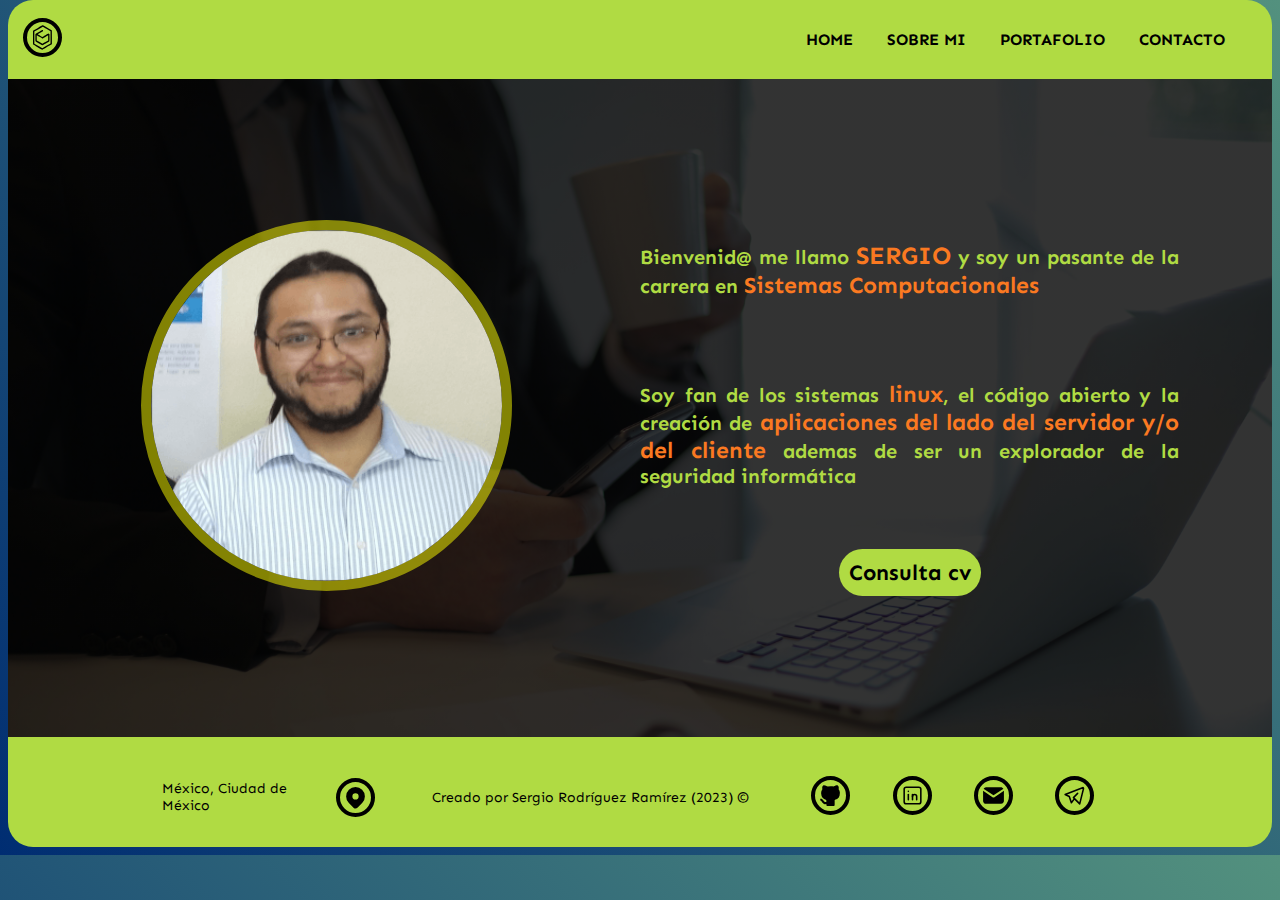
<file: index.html>
<!DOCTYPE html>
<html lang="es-MX en">
  <head>
    <!-- Metadatos -->
    <meta charset="UTF-8" />
    <meta http-equiv="X-UA-Compatible" content="IE=edge" />
    <meta name="viewport" content="width=device-width, initial-scale=1.0" />
    <meta name="Author" content="Sergio Rodriguez Ramirez" />
    <meta name="description" content="Portafolio de Sergio Rodriguez Ramirez">
    <meta name="keywords" content="Html, CSS, JavaScript, Golang">

    <!-- Favicon -->
    <link
      rel="shortcut icon"
      href="img/logo.ico"
      type="image/x-icon"
    />

    <!-- Titulo -->
    <title>Sergio Rodriguez | SWE</title>

    <!-- Fuentes -->
    <link rel="preconnect" href="https://fonts.googleapis.com" />
    <link rel="preconnect" href="https://fonts.gstatic.com" crossorigin />
    <link
    href="https://fonts.googleapis.com/css2?family=Sen:wght@400;700;800&display=swap"
    rel="stylesheet"
    />
    <link
    href="https://fonts.googleapis.com/css2?family=VT323&display=swap"
    rel="stylesheet"
    />
    <link rel="preconnect" href="https://fonts.cdnfonts.com/css/avenir" rel="stylesheet" crossorigin/>
    <link href="https://fonts.googleapis.com/css2?family=Caveat:wght@600&family=Sen:wght@700;800&display=swap" rel="stylesheet">

    <!-- Estilos(CSS) -->
    <link rel="stylesheet" href="css/style.css" />
  </head>

  <body>
    <!--  Logo de perfil  -->
    <header class="sticky">
      <!--  Menu de navegación  -->
      <nav class="nav-bar grid">
        <a href="index.html" class="contenedor-logo">
          <img class="logo-animado" src="img/logo.svg" alt="Logo">
        </a>

        <input type="checkbox" id="menu-hamburguesa" class="menu-hamburguesa">
        <label for="menu-hamburguesa" class="imagen-svg hamburguesa content-hamburguesa"></label>
        <!-- 🍔 --> 
        <ul class="enlaces-menu flex">
          <li><a class="enlace" href="index.html">Home</a></li>
          <li><a class="enlace" href="sobre-mi.html">Sobre mi</a></li>
          <li><a class="enlace" href="portafolio.html">Portafolio</a></li>
          <li><a class="enlace" href="contacto.html">Contacto</a></li>
        </ul>
      </nav>
    </header>
    
    <!--  Información rápida del perfil y CV  -->
    <section class="background contenedor-presentacion grid">
      
      <!--  Mi foto y nombre-->
      <div class="perfil flex">
        <figure>
          <img class="foto-perfil" src="img/Yo_formal.png" alt="Foto de perfil"/>
        </figure>
      </div>
      
      <div class="perfil flex">
        <p>
          Bienvenid@ me llamo <span class="nombre">Sergio</span> y soy un pasante de la carrera en <span class="carrera">Sistemas Computacionales</span>
        </p>

        <p>
          Soy fan de los sistemas <span class="gustos">linux</span>, el código abierto y la creación de <span class="gustos">aplicaciones del lado del servidor y/o del cliente</span> ademas de ser un explorador de la seguridad informática
        </p>
        
        <!--  Botón a mi CV-->
        <button type="button" class="cv">
          <a class="btn" href="https://drive.google.com/file/d/17QvNelQUlO1LX-vT-yRFvdcq18mR62a7/view?usp=drive_link" target="_blank" rel="noopener noreferrer">Consulta cv</a>
        </button>
      </div>
    </section>
    
    <footer class="footer grid">
      <div class="localidad grid">
        <p>México, Ciudad de México</p>

        <svg xmlns="http://www.w3.org/2000/svg" class="icon icon-tabler icon-tabler-map-pin-filled logo-animado" width="44" height="44" viewBox="0 0 24 24" stroke-width="1.5" stroke="#2c3e50" fill="none" stroke-linecap="round" stroke-linejoin="round">
          <path stroke="none" d="M0 0h24v24H0z" fill="none"/>
          <path d="M18.364 4.636a9 9 0 0 1 .203 12.519l-.203 .21l-4.243 4.242a3 3 0 0 1 -4.097 .135l-.144 -.135l-4.244 -4.243a9 9 0 0 1 12.728 -12.728zm-6.364 3.364a3 3 0 1 0 0 6a3 3 0 0 0 0 -6z" stroke-width="0" fill="currentColor" />
        </svg>
      </div>

      <p class="footer-derechos">Creado por Sergio Rodríguez Ramírez (2023) &#169;</p>

      <div class="redes-sociales flex">
        <a title="@SergioRodRam" href="https://github.com/SergioRodRam" target="_blank" class="">
          <svg xmlns="http://www.w3.org/2000/svg" class="icon icon-tabler icon-tabler-brand-github-filled logo-animado" width="44" height="44" viewBox="0 0 24 24" stroke-width="1.5" stroke="#2c3e50" fill="none" stroke-linecap="round" stroke-linejoin="round">
            <path stroke="none" d="M0 0h24v24H0z" fill="none"/>
            <path d="M5.315 2.1c.791 -.113 1.9 .145 3.333 .966l.272 .161l.16 .1l.397 -.083a13.3 13.3 0 0 1 4.59 -.08l.456 .08l.396 .083l.161 -.1c1.385 -.84 2.487 -1.17 3.322 -1.148l.164 .008l.147 .017l.076 .014l.05 .011l.144 .047a1 1 0 0 1 .53 .514a5.2 5.2 0 0 1 .397 2.91l-.047 .267l-.046 .196l.123 .163c.574 .795 .93 1.728 1.03 2.707l.023 .295l.007 .272c0 3.855 -1.659 5.883 -4.644 6.68l-.245 .061l-.132 .029l.014 .161l.008 .157l.004 .365l-.002 .213l-.003 3.834a1 1 0 0 1 -.883 .993l-.117 .007h-6a1 1 0 0 1 -.993 -.883l-.007 -.117v-.734c-1.818 .26 -3.03 -.424 -4.11 -1.878l-.535 -.766c-.28 -.396 -.455 -.579 -.589 -.644l-.048 -.019a1 1 0 0 1 .564 -1.918c.642 .188 1.074 .568 1.57 1.239l.538 .769c.76 1.079 1.36 1.459 2.609 1.191l.001 -.678l-.018 -.168a5.03 5.03 0 0 1 -.021 -.824l.017 -.185l.019 -.12l-.108 -.024c-2.976 -.71 -4.703 -2.573 -4.875 -6.139l-.01 -.31l-.004 -.292a5.6 5.6 0 0 1 .908 -3.051l.152 -.222l.122 -.163l-.045 -.196a5.2 5.2 0 0 1 .145 -2.642l.1 -.282l.106 -.253a1 1 0 0 1 .529 -.514l.144 -.047l.154 -.03z" stroke-width="0" fill="currentColor" />
          </svg>
        </a>
        
        <a title="LinkedIn" href="https://www.linkedin.com/in/sergio-rodram-swe/" target="_blank" class="">
          <svg xmlns="http://www.w3.org/2000/svg" class="icon icon-tabler icon-tabler-brand-linkedin logo-animado" width="44" height="44" viewBox="0 0 24 24" stroke-width="1.5" stroke="#000000" fill="none" stroke-linecap="round" stroke-linejoin="round">
            <path stroke="none" d="M0 0h24v24H0z" fill="none"/>
            <path d="M4 4m0 2a2 2 0 0 1 2 -2h12a2 2 0 0 1 2 2v12a2 2 0 0 1 -2 2h-12a2 2 0 0 1 -2 -2z" />
            <path d="M8 11l0 5" />
            <path d="M8 8l0 .01" />
            <path d="M12 16l0 -5" />
            <path d="M16 16v-3a2 2 0 0 0 -4 0" />
          </svg>
        </a>

        <a title="ingensiscomescom@outlook.com" href="mailto:ingensiscomescom@outlook.com" class="">
          <svg xmlns="http://www.w3.org/2000/svg" class="icon icon-tabler icon-tabler-mail-filled logo-animado" width="44" height="44" viewBox="0 0 24 24" stroke-width="1.5" stroke="#2c3e50" fill="none" stroke-linecap="round" stroke-linejoin="round">
            <path stroke="none" d="M0 0h24v24H0z" fill="none"/>
            <path d="M22 7.535v9.465a3 3 0 0 1 -2.824 2.995l-.176 .005h-14a3 3 0 0 1 -2.995 -2.824l-.005 -.176v-9.465l9.445 6.297l.116 .066a1 1 0 0 0 .878 0l.116 -.066l9.445 -6.297z" stroke-width="0" fill="currentColor" />
            <path d="M19 4c1.08 0 2.027 .57 2.555 1.427l-9.555 6.37l-9.555 -6.37a2.999 2.999 0 0 1 2.354 -1.42l.201 -.007h14z" stroke-width="0" fill="currentColor" />
          </svg>
        </a>

        <a title="@Sergio_Caius2410" href="https://t.me/Sergio_Caius2410" target="_blank" class="">
          <svg xmlns="http://www.w3.org/2000/svg" class="icon icon-tabler icon-tabler-brand-telegram logo-animado" width="44" height="44" viewBox="0 0 24 24" stroke-width="1.5" stroke="#000000" fill="none" stroke-linecap="round" stroke-linejoin="round">
            <path stroke="none" d="M0 0h24v24H0z" fill="none"/>
            <path d="M15 10l-4 4l6 6l4 -16l-18 7l4 2l2 6l3 -4" />
          </svg>
        </a>
      </div>
    </footer>
  </body>
</html>
</file>
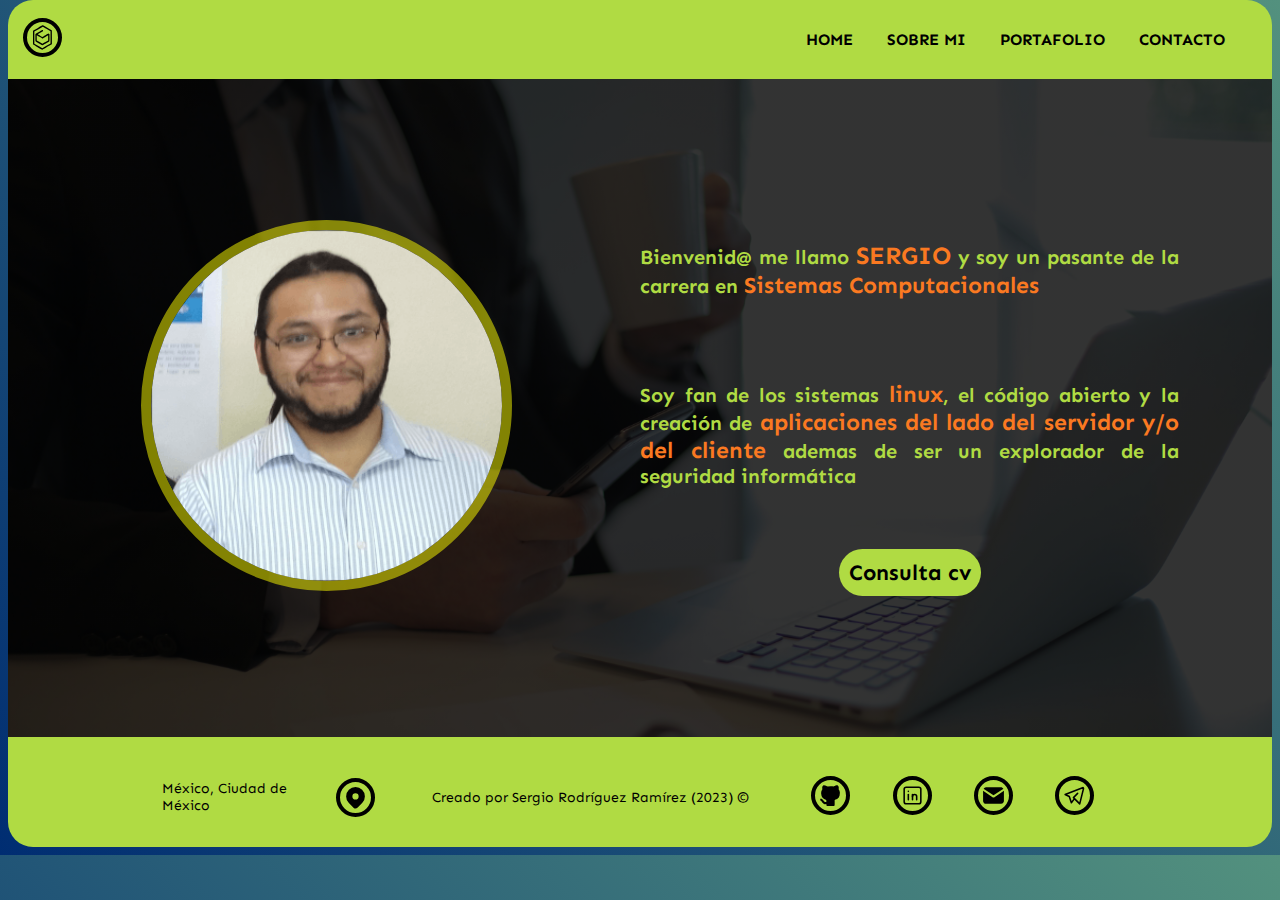
<file: html/index.html>
<!DOCTYPE html>
<html lang="es-MX en">
  <head>
    <!-- Metadatos -->
    <meta charset="UTF-8" />
    <meta http-equiv="X-UA-Compatible" content="IE=edge" />
    <meta name="viewport" content="width=device-width, initial-scale=1.0" />
    <meta name="Author" content="Sergio Rodriguez Ramirez" />
    <meta name="description" content="Portafolio de Sergio Rodriguez Ramirez">
    <meta name="keywords" content="Html, CSS, JavaScript, Golang">

    <!-- Favicon -->
    <link
      rel="shortcut icon"
      href="../img/logo.ico"
      type="image/x-icon"
    />

    <!-- Titulo -->
    <title>Sergio Rodriguez | SWE</title>

    <!-- Fuentes -->

    
    <link rel="preconnect" href="https://fonts.googleapis.com" />
    <link rel="preconnect" href="https://fonts.gstatic.com" crossorigin />
    <link
    href="https://fonts.googleapis.com/css2?family=Sen:wght@400;700;800&display=swap"
    rel="stylesheet"
    />
    <link
    href="https://fonts.googleapis.com/css2?family=VT323&display=swap"
    rel="stylesheet"
    />
    <link rel="preconnect" href="https://fonts.cdnfonts.com/css/avenir" rel="stylesheet" crossorigin/>
    <link href="https://fonts.googleapis.com/css2?family=Caveat:wght@600&family=Sen:wght@700;800&display=swap" rel="stylesheet">

    <!-- Estilos(CSS) -->
    <link rel="stylesheet" href="../css/style.css" />
  </head>

  <body>
    <!--  Logo de perfil  -->
    <header class="sticky">
      <!--  Menu de navegación  -->
      <nav class="nav-bar grid">
        <a href="index.html" class="contenedor-logo">
          <img class="logo-animado" src="../img/logo.svg" alt="Logo">
        </a>

        <input type="checkbox" id="menu-hamburguesa" class="menu-hamburguesa">
        <label for="menu-hamburguesa" class="imagen-svg hamburguesa content-hamburguesa"></label>
        <!-- 🍔 --> 
        <ul class="enlaces-menu flex">
          <li><a class="enlace" href="index.html">Home</a></li>
          <li><a class="enlace" href="sobre-mi.html">Sobre mi</a></li>
          <li><a class="enlace" href="portafolio.html">Portafolio</a></li>
          <li><a class="enlace" href="contacto.html">Contacto</a></li>
        </ul>
      </nav>
    </header>
    
    <!--  Información rápida del perfil y CV  -->
    <section class="background contenedor-presentacion grid">
      
      <!--  Mi foto y nombre-->
      <div class="perfil flex">
        <figure>
          <img class="foto-perfil" src="../img/Yo_formal.png" />
        </figure>
      </div>
      
      <div class="perfil flex">
        <p>
          Bienvenid@ me llamo <span class="nombre">Sergio</span> y soy un pasante de la carrera en <span class="carrera">Sistemas Computacionales</span>
        </p>

        <p>
          Soy fan de los sistemas <span class="gustos">linux</span>, el código abierto y la creación de <span class="gustos">aplicaciones del lado del servidor y/o del cliente</span> ademas de ser un explorador de la seguridad informática
        </p>
        
        <!--  Botón a mi CV-->
        <button type="button" class="cv">
          <a class="btn" href="https://drive.google.com/file/d/17QvNelQUlO1LX-vT-yRFvdcq18mR62a7/view?usp=drive_link" target="_blank" rel="noopener noreferrer">Consulta cv</a>
        </button>
      </div>
    </section>
    
    <footer class="footer grid">
      <div class="localidad grid">
        <p>México, Ciudad de México</p>

        <svg xmlns="http://www.w3.org/2000/svg" class="icon icon-tabler icon-tabler-map-pin-filled logo-animado" width="44" height="44" viewBox="0 0 24 24" stroke-width="1.5" stroke="#2c3e50" fill="none" stroke-linecap="round" stroke-linejoin="round">
          <path stroke="none" d="M0 0h24v24H0z" fill="none"/>
          <path d="M18.364 4.636a9 9 0 0 1 .203 12.519l-.203 .21l-4.243 4.242a3 3 0 0 1 -4.097 .135l-.144 -.135l-4.244 -4.243a9 9 0 0 1 12.728 -12.728zm-6.364 3.364a3 3 0 1 0 0 6a3 3 0 0 0 0 -6z" stroke-width="0" fill="currentColor" />
        </svg>
      </div>

      <p class="footer-derechos">Creado por Sergio Rodríguez Ramírez (2023) &#169;</p>

      <div class="redes-sociales flex">
        <a title="@SergioRodRam" href="https://github.com/SergioRodRam" target="_blank" class="">
          <svg xmlns="http://www.w3.org/2000/svg" class="icon icon-tabler icon-tabler-brand-github-filled logo-animado" width="44" height="44" viewBox="0 0 24 24" stroke-width="1.5" stroke="#2c3e50" fill="none" stroke-linecap="round" stroke-linejoin="round">
            <path stroke="none" d="M0 0h24v24H0z" fill="none"/>
            <path d="M5.315 2.1c.791 -.113 1.9 .145 3.333 .966l.272 .161l.16 .1l.397 -.083a13.3 13.3 0 0 1 4.59 -.08l.456 .08l.396 .083l.161 -.1c1.385 -.84 2.487 -1.17 3.322 -1.148l.164 .008l.147 .017l.076 .014l.05 .011l.144 .047a1 1 0 0 1 .53 .514a5.2 5.2 0 0 1 .397 2.91l-.047 .267l-.046 .196l.123 .163c.574 .795 .93 1.728 1.03 2.707l.023 .295l.007 .272c0 3.855 -1.659 5.883 -4.644 6.68l-.245 .061l-.132 .029l.014 .161l.008 .157l.004 .365l-.002 .213l-.003 3.834a1 1 0 0 1 -.883 .993l-.117 .007h-6a1 1 0 0 1 -.993 -.883l-.007 -.117v-.734c-1.818 .26 -3.03 -.424 -4.11 -1.878l-.535 -.766c-.28 -.396 -.455 -.579 -.589 -.644l-.048 -.019a1 1 0 0 1 .564 -1.918c.642 .188 1.074 .568 1.57 1.239l.538 .769c.76 1.079 1.36 1.459 2.609 1.191l.001 -.678l-.018 -.168a5.03 5.03 0 0 1 -.021 -.824l.017 -.185l.019 -.12l-.108 -.024c-2.976 -.71 -4.703 -2.573 -4.875 -6.139l-.01 -.31l-.004 -.292a5.6 5.6 0 0 1 .908 -3.051l.152 -.222l.122 -.163l-.045 -.196a5.2 5.2 0 0 1 .145 -2.642l.1 -.282l.106 -.253a1 1 0 0 1 .529 -.514l.144 -.047l.154 -.03z" stroke-width="0" fill="currentColor" />
          </svg>
        </a>
        
        <a title="LinkedIn" href="https://www.linkedin.com/in/sergio-rodriguez-ramirez/" target="_blank" class="">
          <svg xmlns="http://www.w3.org/2000/svg" class="icon icon-tabler icon-tabler-brand-linkedin logo-animado" width="44" height="44" viewBox="0 0 24 24" stroke-width="1.5" stroke="#000000" fill="none" stroke-linecap="round" stroke-linejoin="round">
            <path stroke="none" d="M0 0h24v24H0z" fill="none"/>
            <path d="M4 4m0 2a2 2 0 0 1 2 -2h12a2 2 0 0 1 2 2v12a2 2 0 0 1 -2 2h-12a2 2 0 0 1 -2 -2z" />
            <path d="M8 11l0 5" />
            <path d="M8 8l0 .01" />
            <path d="M12 16l0 -5" />
            <path d="M16 16v-3a2 2 0 0 0 -4 0" />
          </svg>
        </a>

        <a title="ingensiscomescom@outlook.com" href="mailto:ingensiscomescom@outlook.com" class="">
          <svg xmlns="http://www.w3.org/2000/svg" class="icon icon-tabler icon-tabler-mail-filled logo-animado" width="44" height="44" viewBox="0 0 24 24" stroke-width="1.5" stroke="#2c3e50" fill="none" stroke-linecap="round" stroke-linejoin="round">
            <path stroke="none" d="M0 0h24v24H0z" fill="none"/>
            <path d="M22 7.535v9.465a3 3 0 0 1 -2.824 2.995l-.176 .005h-14a3 3 0 0 1 -2.995 -2.824l-.005 -.176v-9.465l9.445 6.297l.116 .066a1 1 0 0 0 .878 0l.116 -.066l9.445 -6.297z" stroke-width="0" fill="currentColor" />
            <path d="M19 4c1.08 0 2.027 .57 2.555 1.427l-9.555 6.37l-9.555 -6.37a2.999 2.999 0 0 1 2.354 -1.42l.201 -.007h14z" stroke-width="0" fill="currentColor" />
          </svg>
        </a>

        <a title="@Sergio_Caius2410" href="https://t.me/Sergio_Caius2410" target="_blank" class="">
          <svg xmlns="http://www.w3.org/2000/svg" class="icon icon-tabler icon-tabler-brand-telegram logo-animado" width="44" height="44" viewBox="0 0 24 24" stroke-width="1.5" stroke="#000000" fill="none" stroke-linecap="round" stroke-linejoin="round">
            <path stroke="none" d="M0 0h24v24H0z" fill="none"/>
            <path d="M15 10l-4 4l6 6l4 -16l-18 7l4 2l2 6l3 -4" />
          </svg>
        </a>
      </div>
    </footer>
  </body>
</html>
</file>
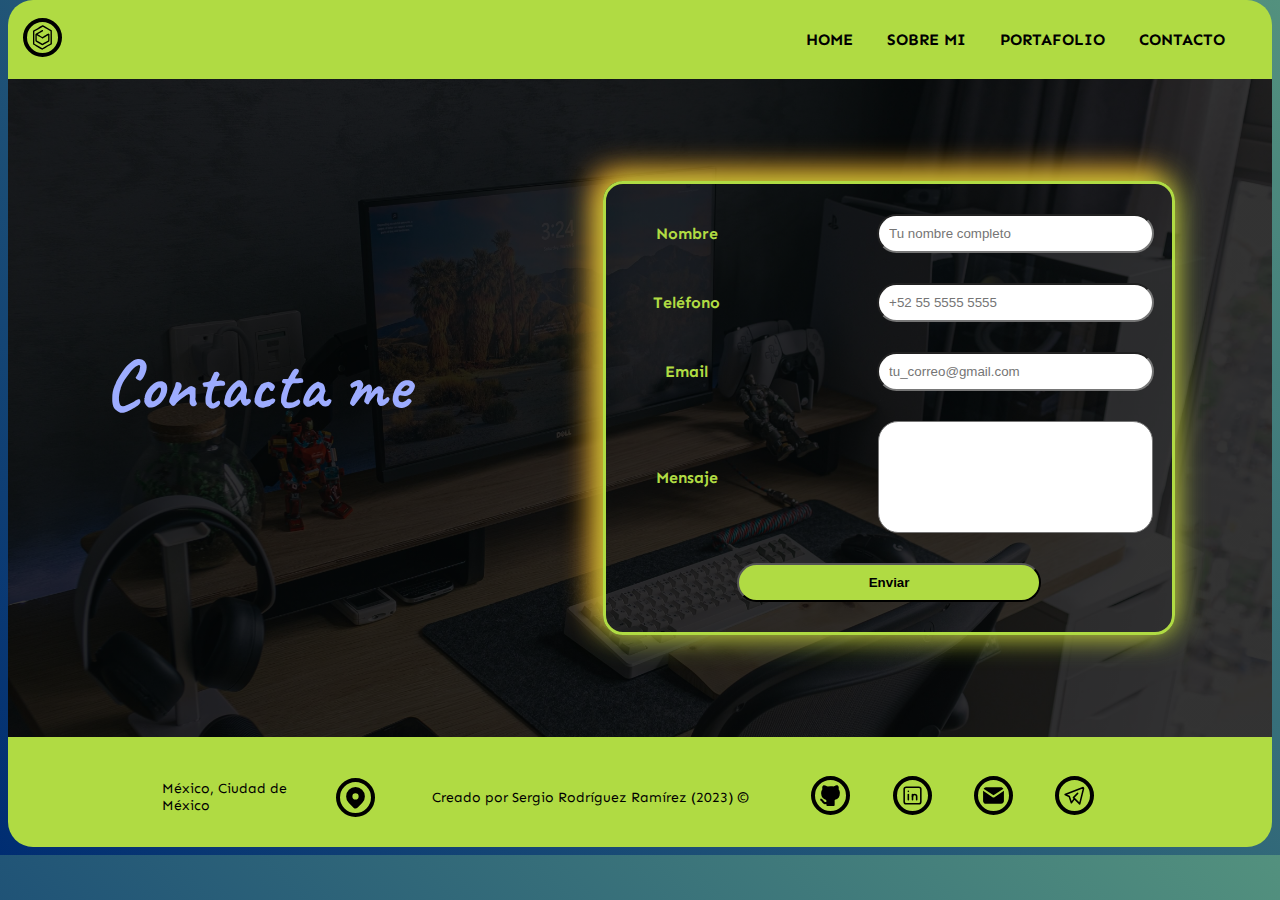
<file: contacto.html>
<!DOCTYPE html>
<html lang="es-MX en">
  <head>
    <!-- Metadatos -->
    <meta charset="UTF-8" />
    <meta http-equiv="X-UA-Compatible" content="IE=edge" />
    <meta name="viewport" content="width=device-width, initial-scale=1.0" />
    <meta name="Author" content="Sergio Rodriguez Ramirez" />
    <meta name="description" content="Portafolio de Sergio Rodriguez Ramirez" />
    <meta name="keywords" content="Html, CSS, JavaScript, Golang" />

    <!-- Favicon -->
    <link rel="shortcut icon" href="img/logo.ico" type="image/x-icon" />

    <!-- Titulo -->
    <title>Sergio Rodriguez | SWE</title>

    <!-- Fuentes -->
    <link rel="preconnect" href="https://fonts.googleapis.com" />
    <link rel="preconnect" href="https://fonts.gstatic.com" crossorigin />
    <link
      href="https://fonts.googleapis.com/css2?family=Sen:wght@400;700;800&display=swap"
      rel="stylesheet"
    />
    <link
      href="https://fonts.googleapis.com/css2?family=VT323&display=swap"
      rel="stylesheet"
    />
    <link
      rel="preconnect"
      href="https://fonts.cdnfonts.com/css/avenir"
      rel="stylesheet"
      crossorigin
    />
    <link
      href="https://fonts.googleapis.com/css2?family=Caveat:wght@600&family=Sen:wght@700;800&display=swap"
      rel="stylesheet"
    />

    <!-- Estilos(CSS) -->
    <link rel="stylesheet" href="css/style.css" />
    
  </head>

  <body>
    <!--  Logo de perfil  -->
    <header class="sticky">
      <!--  Menu de navegación  -->
      <nav class="nav-bar grid">
        <a href="index.html" class="contenedor-logo">
          <img class="logo-animado" src="img/logo.svg" alt="Logo" />
        </a>

        <input type="checkbox" id="menu-hamburguesa" class="menu-hamburguesa" />
        <label
          for="menu-hamburguesa"
          class="imagen-svg hamburguesa content-hamburguesa"
        ></label>
        <!-- 🍔 -->
        <ul class="enlaces-menu flex">
          <li><a class="enlace" href="index.html">Home</a></li>
          <li><a class="enlace" href="sobre-mi.html">Sobre mi</a></li>
          <li><a class="enlace" href="portafolio.html">Portafolio</a></li>
          <li><a class="enlace" href="contacto.html">Contacto</a></li>
        </ul>
      </nav>
    </header>

    <main>
      <section class="background mi-contacto flex">

        <h1>Contacta me</h1>
        
        <!--    https://formspree.io/f/xyyqzkap     -->
        <form action="https://formspree.io/f/xyyqzkap" method="post" class="content-formulario grid">
          
          <label for="nombre" class="nombre-formulario">Nombre</label>
          <input type="text" name="nombre" placeholder="Tu nombre completo" class="nombre-formulario-texto" required/>
            
          <label for="telefono" class="telefono-formulario">Teléfono</label>
          <input type="tel" name="telefono" placeholder="+52 55 5555 5555" class="telefono-formulario-texto"/>
              
          <label for="e-mail" class="email-formulario">Email</label>
          <input type="email" name="e-mail" placeholder="tu_correo@gmail.com" class="email-formulario-texto" required/>
              
          <label for="mensaje" class="mensaje-formulario">Mensaje</label>
          <textarea name="mensaje" id="" class="mensaje-formulario-texto"></textarea>
              
          <input type="submit" value="Enviar" class="btn boton-formulario"/>
        </form>
      </section>
    </main>

    <footer class="footer grid">
      <div class="localidad grid">
        <p>México, Ciudad de México</p>

        <svg
          xmlns="http://www.w3.org/2000/svg"
          class="icon icon-tabler icon-tabler-map-pin-filled logo-animado"
          width="44"
          height="44"
          viewBox="0 0 24 24"
          stroke-width="1.5"
          stroke="#2c3e50"
          fill="none"
          stroke-linecap="round"
          stroke-linejoin="round"
        >
          <path stroke="none" d="M0 0h24v24H0z" fill="none" />
          <path
            d="M18.364 4.636a9 9 0 0 1 .203 12.519l-.203 .21l-4.243 4.242a3 3 0 0 1 -4.097 .135l-.144 -.135l-4.244 -4.243a9 9 0 0 1 12.728 -12.728zm-6.364 3.364a3 3 0 1 0 0 6a3 3 0 0 0 0 -6z"
            stroke-width="0"
            fill="currentColor"
          />
        </svg>
      </div>

      <p class="footer-derechos">
        Creado por Sergio Rodríguez Ramírez (2023) &#169;
      </p>

      <div class="redes-sociales flex">
        <a
          title="@SergioRodRam"
          href="https://github.com/SergioRodRam"
          target="_blank"
          class=""
        >
          <svg
            xmlns="http://www.w3.org/2000/svg"
            class="icon icon-tabler icon-tabler-brand-github-filled logo-animado"
            width="44"
            height="44"
            viewBox="0 0 24 24"
            stroke-width="1.5"
            stroke="#2c3e50"
            fill="none"
            stroke-linecap="round"
            stroke-linejoin="round"
          >
            <path stroke="none" d="M0 0h24v24H0z" fill="none" />
            <path
              d="M5.315 2.1c.791 -.113 1.9 .145 3.333 .966l.272 .161l.16 .1l.397 -.083a13.3 13.3 0 0 1 4.59 -.08l.456 .08l.396 .083l.161 -.1c1.385 -.84 2.487 -1.17 3.322 -1.148l.164 .008l.147 .017l.076 .014l.05 .011l.144 .047a1 1 0 0 1 .53 .514a5.2 5.2 0 0 1 .397 2.91l-.047 .267l-.046 .196l.123 .163c.574 .795 .93 1.728 1.03 2.707l.023 .295l.007 .272c0 3.855 -1.659 5.883 -4.644 6.68l-.245 .061l-.132 .029l.014 .161l.008 .157l.004 .365l-.002 .213l-.003 3.834a1 1 0 0 1 -.883 .993l-.117 .007h-6a1 1 0 0 1 -.993 -.883l-.007 -.117v-.734c-1.818 .26 -3.03 -.424 -4.11 -1.878l-.535 -.766c-.28 -.396 -.455 -.579 -.589 -.644l-.048 -.019a1 1 0 0 1 .564 -1.918c.642 .188 1.074 .568 1.57 1.239l.538 .769c.76 1.079 1.36 1.459 2.609 1.191l.001 -.678l-.018 -.168a5.03 5.03 0 0 1 -.021 -.824l.017 -.185l.019 -.12l-.108 -.024c-2.976 -.71 -4.703 -2.573 -4.875 -6.139l-.01 -.31l-.004 -.292a5.6 5.6 0 0 1 .908 -3.051l.152 -.222l.122 -.163l-.045 -.196a5.2 5.2 0 0 1 .145 -2.642l.1 -.282l.106 -.253a1 1 0 0 1 .529 -.514l.144 -.047l.154 -.03z"
              stroke-width="0"
              fill="currentColor"
            />
          </svg>
        </a>

        <a
          title="LinkedIn"
          href="https://www.linkedin.com/in/sergio-rodram-swe/"
          target="_blank"
          class=""
        >
          <svg
            xmlns="http://www.w3.org/2000/svg"
            class="icon icon-tabler icon-tabler-brand-linkedin logo-animado"
            width="44"
            height="44"
            viewBox="0 0 24 24"
            stroke-width="1.5"
            stroke="#000000"
            fill="none"
            stroke-linecap="round"
            stroke-linejoin="round"
          >
            <path stroke="none" d="M0 0h24v24H0z" fill="none" />
            <path
              d="M4 4m0 2a2 2 0 0 1 2 -2h12a2 2 0 0 1 2 2v12a2 2 0 0 1 -2 2h-12a2 2 0 0 1 -2 -2z"
            />
            <path d="M8 11l0 5" />
            <path d="M8 8l0 .01" />
            <path d="M12 16l0 -5" />
            <path d="M16 16v-3a2 2 0 0 0 -4 0" />
          </svg>
        </a>

        <a
          title="ingensiscomescom@outlook.com"
          href="mailto:ingensiscomescom@outlook.com"
          class=""
        >
          <svg
            xmlns="http://www.w3.org/2000/svg"
            class="icon icon-tabler icon-tabler-mail-filled logo-animado"
            width="44"
            height="44"
            viewBox="0 0 24 24"
            stroke-width="1.5"
            stroke="#2c3e50"
            fill="none"
            stroke-linecap="round"
            stroke-linejoin="round"
          >
            <path stroke="none" d="M0 0h24v24H0z" fill="none" />
            <path
              d="M22 7.535v9.465a3 3 0 0 1 -2.824 2.995l-.176 .005h-14a3 3 0 0 1 -2.995 -2.824l-.005 -.176v-9.465l9.445 6.297l.116 .066a1 1 0 0 0 .878 0l.116 -.066l9.445 -6.297z"
              stroke-width="0"
              fill="currentColor"
            />
            <path
              d="M19 4c1.08 0 2.027 .57 2.555 1.427l-9.555 6.37l-9.555 -6.37a2.999 2.999 0 0 1 2.354 -1.42l.201 -.007h14z"
              stroke-width="0"
              fill="currentColor"
            />
          </svg>
        </a>

        <a
          title="@Sergio_Caius2410"
          href="https://t.me/Sergio_Caius2410"
          target="_blank"
          class=""
        >
          <svg
            xmlns="http://www.w3.org/2000/svg"
            class="icon icon-tabler icon-tabler-brand-telegram logo-animado"
            width="44"
            height="44"
            viewBox="0 0 24 24"
            stroke-width="1.5"
            stroke="#000000"
            fill="none"
            stroke-linecap="round"
            stroke-linejoin="round"
          >
            <path stroke="none" d="M0 0h24v24H0z" fill="none" />
            <path d="M15 10l-4 4l6 6l4 -16l-18 7l4 2l2 6l3 -4" />
          </svg>
        </a>
      </div>
    </footer>
  </body>
</html>
</file>
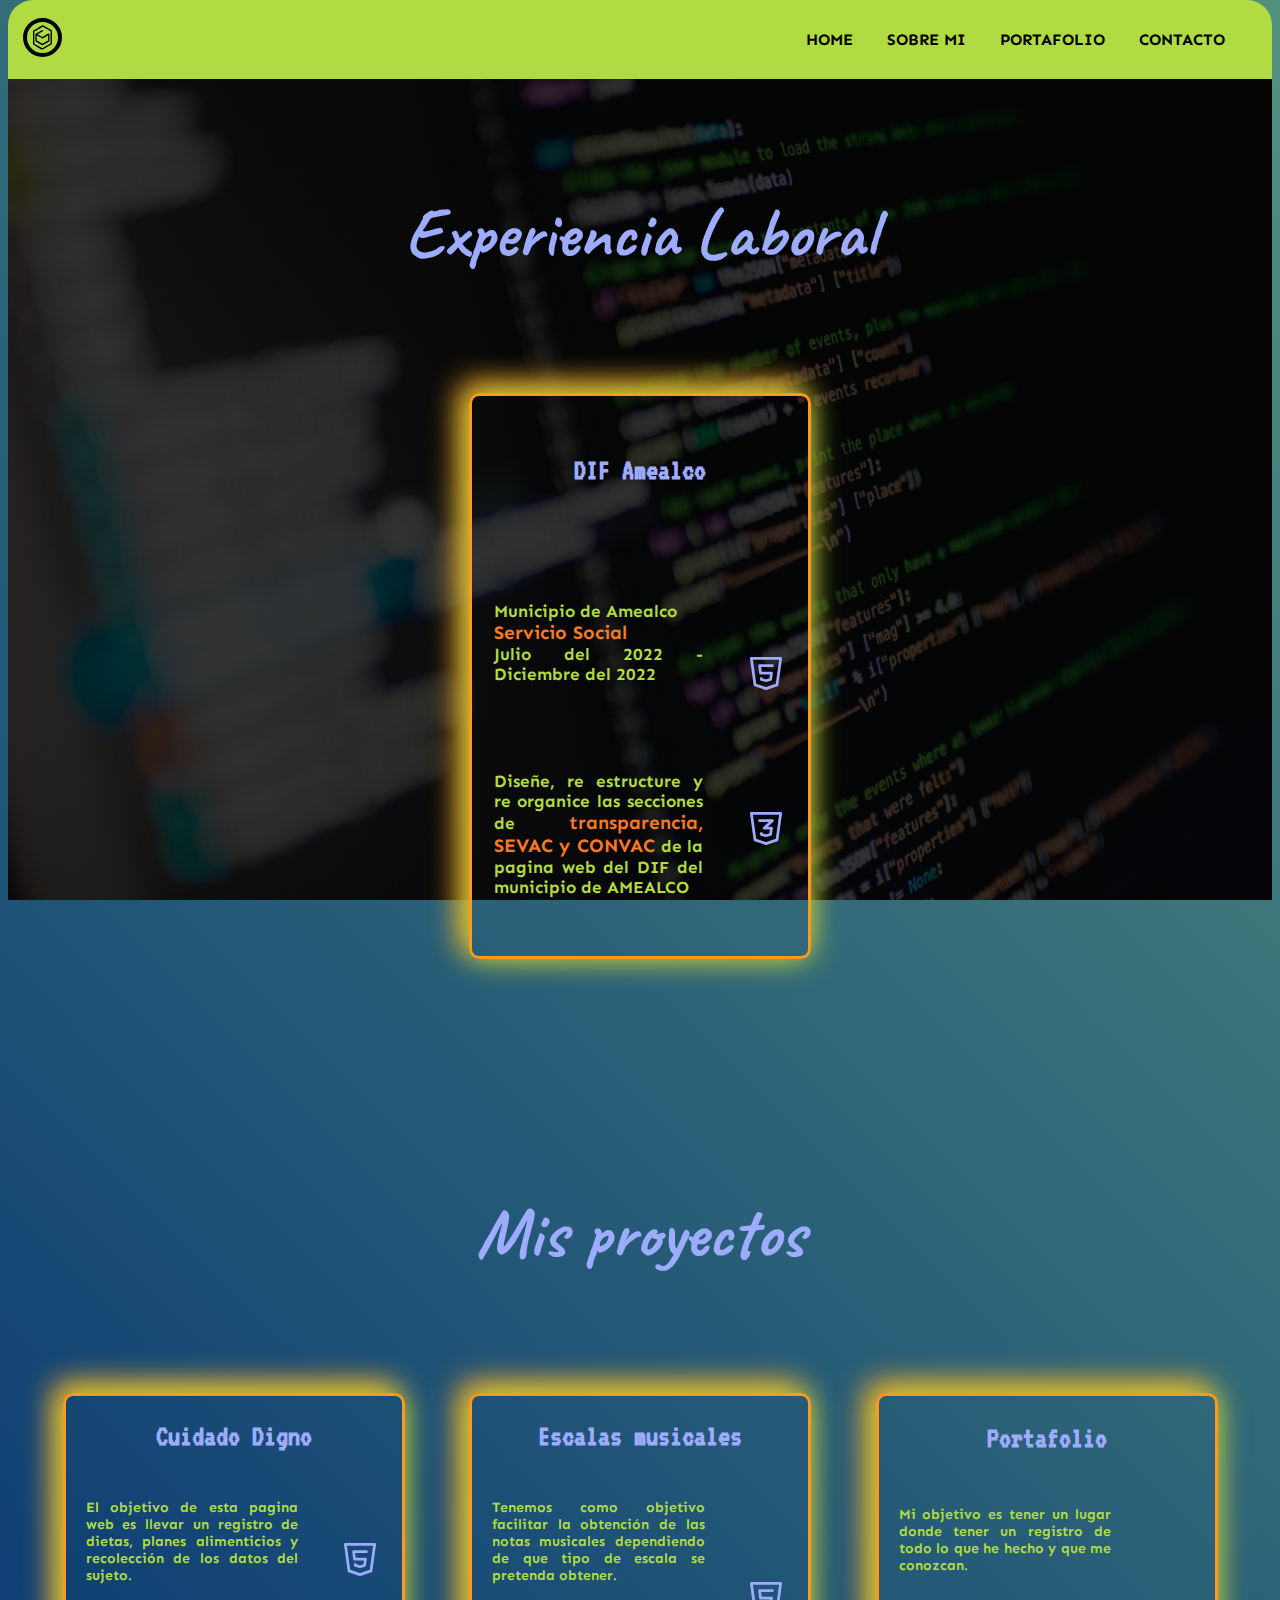
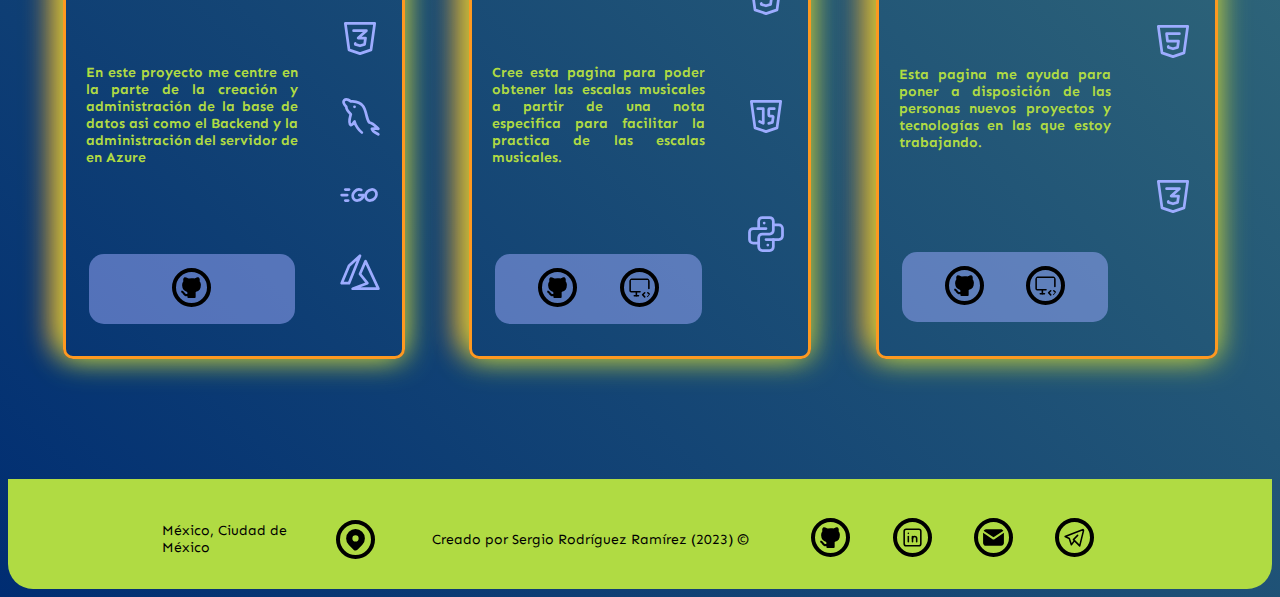
<file: portafolio.html>
<!DOCTYPE html>
<html lang="es-MX en">
  <head>
    <!-- Metadatos -->
    <meta charset="UTF-8" />
    <meta http-equiv="X-UA-Compatible" content="IE=edge" />
    <meta name="viewport" content="width=device-width, initial-scale=1.0" />
    <meta name="Author" content="Sergio Rodriguez Ramirez" />
    <meta name="description" content="Portafolio de Sergio Rodriguez Ramirez">
    <meta name="keywords" content="Html, CSS, JavaScript, Golang">

    <!-- Favicon -->
    <link
      rel="shortcut icon"
      href="img/logo.ico"
      type="image/x-icon"
    />

    <!-- Titulo -->
    <title>Sergio Rodriguez | SWE</title>

    <!-- Fuentes -->
    <link rel="preconnect" href="https://fonts.googleapis.com" />
    <link rel="preconnect" href="https://fonts.gstatic.com" crossorigin />
    <link
    href="https://fonts.googleapis.com/css2?family=Sen:wght@400;700;800&display=swap"
    rel="stylesheet"
    />
    <link
    href="https://fonts.googleapis.com/css2?family=VT323&display=swap"
    rel="stylesheet"
    />
    <link rel="preconnect" href="https://fonts.cdnfonts.com/css/avenir" rel="stylesheet" crossorigin/>
    <link href="https://fonts.googleapis.com/css2?family=Caveat:wght@600&family=Sen:wght@700;800&display=swap" rel="stylesheet">

    <!-- Estilos(CSS) -->
    <link rel="stylesheet" href="css/style.css" />
  </head>

  <body>
    <!--  Logo de perfil  -->
    <header class="sticky">
      <!--  Menu de navegación  -->
      <nav class="nav-bar grid">
        <a href="index.html" class="contenedor-logo">
          <img class="logo-animado" src="img/logo.svg" alt="Logo">
        </a>

        <input type="checkbox" id="menu-hamburguesa" class="menu-hamburguesa">
        <label for="menu-hamburguesa" class="imagen-svg hamburguesa content-hamburguesa"></label>
        <!-- 🍔 --> 
        <ul class="enlaces-menu flex">
          <li><a class="enlace" href="index.html">Home</a></li>
          <li><a class="enlace" href="sobre-mi.html">Sobre mi</a></li>
          <li><a class="enlace" href="portafolio.html">Portafolio</a></li>
          <li><a class="enlace" href="contacto.html">Contacto</a></li>
        </ul>
      </nav>
    </header>

    <main>
      <!--  Experiencia laboral
        Lenguaje de programación
        Tecnología (AWS, git)
        2 puntos de una breve descripción 
          -Colaboro, desarrollo, implemento, optimizo 
          Desarrollo nuevas características para mejorar la seguridad del cliente en transacciones PayPal
        Voluntariados

        Si eres recién egresado puedes incluir tu experiencia como becario de medio tiempo, tus practicas profesionales y servicio social. Comienza por el empleo actual. Periodo comprendido(fecha de inicio y fin)/Nombre de la empresa/Puesto. Resalta tus logros de forma cualitativa y/o cuantitativa; enfocarte en los resultados, no en la descripción de las funciones pregúntate, Que hice, como y cual fue el resultado
      -->
      <section class="background mi-experiencia-laboral flex">
        <h1>Experiencia Laboral</h1>
        
        <div class="contenedor-experiencia-laboral flex">

          <div class="tarjeta experiencia-proyecto grid">
            <h3 class="titulo-laboral">DIF Amealco</h3>

            <div class="info-laboral">
              <p>
                Municipio de Amealco<br>
                <span class="cargo">Servicio Social</span><br>
                Julio del 2022 - Diciembre del 2022 <br>
              </p>
            </div>

            <p class="descripcion-laboral">
              Diseñe, re estructure y re organice las secciones de <span class="secciones-trabajo">transparencia, SEVAC y CONVAC</span> de la pagina web del DIF del municipio de AMEALCO
            </p>

            <ul class="tecnologias tecnologias-laboral flex">
              <li class="html"></li>
              <li class="css"></li>
            </ul>
          </div>

        </div>
      </section>

      <!--  Mis proyectos
        Que es?
        Que se resolvió o que se quería lograr?
        Breve descripción sobre el proyecto en general
        Si fue en equipo que hice yo?
      -->
      <section class="background mis-proyectos flex">
        <h1 class="titulo">Mis proyectos</h1>

        <div class="contenedor-proyectos flex">
          <div class="tarjeta mi-proyecto grid">
            <h3 class="titulo-proyecto item">Cuidado Digno</h3>

            <p class="objetivo-proyecto item">
              El objetivo de esta pagina web es llevar un registro de dietas, planes alimenticios y recolección de los datos del sujeto. 
            </p>
  
            <p class="descripcion-proyecto item">
              En este proyecto me centre en la parte de la creación y administración de la base de datos asi como el Backend y la administración del servidor de en Azure
            </p>

            <div class="enlaces-proyecto item flex">
              <a title="Cuidado-digno" href="https://github.com/SergioRodRam/cuidado-digno" target="_blank">
                <svg xmlns="http://www.w3.org/2000/svg" class="icon icon-tabler icon-tabler-brand-github-filled logo-animado" width="44" height="44" viewBox="0 0 24 24" stroke-width="1.5" stroke="#000000" fill="none" stroke-linecap="round" stroke-linejoin="round">
                  <path stroke="none" d="M0 0h24v24H0z" fill="none"/>
                  <path d="M5.315 2.1c.791 -.113 1.9 .145 3.333 .966l.272 .161l.16 .1l.397 -.083a13.3 13.3 0 0 1 4.59 -.08l.456 .08l.396 .083l.161 -.1c1.385 -.84 2.487 -1.17 3.322 -1.148l.164 .008l.147 .017l.076 .014l.05 .011l.144 .047a1 1 0 0 1 .53 .514a5.2 5.2 0 0 1 .397 2.91l-.047 .267l-.046 .196l.123 .163c.574 .795 .93 1.728 1.03 2.707l.023 .295l.007 .272c0 3.855 -1.659 5.883 -4.644 6.68l-.245 .061l-.132 .029l.014 .161l.008 .157l.004 .365l-.002 .213l-.003 3.834a1 1 0 0 1 -.883 .993l-.117 .007h-6a1 1 0 0 1 -.993 -.883l-.007 -.117v-.734c-1.818 .26 -3.03 -.424 -4.11 -1.878l-.535 -.766c-.28 -.396 -.455 -.579 -.589 -.644l-.048 -.019a1 1 0 0 1 .564 -1.918c.642 .188 1.074 .568 1.57 1.239l.538 .769c.76 1.079 1.36 1.459 2.609 1.191l.001 -.678l-.018 -.168a5.03 5.03 0 0 1 -.021 -.824l.017 -.185l.019 -.12l-.108 -.024c-2.976 -.71 -4.703 -2.573 -4.875 -6.139l-.01 -.31l-.004 -.292a5.6 5.6 0 0 1 .908 -3.051l.152 -.222l.122 -.163l-.045 -.196a5.2 5.2 0 0 1 .145 -2.642l.1 -.282l.106 -.253a1 1 0 0 1 .529 -.514l.144 -.047l.154 -.03z" stroke-width="0" fill="currentColor" />
                </svg>
              </a>
            </div>

            <ul class="tecnologias tecnologias-proyecto item flex">
              <li class="html"></li>
              <li class="css"></li>
              <li class="mysql"></li>
              <li class="golang"></li>
              <li class="azure"></li>
            </ul>
          </div>

          <div class="tarjeta mi-proyecto grid">
            <h3 class="titulo-proyecto item">Escalas musicales</h3>

            <p class="objetivo-proyecto item">
              Tenemos como objetivo facilitar la obtención de las notas musicales dependiendo de que tipo de escala se pretenda obtener.
            </p>
  
            <p class="descripcion-proyecto item">
              Cree esta pagina para poder obtener las escalas musicales a partir de una nota especifica para facilitar la practica de las escalas musicales.
            </p>

            <div class="enlaces-proyecto item flex">
              <a title="Escalas Musicales" href="https://github.com/SergioRodRam/Escalas" target="_blank">
                <svg xmlns="http://www.w3.org/2000/svg" class="icon icon-tabler icon-tabler-brand-github-filled logo-animado" width="44" height="44" viewBox="0 0 24 24" stroke-width="1.5" stroke="#2c3e50" fill="none" stroke-linecap="round" stroke-linejoin="round">
                  <path stroke="none" d="M0 0h24v24H0z" fill="none"/>
                  <path d="M5.315 2.1c.791 -.113 1.9 .145 3.333 .966l.272 .161l.16 .1l.397 -.083a13.3 13.3 0 0 1 4.59 -.08l.456 .08l.396 .083l.161 -.1c1.385 -.84 2.487 -1.17 3.322 -1.148l.164 .008l.147 .017l.076 .014l.05 .011l.144 .047a1 1 0 0 1 .53 .514a5.2 5.2 0 0 1 .397 2.91l-.047 .267l-.046 .196l.123 .163c.574 .795 .93 1.728 1.03 2.707l.023 .295l.007 .272c0 3.855 -1.659 5.883 -4.644 6.68l-.245 .061l-.132 .029l.014 .161l.008 .157l.004 .365l-.002 .213l-.003 3.834a1 1 0 0 1 -.883 .993l-.117 .007h-6a1 1 0 0 1 -.993 -.883l-.007 -.117v-.734c-1.818 .26 -3.03 -.424 -4.11 -1.878l-.535 -.766c-.28 -.396 -.455 -.579 -.589 -.644l-.048 -.019a1 1 0 0 1 .564 -1.918c.642 .188 1.074 .568 1.57 1.239l.538 .769c.76 1.079 1.36 1.459 2.609 1.191l.001 -.678l-.018 -.168a5.03 5.03 0 0 1 -.021 -.824l.017 -.185l.019 -.12l-.108 -.024c-2.976 -.71 -4.703 -2.573 -4.875 -6.139l-.01 -.31l-.004 -.292a5.6 5.6 0 0 1 .908 -3.051l.152 -.222l.122 -.163l-.045 -.196a5.2 5.2 0 0 1 .145 -2.642l.1 -.282l.106 -.253a1 1 0 0 1 .529 -.514l.144 -.047l.154 -.03z" stroke-width="0" fill="currentColor" />
                </svg>
              </a>

              <a title="Escalas Musicales" href="https://tunadelaescom.epizy.com" target="_blank">
                <svg xmlns="http://www.w3.org/2000/svg" class="icon icon-tabler icon-tabler-device-desktop-code logo-animado" width="44" height="44" viewBox="0 0 24 24" stroke-width="1.5" stroke="#000000" fill="none" stroke-linecap="round" stroke-linejoin="round">
                  <path stroke="none" d="M0 0h24v24H0z" fill="none"/>
                  <path d="M12.5 16h-8.5a1 1 0 0 1 -1 -1v-10a1 1 0 0 1 1 -1h16a1 1 0 0 1 1 1v8" />
                  <path d="M7 20h4" />
                  <path d="M9 16v4" />
                  <path d="M20 21l2 -2l-2 -2" />
                  <path d="M17 17l-2 2l2 2" />
                </svg>
              </a>
            </div>

            <ul class="tecnologias tecnologias-proyecto item flex">
              <li class="html"></li>
              <li class="javascript"></li>
              <li class="python"></li>
            </ul>
          </div>

          <div class="tarjeta mi-proyecto grid">
            <h3 class="titulo-proyecto item">Portafolio</h3>

            <p class="objetivo-proyecto item">
              Mi objetivo es tener un lugar donde tener un registro de todo lo que he hecho y que me conozcan.
            </p>
  
            <p class="descripcion-proyecto item">
              Esta pagina me ayuda para poner a disposición de las personas nuevos proyectos y tecnologías en las que estoy trabajando.
            </p>

            <div class="enlaces-proyecto item flex">
              <a title="Portafolio" href="https://github.com/SergioRodRam/Portafolio" target="_blank">
                <svg xmlns="http://www.w3.org/2000/svg" class="icon icon-tabler icon-tabler-brand-github-filled logo-animado" width="44" height="44" viewBox="0 0 24 24" stroke-width="1.5" stroke="#2c3e50" fill="none" stroke-linecap="round" stroke-linejoin="round">
                  <path stroke="none" d="M0 0h24v24H0z" fill="none"/>
                  <path d="M5.315 2.1c.791 -.113 1.9 .145 3.333 .966l.272 .161l.16 .1l.397 -.083a13.3 13.3 0 0 1 4.59 -.08l.456 .08l.396 .083l.161 -.1c1.385 -.84 2.487 -1.17 3.322 -1.148l.164 .008l.147 .017l.076 .014l.05 .011l.144 .047a1 1 0 0 1 .53 .514a5.2 5.2 0 0 1 .397 2.91l-.047 .267l-.046 .196l.123 .163c.574 .795 .93 1.728 1.03 2.707l.023 .295l.007 .272c0 3.855 -1.659 5.883 -4.644 6.68l-.245 .061l-.132 .029l.014 .161l.008 .157l.004 .365l-.002 .213l-.003 3.834a1 1 0 0 1 -.883 .993l-.117 .007h-6a1 1 0 0 1 -.993 -.883l-.007 -.117v-.734c-1.818 .26 -3.03 -.424 -4.11 -1.878l-.535 -.766c-.28 -.396 -.455 -.579 -.589 -.644l-.048 -.019a1 1 0 0 1 .564 -1.918c.642 .188 1.074 .568 1.57 1.239l.538 .769c.76 1.079 1.36 1.459 2.609 1.191l.001 -.678l-.018 -.168a5.03 5.03 0 0 1 -.021 -.824l.017 -.185l.019 -.12l-.108 -.024c-2.976 -.71 -4.703 -2.573 -4.875 -6.139l-.01 -.31l-.004 -.292a5.6 5.6 0 0 1 .908 -3.051l.152 -.222l.122 -.163l-.045 -.196a5.2 5.2 0 0 1 .145 -2.642l.1 -.282l.106 -.253a1 1 0 0 1 .529 -.514l.144 -.047l.154 -.03z" stroke-width="0" fill="currentColor" />
                </svg>
              </a>

              <a title="Portafolio" href="https://sergio-rodriguez-sistemas.netlify.app/" target="_blank">
                <svg xmlns="http://www.w3.org/2000/svg" class="icon icon-tabler icon-tabler-device-desktop-code logo-animado" width="44" height="44" viewBox="0 0 24 24" stroke-width="1.5" stroke="#000000" fill="none" stroke-linecap="round" stroke-linejoin="round">
                  <path stroke="none" d="M0 0h24v24H0z" fill="none"/>
                  <path d="M12.5 16h-8.5a1 1 0 0 1 -1 -1v-10a1 1 0 0 1 1 -1h16a1 1 0 0 1 1 1v8" />
                  <path d="M7 20h4" />
                  <path d="M9 16v4" />
                  <path d="M20 21l2 -2l-2 -2" />
                  <path d="M17 17l-2 2l2 2" />
                </svg>
              </a>
            </div>

            <ul class="tecnologias tecnologias-proyecto item flex">
              <li class="html"></li>
              <li class="css"></li>
            </ul>
          </div>
        </div>
      </section>
    </main>
    
    <footer class="footer grid">
      <div class="localidad grid">
        <p>México, Ciudad de México</p>

        <svg xmlns="http://www.w3.org/2000/svg" class="icon icon-tabler icon-tabler-map-pin-filled logo-animado" width="44" height="44" viewBox="0 0 24 24" stroke-width="1.5" stroke="#2c3e50" fill="none" stroke-linecap="round" stroke-linejoin="round">
          <path stroke="none" d="M0 0h24v24H0z" fill="none"/>
          <path d="M18.364 4.636a9 9 0 0 1 .203 12.519l-.203 .21l-4.243 4.242a3 3 0 0 1 -4.097 .135l-.144 -.135l-4.244 -4.243a9 9 0 0 1 12.728 -12.728zm-6.364 3.364a3 3 0 1 0 0 6a3 3 0 0 0 0 -6z" stroke-width="0" fill="currentColor" />
        </svg>
      </div>

      <p class="footer-derechos">Creado por Sergio Rodríguez Ramírez (2023) &#169;</p>

      <div class="redes-sociales flex">
        <a title="@SergioRodRam" href="https://github.com/SergioRodRam" target="_blank" class="">
          <svg xmlns="http://www.w3.org/2000/svg" class="icon icon-tabler icon-tabler-brand-github-filled logo-animado" width="44" height="44" viewBox="0 0 24 24" stroke-width="1.5" stroke="#2c3e50" fill="none" stroke-linecap="round" stroke-linejoin="round">
            <path stroke="none" d="M0 0h24v24H0z" fill="none"/>
            <path d="M5.315 2.1c.791 -.113 1.9 .145 3.333 .966l.272 .161l.16 .1l.397 -.083a13.3 13.3 0 0 1 4.59 -.08l.456 .08l.396 .083l.161 -.1c1.385 -.84 2.487 -1.17 3.322 -1.148l.164 .008l.147 .017l.076 .014l.05 .011l.144 .047a1 1 0 0 1 .53 .514a5.2 5.2 0 0 1 .397 2.91l-.047 .267l-.046 .196l.123 .163c.574 .795 .93 1.728 1.03 2.707l.023 .295l.007 .272c0 3.855 -1.659 5.883 -4.644 6.68l-.245 .061l-.132 .029l.014 .161l.008 .157l.004 .365l-.002 .213l-.003 3.834a1 1 0 0 1 -.883 .993l-.117 .007h-6a1 1 0 0 1 -.993 -.883l-.007 -.117v-.734c-1.818 .26 -3.03 -.424 -4.11 -1.878l-.535 -.766c-.28 -.396 -.455 -.579 -.589 -.644l-.048 -.019a1 1 0 0 1 .564 -1.918c.642 .188 1.074 .568 1.57 1.239l.538 .769c.76 1.079 1.36 1.459 2.609 1.191l.001 -.678l-.018 -.168a5.03 5.03 0 0 1 -.021 -.824l.017 -.185l.019 -.12l-.108 -.024c-2.976 -.71 -4.703 -2.573 -4.875 -6.139l-.01 -.31l-.004 -.292a5.6 5.6 0 0 1 .908 -3.051l.152 -.222l.122 -.163l-.045 -.196a5.2 5.2 0 0 1 .145 -2.642l.1 -.282l.106 -.253a1 1 0 0 1 .529 -.514l.144 -.047l.154 -.03z" stroke-width="0" fill="currentColor" />
          </svg>
        </a>
        
        <a title="LinkedIn" href="https://www.linkedin.com/in/sergio-rodram-swe/" target="_blank" class="">
          <svg xmlns="http://www.w3.org/2000/svg" class="icon icon-tabler icon-tabler-brand-linkedin logo-animado" width="44" height="44" viewBox="0 0 24 24" stroke-width="1.5" stroke="#000000" fill="none" stroke-linecap="round" stroke-linejoin="round">
            <path stroke="none" d="M0 0h24v24H0z" fill="none"/>
            <path d="M4 4m0 2a2 2 0 0 1 2 -2h12a2 2 0 0 1 2 2v12a2 2 0 0 1 -2 2h-12a2 2 0 0 1 -2 -2z" />
            <path d="M8 11l0 5" />
            <path d="M8 8l0 .01" />
            <path d="M12 16l0 -5" />
            <path d="M16 16v-3a2 2 0 0 0 -4 0" />
          </svg>
        </a>

        <a title="ingensiscomescom@outlook.com" href="mailto:ingensiscomescom@outlook.com" class="">
          <svg xmlns="http://www.w3.org/2000/svg" class="icon icon-tabler icon-tabler-mail-filled logo-animado" width="44" height="44" viewBox="0 0 24 24" stroke-width="1.5" stroke="#2c3e50" fill="none" stroke-linecap="round" stroke-linejoin="round">
            <path stroke="none" d="M0 0h24v24H0z" fill="none"/>
            <path d="M22 7.535v9.465a3 3 0 0 1 -2.824 2.995l-.176 .005h-14a3 3 0 0 1 -2.995 -2.824l-.005 -.176v-9.465l9.445 6.297l.116 .066a1 1 0 0 0 .878 0l.116 -.066l9.445 -6.297z" stroke-width="0" fill="currentColor" />
            <path d="M19 4c1.08 0 2.027 .57 2.555 1.427l-9.555 6.37l-9.555 -6.37a2.999 2.999 0 0 1 2.354 -1.42l.201 -.007h14z" stroke-width="0" fill="currentColor" />
          </svg>
        </a>

        <a title="@Sergio_Caius2410" href="https://t.me/Sergio_Caius2410" target="_blank" class="">
          <svg xmlns="http://www.w3.org/2000/svg" class="icon icon-tabler icon-tabler-brand-telegram logo-animado" width="44" height="44" viewBox="0 0 24 24" stroke-width="1.5" stroke="#000000" fill="none" stroke-linecap="round" stroke-linejoin="round">
            <path stroke="none" d="M0 0h24v24H0z" fill="none"/>
            <path d="M15 10l-4 4l6 6l4 -16l-18 7l4 2l2 6l3 -4" />
          </svg>
        </a>
      </div>
    </footer>
  </body>
</html>
</file>
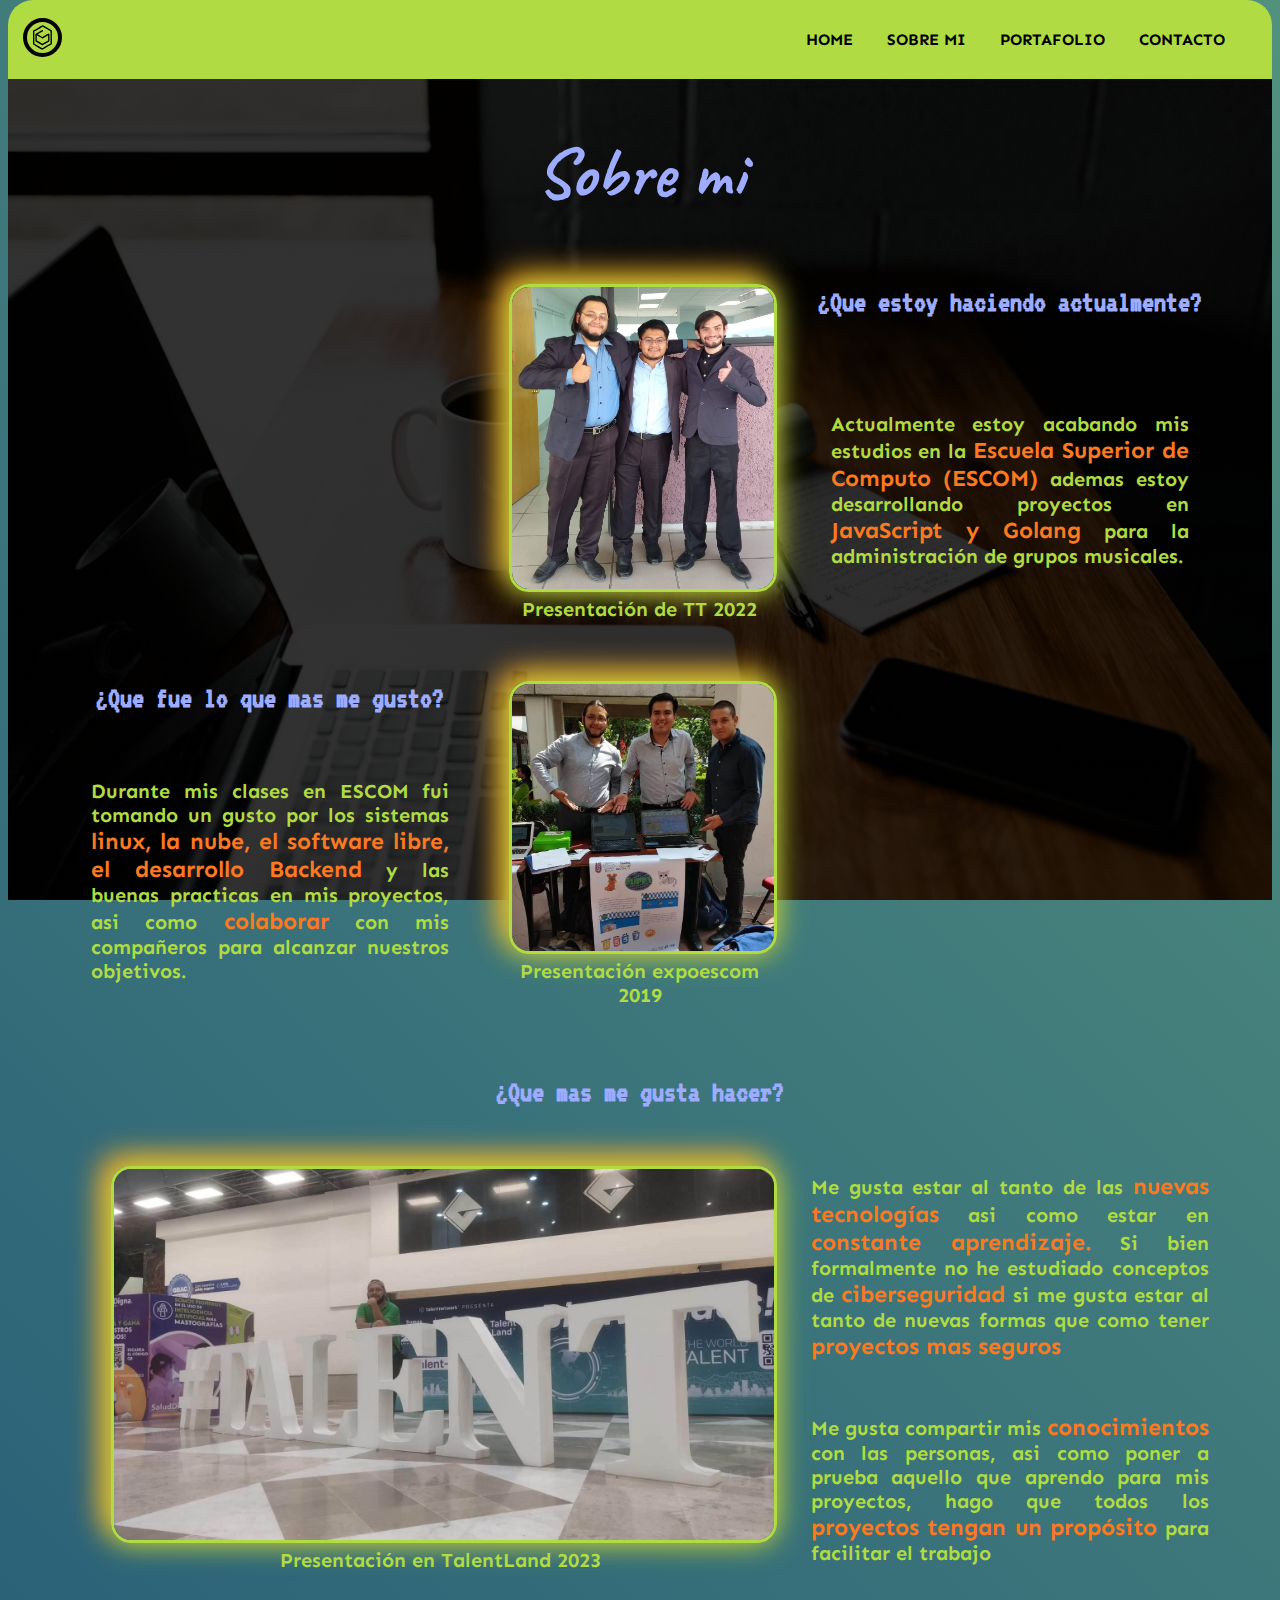
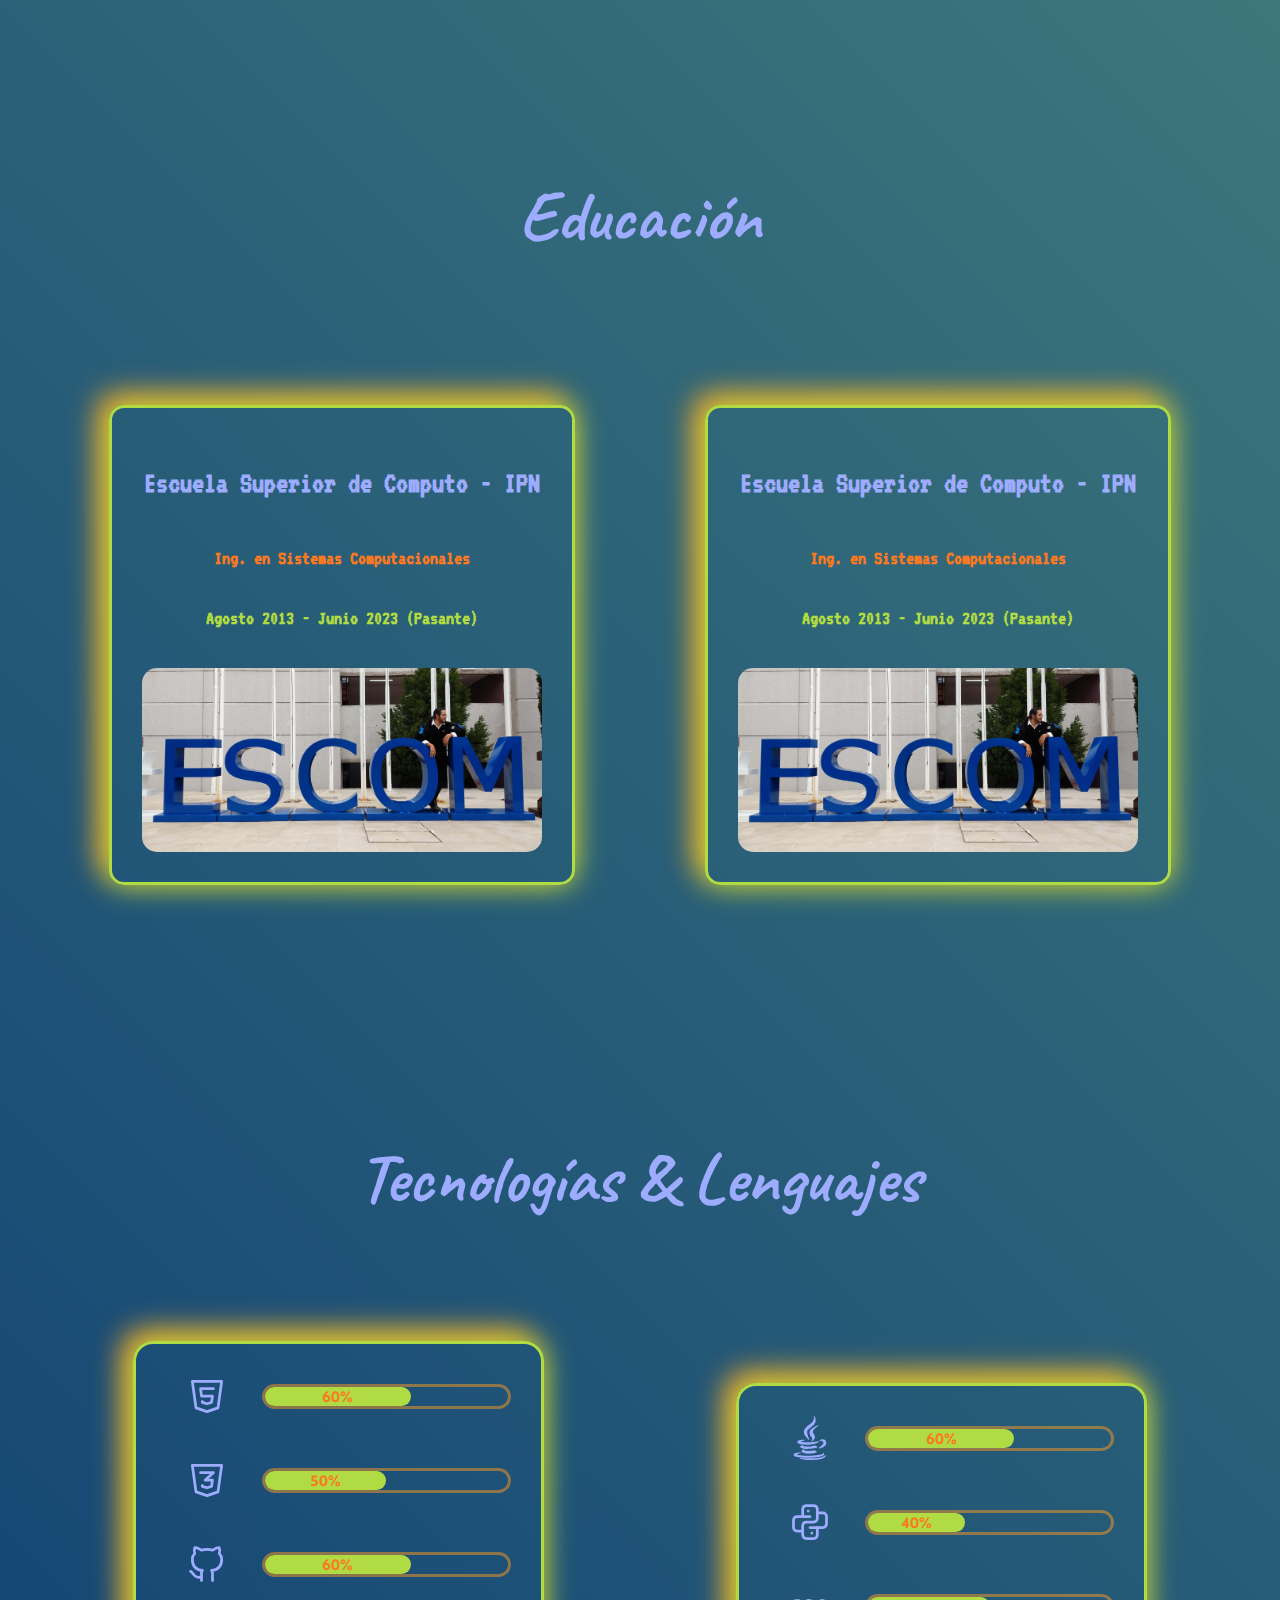
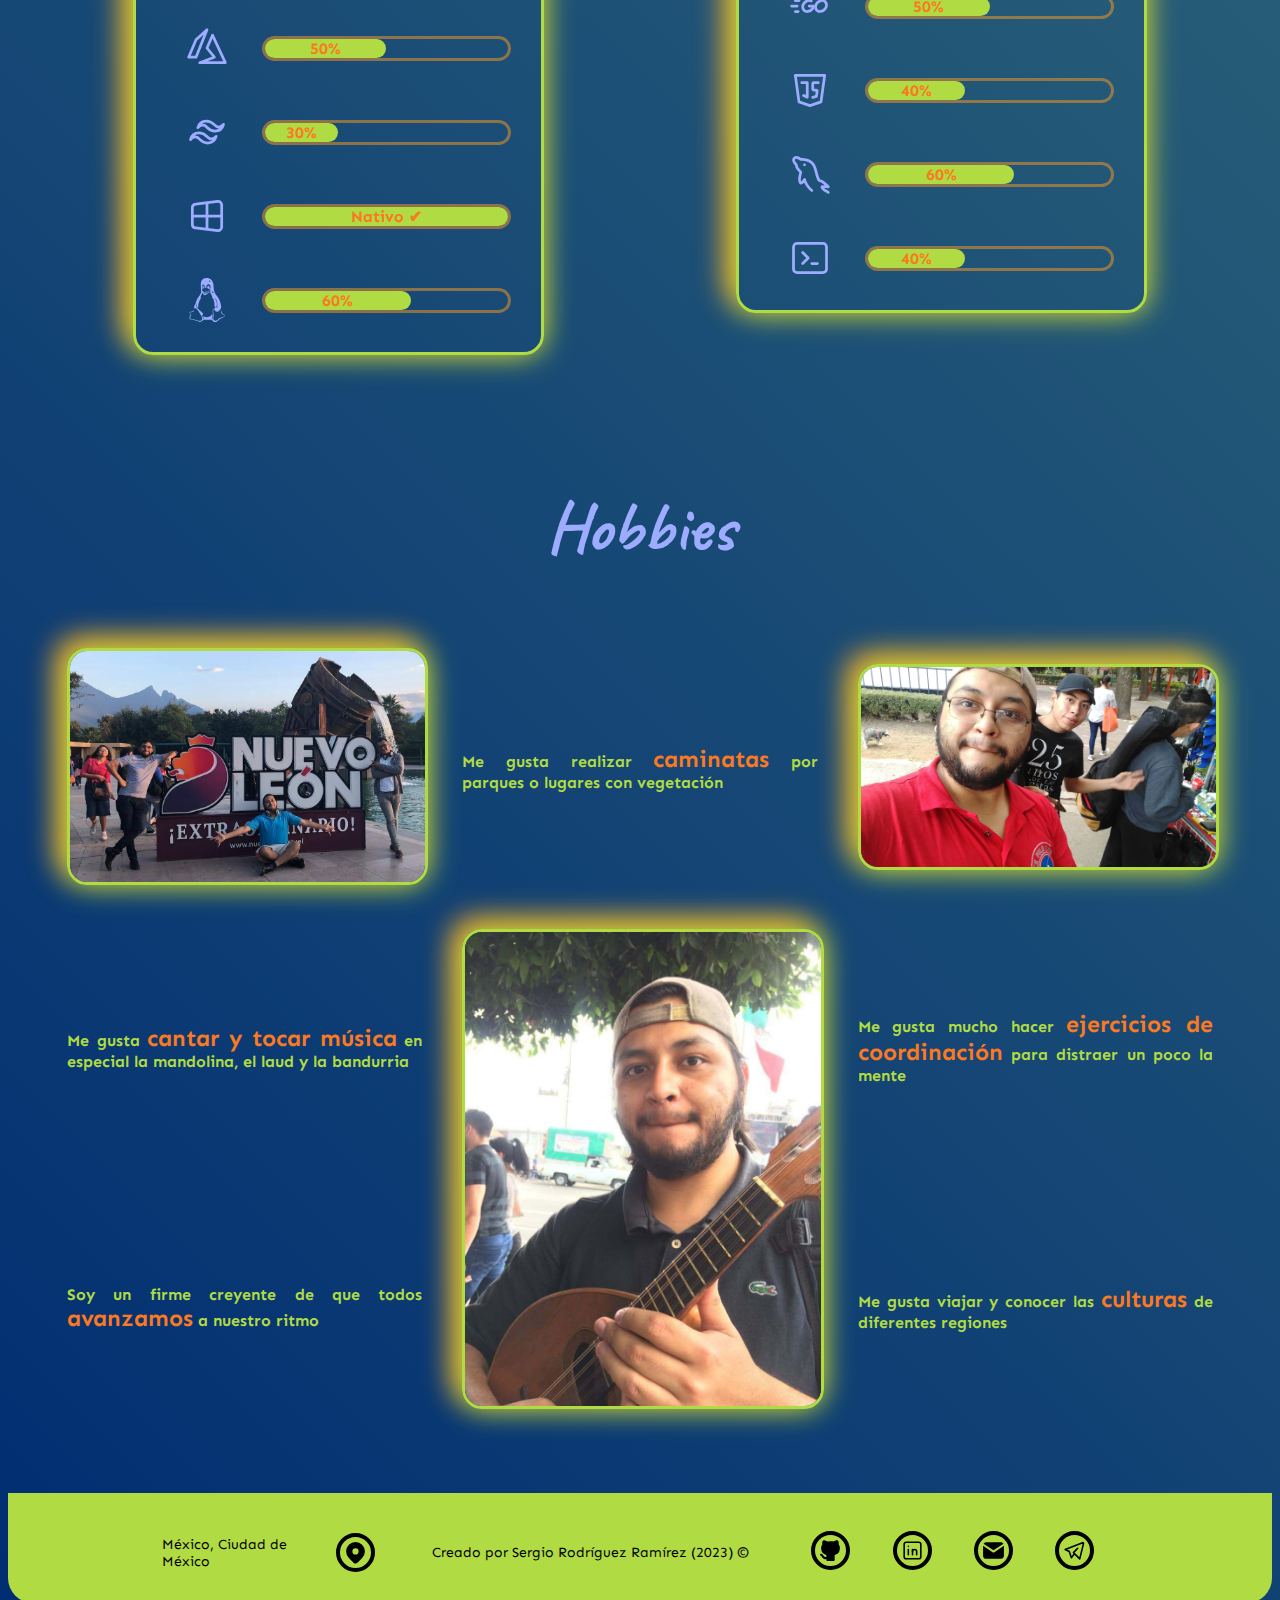
<file: sobre-mi.html>
<!DOCTYPE html>
<html lang="es-MX en">
  <head>
    <!-- Metadatos -->
    <meta charset="UTF-8" />
    <meta http-equiv="X-UA-Compatible" content="IE=edge" />
    <meta name="viewport" content="width=device-width, initial-scale=1.0" />
    <meta name="Author" content="Sergio Rodriguez Ramirez" />
    <meta name="description" content="Portafolio de Sergio Rodriguez Ramirez">
    <meta name="keywords" content="Html, CSS, JavaScript, Golang">

    <!-- Favicon -->
    <link
      rel="shortcut icon"
      href="img/logo.ico"
      type="image/x-icon"
    />

    <!-- Titulo -->
    <title>Sergio Rodriguez | SWE</title>

    <!-- Fuentes -->
    <link rel="preconnect" href="https://fonts.googleapis.com" />
    <link rel="preconnect" href="https://fonts.gstatic.com" crossorigin />
    <link
    href="https://fonts.googleapis.com/css2?family=Sen:wght@400;700;800&display=swap"
    rel="stylesheet"
    />
    <link
    href="https://fonts.googleapis.com/css2?family=VT323&display=swap"
    rel="stylesheet"
    />
    <link rel="preconnect" href="https://fonts.cdnfonts.com/css/avenir" rel="stylesheet" crossorigin/>
    <link href="https://fonts.googleapis.com/css2?family=Caveat:wght@600&family=Sen:wght@700;800&display=swap" rel="stylesheet">

    <!-- Estilos(CSS) -->
    <link rel="stylesheet" href="css/style.css" />
  </head>

  <body>
    <!--  Logo de perfil  -->
    <header class="sticky">
      <!--  Menu de navegación  -->
      <nav class="nav-bar grid">
        <a href="index.html" class="contenedor-logo">
          <img class="logo-animado" src="img/logo.svg" alt="Logo">
        </a>

        <input type="checkbox" id="menu-hamburguesa" class="menu-hamburguesa">
        <label for="menu-hamburguesa" class="imagen-svg hamburguesa content-hamburguesa"></label>
        <!-- 🍔 --> 
        <ul class="enlaces-menu flex">
          <li><a class="enlace" href="index.html">Home</a></li>
          <li><a class="enlace" href="sobre-mi.html">Sobre mi</a></li>
          <li><a class="enlace" href="portafolio.html">Portafolio</a></li>
          <li><a class="enlace" href="contacto.html">Contacto</a></li>
        </ul>
      </nav>
    </header>

    <main>
      <!--  Mi descripción actual -->
      <section class="background que-hago flex">
        <h1>Sobre mi</h1>
        
        <div class="content-que-hago flex">

          <div class="que-hago-actualidad grid">
            <h3 class="que-hago-titulo">¿Que estoy haciendo actualmente?</h3>
  
            <p class="que-hago-descripcion">
              Actualmente estoy acabando mis estudios en la <span class="carrera">Escuela Superior de Computo (ESCOM)</span> ademas estoy desarrollando proyectos en <span class="gustos">JavaScript y Golang</span> para la administración de grupos musicales.
            </p>
            
            <figure class="content-figura">
              <img class="imagen tt" src="img/educacion/TT.jpg" alt="Presentación de TT 2022">
              <figcaption>Presentación de TT 2022</figcaption>
            </figure>
          </div>

          <div class="que-hago-gustos grid">
            <h3 class="que-hago-titulo">¿Que fue lo que mas me gusto?</h3>
            
            <p class="que-hago-descripcion">
              Durante mis clases en ESCOM fui tomando un gusto por los sistemas
              <span class="gustos">linux, la nube, el software libre, el desarrollo Backend</span> y las
              buenas practicas en mis proyectos, asi como <span class="gustos">colaborar</span> con mis compañeros para alcanzar nuestros objetivos.
            </p>
            
            <figure class="content-figura">
              <img class="imagen puppy" src="img/educacion/Puppy.jpg" alt="Presentación en expoescom 2019">
              <figcaption>Presentación expoescom 2019</figcaption>
            </figure>
          </div>
          
          <div class="que-hago-futuro grid">
            <h3 class="que-hago-titulo">¿Que mas me gusta hacer?</h3>

            <p class="interes1">
              Me gusta estar al tanto de las <span class="gustos">nuevas tecnologías</span> asi como estar en <span class="gustos">constante aprendizaje.</span> Si bien formalmente no he estudiado conceptos de <span class="gustos">ciberseguridad </span>si me gusta estar al tanto de nuevas formas que como tener <span class="gustos">proyectos mas seguros</span>
            </p>

            <p class="interes2">
              Me gusta compartir mis <span class="gustos">conocimientos</span> con las personas, asi como poner a prueba aquello que aprendo para mis proyectos, hago que todos los <span class="gustos">proyectos tengan un propósito</span> para facilitar el trabajo 
            </p>
            
            <figure class="content-figura">
              <img class="imagen talent" src="img/educacion/TalentLand.jpg" alt="Presentación en TalentLand 2023">
              <figcaption>Presentación en TalentLand 2023</figcaption>
            </figure>
          </div>
        </div>
      </section>

      <!--  EDUCACIÓN -->
      <!--  Cursos, Certificaciones 
        Programas adicionales relacionados con el puesto solicitado, incluyendo fecha de inicio y fin/Nombre del curso/Institución en las que realizaste los estudios
      -->
      <section class="background mi-educacion flex">
        <h1>Educación</h1>

        <div class="contenedor-educacion flex">
          <div class="educacion grid">
            <h3 class="institucion">Escuela Superior de Computo - IPN</h3>

            <p class="aprendizaje">Ing. en Sistemas Computacionales</p>

            <p class="periodo">Agosto 2013 - Junio 2023 (Pasante)</p>

            <img class="educacion-foto" src="img/educacion/Yo_ESCOM.jpg" alt="ESCOM">
          </div>
          
          <div class="educacion grid">
            <h3 class="institucion">Escuela Superior de Computo - IPN</h3>

            <p class="aprendizaje">Ing. en Sistemas Computacionales</p>

            <p class="periodo">Agosto 2013 - Junio 2023 (Pasante)</p>

            <img class="educacion-foto" src="img/educacion/Yo_ESCOM.jpg" alt="ESCOM">
          </div>
        </div>
      </section>

      <!--  TECNOLOGÍAS & LENGUAJES DE PROGRAMACIÓN -->
      <section class="background mis-tecnologias grid">
        <h1 class="titulo-tecnologias">Tecnologías & Lenguajes</h1>

        <dl class="tecnologias contenedor-tecnologias grid">
          <dt class="html"></dt>
          <dd class="nivel">
            <p class="barra-proceso p60"></p>
          </dd>

          <dt class="css"></dt>
          <dd class="nivel">
            <p class="barra-proceso p50"></p>
          </dd>

          <dt class="github"></dt>
          <dd class="nivel">
            <p class="barra-proceso p60"></p>
          </dd>

          <dt class="azure"></dt>
          <dd class="nivel">
            <p class="barra-proceso p50"></p>
          </dd>

          <dt class="tailwind"></dt>
          <dd class="nivel">
            <p class="barra-proceso p30"></p>
          </dd>
          
          <dt class="windows"></dt>
          <dd class="nivel">
            <p class="barra-proceso"></p>
          </dd>

          <dt class="linux"></dt>
          <dd class="nivel">
            <p class="barra-proceso p60"></p>
          </dd>
        </dl>

        <dl class="tecnologias contenedor-lenguajes grid">
          <dt class="java"></dt>
          <dd class="nivel">
            <p class="barra-proceso p60"></p>
          </dd>

          <dt class="python"></dt>
          <dd class="nivel">
            <p class="barra-proceso p40"></p>
          </dd>

          <dt class="golang"></dt>
          <dd class="nivel">
            <p class="barra-proceso p50"></p>
          </dd>
          
          <dt class="javascript"></dt>
          <dd class="nivel">
            <p class="barra-proceso p40"></p>
          </dd>
          
          <dt class="mysql"></dt>
          <dd class="nivel">
            <p class="barra-proceso p60"></p>
          </dd>
          
          <dt class="bash"></dt>
          <dd class="nivel">
            <p class="barra-proceso p40"></p>
          </dd>
        </dl>
      </section>
      
      <!--  HOBBIES -->
      <section class="background mis-hobbies flex">
        <h1>Hobbies</h1>
        
        <div class="contenedor-hobbies grid">

          <figure class="figura1 content-figura hobbies">
            <img src="img/educacion/Yo_nuevo_leon.jpg" alt="Nuevo Leon" class="imagen viajes">
          </figure>
          
          <figure class="figura2 content-figura hobbies">
            <img src="img/educacion/Yo_parque.jpeg" alt="Parques" class="imagen parque">
          </figure>

          <figure class="figura3 content-figura hobbies">
            <img src="img/educacion/Yo_tocando.jpg" alt="Tocando" class="imagen tocando">
          </figure>

          <p class="parrafo1 hobbies">
            Me gusta realizar <span class="gustos">caminatas</span> por parques o lugares con vegetación
          </p>

          <p class="parrafo2 hobbies">
            Me gusta <span class="gustos">cantar y tocar música</span> en especial la mandolina, el laud y la bandurria
          </p>
          
          <p class="parrafo3 hobbies">
            Me gusta mucho hacer <span class="gustos">ejercicios de coordinación</span> para distraer un poco la mente
          </p>
          
          <p class="parrafo4 hobbies">
            Soy un firme creyente de que todos <span class="gustos">avanzamos</span> a nuestro ritmo
          </p>

          <p class="parrafo5 hobbies">
            Me gusta viajar y conocer las <span class="gustos">culturas</span> de diferentes regiones
          </p>
        </div>
      </section>
    </main>

    <footer class="footer grid">
      <div class="localidad grid">
        <p>México, Ciudad de México</p>

        <svg xmlns="http://www.w3.org/2000/svg" class="icon icon-tabler icon-tabler-map-pin-filled logo-animado" width="44" height="44" viewBox="0 0 24 24" stroke-width="1.5" stroke="#2c3e50" fill="none" stroke-linecap="round" stroke-linejoin="round">
          <path stroke="none" d="M0 0h24v24H0z" fill="none"/>
          <path d="M18.364 4.636a9 9 0 0 1 .203 12.519l-.203 .21l-4.243 4.242a3 3 0 0 1 -4.097 .135l-.144 -.135l-4.244 -4.243a9 9 0 0 1 12.728 -12.728zm-6.364 3.364a3 3 0 1 0 0 6a3 3 0 0 0 0 -6z" stroke-width="0" fill="currentColor" />
        </svg>
      </div>

      <p class="footer-derechos">Creado por Sergio Rodríguez Ramírez (2023) &#169;</p>

      <div class="redes-sociales flex">
        <a title="@SergioRodRam" href="https://github.com/SergioRodRam" target="_blank" class="">
          <svg xmlns="http://www.w3.org/2000/svg" class="icon icon-tabler icon-tabler-brand-github-filled logo-animado" width="44" height="44" viewBox="0 0 24 24" stroke-width="1.5" stroke="#2c3e50" fill="none" stroke-linecap="round" stroke-linejoin="round">
            <path stroke="none" d="M0 0h24v24H0z" fill="none"/>
            <path d="M5.315 2.1c.791 -.113 1.9 .145 3.333 .966l.272 .161l.16 .1l.397 -.083a13.3 13.3 0 0 1 4.59 -.08l.456 .08l.396 .083l.161 -.1c1.385 -.84 2.487 -1.17 3.322 -1.148l.164 .008l.147 .017l.076 .014l.05 .011l.144 .047a1 1 0 0 1 .53 .514a5.2 5.2 0 0 1 .397 2.91l-.047 .267l-.046 .196l.123 .163c.574 .795 .93 1.728 1.03 2.707l.023 .295l.007 .272c0 3.855 -1.659 5.883 -4.644 6.68l-.245 .061l-.132 .029l.014 .161l.008 .157l.004 .365l-.002 .213l-.003 3.834a1 1 0 0 1 -.883 .993l-.117 .007h-6a1 1 0 0 1 -.993 -.883l-.007 -.117v-.734c-1.818 .26 -3.03 -.424 -4.11 -1.878l-.535 -.766c-.28 -.396 -.455 -.579 -.589 -.644l-.048 -.019a1 1 0 0 1 .564 -1.918c.642 .188 1.074 .568 1.57 1.239l.538 .769c.76 1.079 1.36 1.459 2.609 1.191l.001 -.678l-.018 -.168a5.03 5.03 0 0 1 -.021 -.824l.017 -.185l.019 -.12l-.108 -.024c-2.976 -.71 -4.703 -2.573 -4.875 -6.139l-.01 -.31l-.004 -.292a5.6 5.6 0 0 1 .908 -3.051l.152 -.222l.122 -.163l-.045 -.196a5.2 5.2 0 0 1 .145 -2.642l.1 -.282l.106 -.253a1 1 0 0 1 .529 -.514l.144 -.047l.154 -.03z" stroke-width="0" fill="currentColor" />
          </svg>
        </a>
        
        <a title="LinkedIn" href="https://www.linkedin.com/in/sergio-rodram-swe/" target="_blank" class="">
          <svg xmlns="http://www.w3.org/2000/svg" class="icon icon-tabler icon-tabler-brand-linkedin logo-animado" width="44" height="44" viewBox="0 0 24 24" stroke-width="1.5" stroke="#000000" fill="none" stroke-linecap="round" stroke-linejoin="round">
            <path stroke="none" d="M0 0h24v24H0z" fill="none"/>
            <path d="M4 4m0 2a2 2 0 0 1 2 -2h12a2 2 0 0 1 2 2v12a2 2 0 0 1 -2 2h-12a2 2 0 0 1 -2 -2z" />
            <path d="M8 11l0 5" />
            <path d="M8 8l0 .01" />
            <path d="M12 16l0 -5" />
            <path d="M16 16v-3a2 2 0 0 0 -4 0" />
          </svg>
        </a>

        <a title="ingensiscomescom@outlook.com" href="mailto:ingensiscomescom@outlook.com" class="">
          <svg xmlns="http://www.w3.org/2000/svg" class="icon icon-tabler icon-tabler-mail-filled logo-animado" width="44" height="44" viewBox="0 0 24 24" stroke-width="1.5" stroke="#2c3e50" fill="none" stroke-linecap="round" stroke-linejoin="round">
            <path stroke="none" d="M0 0h24v24H0z" fill="none"/>
            <path d="M22 7.535v9.465a3 3 0 0 1 -2.824 2.995l-.176 .005h-14a3 3 0 0 1 -2.995 -2.824l-.005 -.176v-9.465l9.445 6.297l.116 .066a1 1 0 0 0 .878 0l.116 -.066l9.445 -6.297z" stroke-width="0" fill="currentColor" />
            <path d="M19 4c1.08 0 2.027 .57 2.555 1.427l-9.555 6.37l-9.555 -6.37a2.999 2.999 0 0 1 2.354 -1.42l.201 -.007h14z" stroke-width="0" fill="currentColor" />
          </svg>
        </a>

        <a title="@Sergio_Caius2410" href="https://t.me/Sergio_Caius2410" target="_blank" class="">
          <svg xmlns="http://www.w3.org/2000/svg" class="icon icon-tabler icon-tabler-brand-telegram logo-animado" width="44" height="44" viewBox="0 0 24 24" stroke-width="1.5" stroke="#000000" fill="none" stroke-linecap="round" stroke-linejoin="round">
            <path stroke="none" d="M0 0h24v24H0z" fill="none"/>
            <path d="M15 10l-4 4l6 6l4 -16l-18 7l4 2l2 6l3 -4" />
          </svg>
        </a>
      </div>
    </footer>
  </body>
</html>
</file>
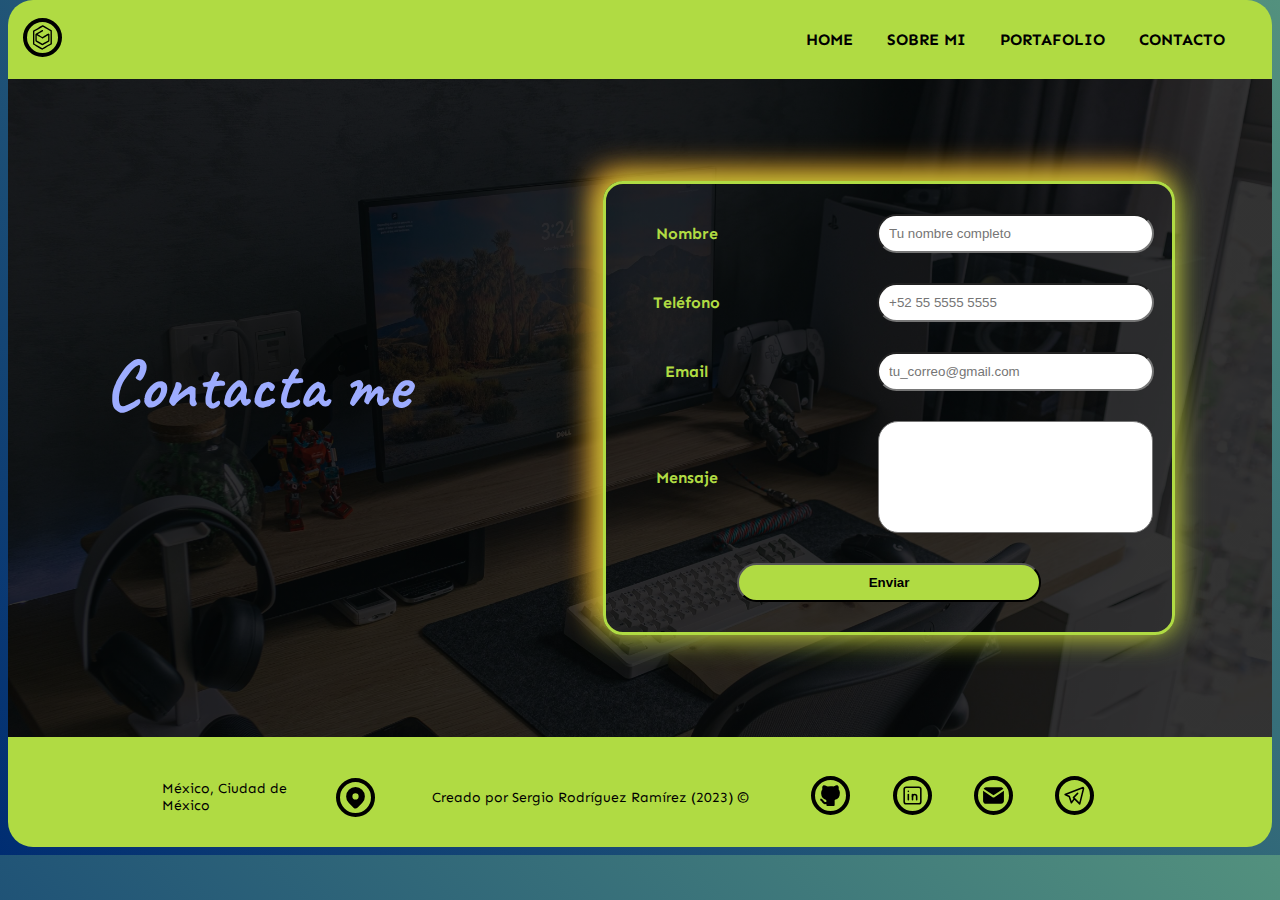
<file: html/contacto.html>
<!DOCTYPE html>
<html lang="es-MX en">
  <head>
    <!-- Metadatos -->
    <meta charset="UTF-8" />
    <meta http-equiv="X-UA-Compatible" content="IE=edge" />
    <meta name="viewport" content="width=device-width, initial-scale=1.0" />
    <meta name="Author" content="Sergio Rodriguez Ramirez" />
    <meta name="description" content="Portafolio de Sergio Rodriguez Ramirez" />
    <meta name="keywords" content="Html, CSS, JavaScript, Golang" />

    <!-- Favicon -->
    <link rel="shortcut icon" href="../img/logo.ico" type="image/x-icon" />

    <!-- Titulo -->
    <title>Sergio Rodriguez | SWE</title>

    <!-- Fuentes -->

    <link rel="preconnect" href="https://fonts.googleapis.com" />
    <link rel="preconnect" href="https://fonts.gstatic.com" crossorigin />
    <link
      href="https://fonts.googleapis.com/css2?family=Sen:wght@400;700;800&display=swap"
      rel="stylesheet"
    />
    <link
      href="https://fonts.googleapis.com/css2?family=VT323&display=swap"
      rel="stylesheet"
    />
    <link
      rel="preconnect"
      href="https://fonts.cdnfonts.com/css/avenir"
      rel="stylesheet"
      crossorigin
    />
    <link
      href="https://fonts.googleapis.com/css2?family=Caveat:wght@600&family=Sen:wght@700;800&display=swap"
      rel="stylesheet"
    />

    <!-- Estilos(CSS) -->
    <link rel="stylesheet" href="../css/style.css" />
    
  </head>

  <body>
    <!--  Logo de perfil  -->
    <header class="sticky">
      <!--  Menu de navegación  -->
      <nav class="nav-bar grid">
        <a href="index.html" class="contenedor-logo">
          <img class="logo-animado" src="../img/logo.svg" alt="Logo" />
        </a>

        <input type="checkbox" id="menu-hamburguesa" class="menu-hamburguesa" />
        <label
          for="menu-hamburguesa"
          class="imagen-svg hamburguesa content-hamburguesa"
        ></label>
        <!-- 🍔 -->
        <ul class="enlaces-menu flex">
          <li><a class="enlace" href="../index.html">Home</a></li>
          <li><a class="enlace" href="sobre-mi.html">Sobre mi</a></li>
          <li><a class="enlace" href="portafolio.html">Portafolio</a></li>
          <li><a class="enlace" href="contacto.html">Contacto</a></li>
        </ul>
      </nav>
    </header>

    <main>
      <section class="background mi-contacto flex">

        <h1>Contacta me</h1>
        
        <!--    https://formspree.io/f/xyyqzkap     -->
        <form action="https://formspree.io/f/xyyqzkap" method="post" class="content-formulario grid">
          
          <label for="nombre" class="nombre-formulario">Nombre</label>
          <input type="text" name="nombre" placeholder="Tu nombre completo" class="nombre-formulario-texto" required/>
            
          <label for="telefono" class="telefono-formulario">Teléfono</label>
          <input type="tel" name="telefono" placeholder="+52 55 5555 5555" class="telefono-formulario-texto"/>
              
          <label for="e-mail" class="email-formulario">Email</label>
          <input type="email" name="e-mail" placeholder="tu_correo@gmail.com" class="email-formulario-texto" required/>
              
          <label for="mensaje" class="mensaje-formulario">Mensaje</label>
          <textarea name="mensaje" id="" class="mensaje-formulario-texto"></textarea>
              
          <input type="submit" value="Enviar" class="btn boton-formulario"/>
        </form>
      </section>
    </main>

    <footer class="footer grid">
      <div class="localidad grid">
        <p>México, Ciudad de México</p>

        <svg
          xmlns="http://www.w3.org/2000/svg"
          class="icon icon-tabler icon-tabler-map-pin-filled logo-animado"
          width="44"
          height="44"
          viewBox="0 0 24 24"
          stroke-width="1.5"
          stroke="#2c3e50"
          fill="none"
          stroke-linecap="round"
          stroke-linejoin="round"
        >
          <path stroke="none" d="M0 0h24v24H0z" fill="none" />
          <path
            d="M18.364 4.636a9 9 0 0 1 .203 12.519l-.203 .21l-4.243 4.242a3 3 0 0 1 -4.097 .135l-.144 -.135l-4.244 -4.243a9 9 0 0 1 12.728 -12.728zm-6.364 3.364a3 3 0 1 0 0 6a3 3 0 0 0 0 -6z"
            stroke-width="0"
            fill="currentColor"
          />
        </svg>
      </div>

      <p class="footer-derechos">
        Creado por Sergio Rodríguez Ramírez (2023) &#169;
      </p>

      <div class="redes-sociales flex">
        <a
          title="@SergioRodRam"
          href="https://github.com/SergioRodRam"
          target="_blank"
          class=""
        >
          <svg
            xmlns="http://www.w3.org/2000/svg"
            class="icon icon-tabler icon-tabler-brand-github-filled logo-animado"
            width="44"
            height="44"
            viewBox="0 0 24 24"
            stroke-width="1.5"
            stroke="#2c3e50"
            fill="none"
            stroke-linecap="round"
            stroke-linejoin="round"
          >
            <path stroke="none" d="M0 0h24v24H0z" fill="none" />
            <path
              d="M5.315 2.1c.791 -.113 1.9 .145 3.333 .966l.272 .161l.16 .1l.397 -.083a13.3 13.3 0 0 1 4.59 -.08l.456 .08l.396 .083l.161 -.1c1.385 -.84 2.487 -1.17 3.322 -1.148l.164 .008l.147 .017l.076 .014l.05 .011l.144 .047a1 1 0 0 1 .53 .514a5.2 5.2 0 0 1 .397 2.91l-.047 .267l-.046 .196l.123 .163c.574 .795 .93 1.728 1.03 2.707l.023 .295l.007 .272c0 3.855 -1.659 5.883 -4.644 6.68l-.245 .061l-.132 .029l.014 .161l.008 .157l.004 .365l-.002 .213l-.003 3.834a1 1 0 0 1 -.883 .993l-.117 .007h-6a1 1 0 0 1 -.993 -.883l-.007 -.117v-.734c-1.818 .26 -3.03 -.424 -4.11 -1.878l-.535 -.766c-.28 -.396 -.455 -.579 -.589 -.644l-.048 -.019a1 1 0 0 1 .564 -1.918c.642 .188 1.074 .568 1.57 1.239l.538 .769c.76 1.079 1.36 1.459 2.609 1.191l.001 -.678l-.018 -.168a5.03 5.03 0 0 1 -.021 -.824l.017 -.185l.019 -.12l-.108 -.024c-2.976 -.71 -4.703 -2.573 -4.875 -6.139l-.01 -.31l-.004 -.292a5.6 5.6 0 0 1 .908 -3.051l.152 -.222l.122 -.163l-.045 -.196a5.2 5.2 0 0 1 .145 -2.642l.1 -.282l.106 -.253a1 1 0 0 1 .529 -.514l.144 -.047l.154 -.03z"
              stroke-width="0"
              fill="currentColor"
            />
          </svg>
        </a>

        <a
          title="LinkedIn"
          href="https://www.linkedin.com/in/sergio-rodriguez-ramirez/"
          target="_blank"
          class=""
        >
          <svg
            xmlns="http://www.w3.org/2000/svg"
            class="icon icon-tabler icon-tabler-brand-linkedin logo-animado"
            width="44"
            height="44"
            viewBox="0 0 24 24"
            stroke-width="1.5"
            stroke="#000000"
            fill="none"
            stroke-linecap="round"
            stroke-linejoin="round"
          >
            <path stroke="none" d="M0 0h24v24H0z" fill="none" />
            <path
              d="M4 4m0 2a2 2 0 0 1 2 -2h12a2 2 0 0 1 2 2v12a2 2 0 0 1 -2 2h-12a2 2 0 0 1 -2 -2z"
            />
            <path d="M8 11l0 5" />
            <path d="M8 8l0 .01" />
            <path d="M12 16l0 -5" />
            <path d="M16 16v-3a2 2 0 0 0 -4 0" />
          </svg>
        </a>

        <a
          title="ingensiscomescom@outlook.com"
          href="mailto:ingensiscomescom@outlook.com"
          class=""
        >
          <svg
            xmlns="http://www.w3.org/2000/svg"
            class="icon icon-tabler icon-tabler-mail-filled logo-animado"
            width="44"
            height="44"
            viewBox="0 0 24 24"
            stroke-width="1.5"
            stroke="#2c3e50"
            fill="none"
            stroke-linecap="round"
            stroke-linejoin="round"
          >
            <path stroke="none" d="M0 0h24v24H0z" fill="none" />
            <path
              d="M22 7.535v9.465a3 3 0 0 1 -2.824 2.995l-.176 .005h-14a3 3 0 0 1 -2.995 -2.824l-.005 -.176v-9.465l9.445 6.297l.116 .066a1 1 0 0 0 .878 0l.116 -.066l9.445 -6.297z"
              stroke-width="0"
              fill="currentColor"
            />
            <path
              d="M19 4c1.08 0 2.027 .57 2.555 1.427l-9.555 6.37l-9.555 -6.37a2.999 2.999 0 0 1 2.354 -1.42l.201 -.007h14z"
              stroke-width="0"
              fill="currentColor"
            />
          </svg>
        </a>

        <a
          title="@Sergio_Caius2410"
          href="https://t.me/Sergio_Caius2410"
          target="_blank"
          class=""
        >
          <svg
            xmlns="http://www.w3.org/2000/svg"
            class="icon icon-tabler icon-tabler-brand-telegram logo-animado"
            width="44"
            height="44"
            viewBox="0 0 24 24"
            stroke-width="1.5"
            stroke="#000000"
            fill="none"
            stroke-linecap="round"
            stroke-linejoin="round"
          >
            <path stroke="none" d="M0 0h24v24H0z" fill="none" />
            <path d="M15 10l-4 4l6 6l4 -16l-18 7l4 2l2 6l3 -4" />
          </svg>
        </a>
      </div>
    </footer>
  </body>
</html>
</file>
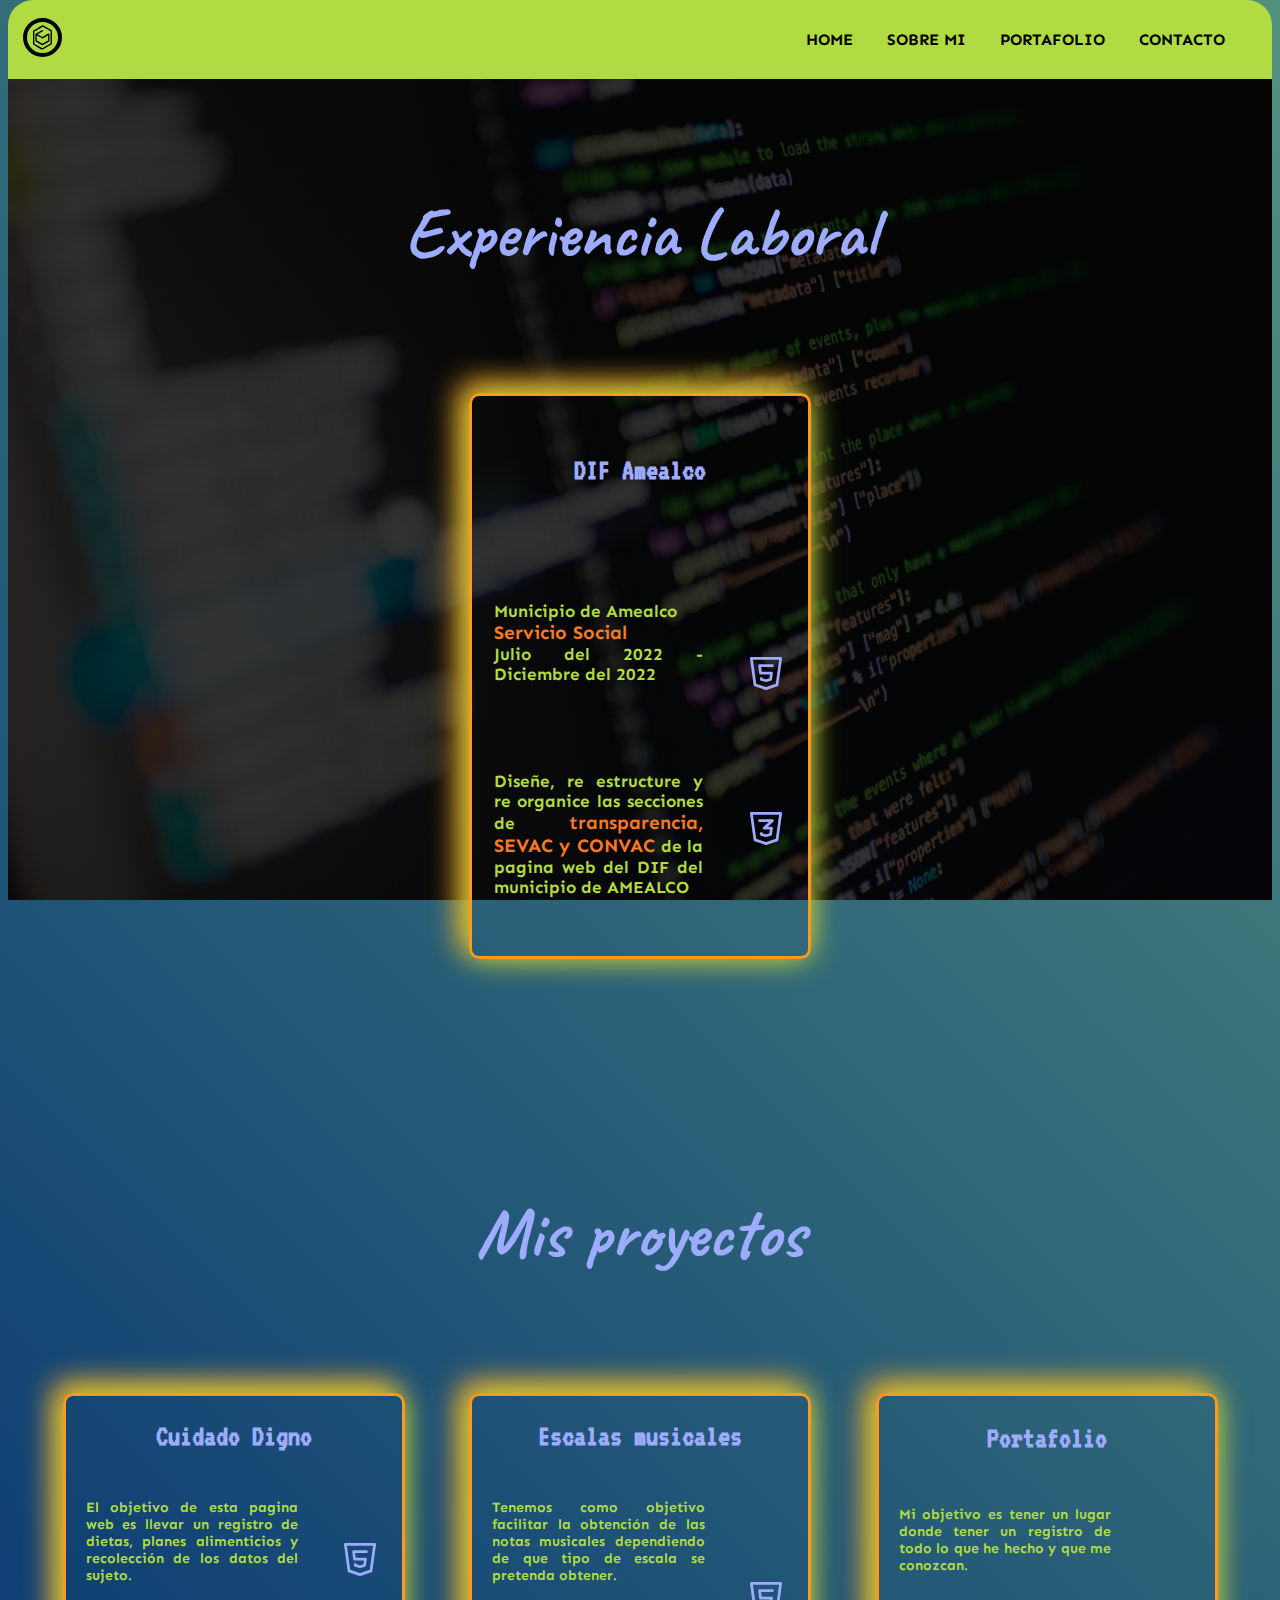
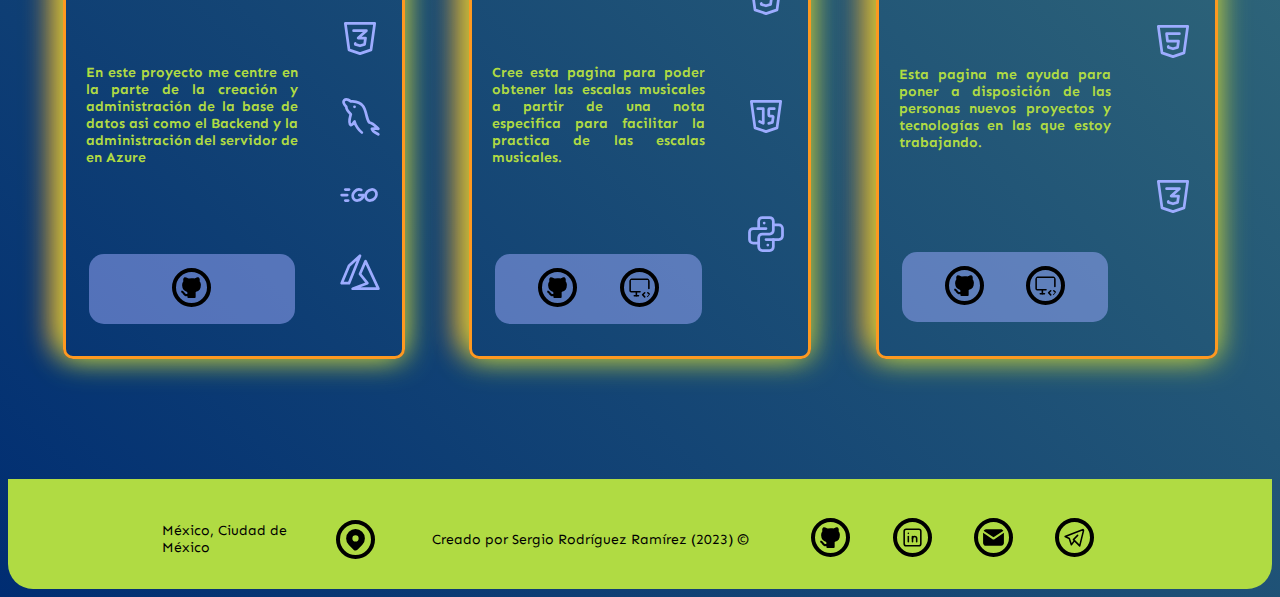
<file: html/portafolio.html>
<!DOCTYPE html>
<html lang="es-MX en">
  <head>
    <!-- Metadatos -->
    <meta charset="UTF-8" />
    <meta http-equiv="X-UA-Compatible" content="IE=edge" />
    <meta name="viewport" content="width=device-width, initial-scale=1.0" />
    <meta name="Author" content="Sergio Rodriguez Ramirez" />
    <meta name="description" content="Portafolio de Sergio Rodriguez Ramirez">
    <meta name="keywords" content="Html, CSS, JavaScript, Golang">

    <!-- Favicon -->
    <link
      rel="shortcut icon"
      href="../img/logo.ico"
      type="image/x-icon"
    />

    <!-- Titulo -->
    <title>Sergio Rodriguez | SWE</title>

    <!-- Fuentes -->

    
    <link rel="preconnect" href="https://fonts.googleapis.com" />
    <link rel="preconnect" href="https://fonts.gstatic.com" crossorigin />
    <link
    href="https://fonts.googleapis.com/css2?family=Sen:wght@400;700;800&display=swap"
    rel="stylesheet"
    />
    <link
    href="https://fonts.googleapis.com/css2?family=VT323&display=swap"
    rel="stylesheet"
    />
    <link rel="preconnect" href="https://fonts.cdnfonts.com/css/avenir" rel="stylesheet" crossorigin/>
    <link href="https://fonts.googleapis.com/css2?family=Caveat:wght@600&family=Sen:wght@700;800&display=swap" rel="stylesheet">

    <!-- Estilos(CSS) -->
    <link rel="stylesheet" href="../css/style.css" />
  </head>

  <body>
    <!--  Logo de perfil  -->
    <header class="sticky">
      <!--  Menu de navegación  -->
      <nav class="nav-bar grid">
        <a href="index.html" class="contenedor-logo">
          <img class="logo-animado" src="../img/logo.svg" alt="Logo">
        </a>

        <input type="checkbox" id="menu-hamburguesa" class="menu-hamburguesa">
        <label for="menu-hamburguesa" class="imagen-svg hamburguesa content-hamburguesa"></label>
        <!-- 🍔 --> 
        <ul class="enlaces-menu flex">
          <li><a class="enlace" href="../index.html">Home</a></li>
          <li><a class="enlace" href="sobre-mi.html">Sobre mi</a></li>
          <li><a class="enlace" href="portafolio.html">Portafolio</a></li>
          <li><a class="enlace" href="contacto.html">Contacto</a></li>
        </ul>
      </nav>
    </header>

    <main>
      <!--  Experiencia laboral
        Lenguaje de programación
        Tecnología (AWS, git)
        2 puntos de una breve descripción 
          -Colaboro, desarrollo, implemento, optimizo 
          Desarrollo nuevas características para mejorar la seguridad del cliente en transacciones PayPal
        Voluntariados

        Si eres recién egresado puedes incluir tu experiencia como becario de medio tiempo, tus practicas profesionales y servicio social. Comienza por el empleo actual. Periodo comprendido(fecha de inicio y fin)/Nombre de la empresa/Puesto. Resalta tus logros de forma cualitativa y/o cuantitativa; enfocarte en los resultados, no en la descripción de las funciones pregúntate, Que hice, como y cual fue el resultado
      -->
      <section class="background mi-experiencia-laboral flex">
        <h1>Experiencia Laboral</h1>
        <div class="contenedor-experiencia-laboral flex">

          <div class="tarjeta experiencia-proyecto grid">
            <h3 class="titulo-laboral">DIF Amealco</h3>

            <div class="info-laboral">
              <p>
                Municipio de Amealco<br>
                <span class="cargo">Servicio Social</span><br>
                Julio del 2022 - Diciembre del 2022 <br>
              </p>
            </div>

            <p class="descripcion-laboral">
              Diseñe, re estructure y re organice las secciones de <span class="secciones-trabajo">transparencia, SEVAC y CONVAC</span> de la pagina web del DIF del municipio de AMEALCO
            </p>

            <ul class="tecnologias tecnologias-laboral flex">
              <li class="html"></li>
              <li class="css"></li>
            </ul>
          </div>

        </div>
      </section>

      <!--  Mis proyectos
        Que es?
        Que se resolvió o que se quería lograr?
        Breve descripción sobre el proyecto en general
        Si fue en equipo que hice yo?
      -->
      <section class="background mis-proyectos flex">
        <h1 class="titulo">Mis proyectos</h1>

        <div class="contenedor-proyectos flex">
          <div class="tarjeta mi-proyecto grid">
            <h3 class="titulo-proyecto item">Cuidado Digno</h3>

            <p class="objetivo-proyecto item">
              El objetivo de esta pagina web es llevar un registro de dietas, planes alimenticios y recolección de los datos del sujeto. 
            </p>
  
            <p class="descripcion-proyecto item">
              En este proyecto me centre en la parte de la creación y administración de la base de datos asi como el Backend y la administración del servidor de en Azure
            </p>

            <div class="enlaces-proyecto item flex">
              <a title="Cuidado-digno" href="https://github.com/SergioRodRam/cuidado-digno" target="_blank">
                <svg xmlns="http://www.w3.org/2000/svg" class="icon icon-tabler icon-tabler-brand-github-filled logo-animado" width="44" height="44" viewBox="0 0 24 24" stroke-width="1.5" stroke="#000000" fill="none" stroke-linecap="round" stroke-linejoin="round">
                  <path stroke="none" d="M0 0h24v24H0z" fill="none"/>
                  <path d="M5.315 2.1c.791 -.113 1.9 .145 3.333 .966l.272 .161l.16 .1l.397 -.083a13.3 13.3 0 0 1 4.59 -.08l.456 .08l.396 .083l.161 -.1c1.385 -.84 2.487 -1.17 3.322 -1.148l.164 .008l.147 .017l.076 .014l.05 .011l.144 .047a1 1 0 0 1 .53 .514a5.2 5.2 0 0 1 .397 2.91l-.047 .267l-.046 .196l.123 .163c.574 .795 .93 1.728 1.03 2.707l.023 .295l.007 .272c0 3.855 -1.659 5.883 -4.644 6.68l-.245 .061l-.132 .029l.014 .161l.008 .157l.004 .365l-.002 .213l-.003 3.834a1 1 0 0 1 -.883 .993l-.117 .007h-6a1 1 0 0 1 -.993 -.883l-.007 -.117v-.734c-1.818 .26 -3.03 -.424 -4.11 -1.878l-.535 -.766c-.28 -.396 -.455 -.579 -.589 -.644l-.048 -.019a1 1 0 0 1 .564 -1.918c.642 .188 1.074 .568 1.57 1.239l.538 .769c.76 1.079 1.36 1.459 2.609 1.191l.001 -.678l-.018 -.168a5.03 5.03 0 0 1 -.021 -.824l.017 -.185l.019 -.12l-.108 -.024c-2.976 -.71 -4.703 -2.573 -4.875 -6.139l-.01 -.31l-.004 -.292a5.6 5.6 0 0 1 .908 -3.051l.152 -.222l.122 -.163l-.045 -.196a5.2 5.2 0 0 1 .145 -2.642l.1 -.282l.106 -.253a1 1 0 0 1 .529 -.514l.144 -.047l.154 -.03z" stroke-width="0" fill="currentColor" />
                </svg>
              </a>
            </div>

            <ul class="tecnologias tecnologias-proyecto item flex">
              <li class="html"></li>
              <li class="css"></li>
              <li class="mysql"></li>
              <li class="golang"></li>
              <li class="azure"></li>
            </ul>
          </div>

          <div class="tarjeta mi-proyecto grid">
            <h3 class="titulo-proyecto item">Escalas musicales</h3>

            <p class="objetivo-proyecto item">
              Tenemos como objetivo facilitar la obtención de las notas musicales dependiendo de que tipo de escala se pretenda obtener.
            </p>
  
            <p class="descripcion-proyecto item">
              Cree esta pagina para poder obtener las escalas musicales a partir de una nota especifica para facilitar la practica de las escalas musicales.
            </p>

            <div class="enlaces-proyecto item flex">
              <a title="Escalas Musicales" href="https://github.com/SergioRodRam/Escalas" target="_blank">
                <svg xmlns="http://www.w3.org/2000/svg" class="icon icon-tabler icon-tabler-brand-github-filled logo-animado" width="44" height="44" viewBox="0 0 24 24" stroke-width="1.5" stroke="#2c3e50" fill="none" stroke-linecap="round" stroke-linejoin="round">
                  <path stroke="none" d="M0 0h24v24H0z" fill="none"/>
                  <path d="M5.315 2.1c.791 -.113 1.9 .145 3.333 .966l.272 .161l.16 .1l.397 -.083a13.3 13.3 0 0 1 4.59 -.08l.456 .08l.396 .083l.161 -.1c1.385 -.84 2.487 -1.17 3.322 -1.148l.164 .008l.147 .017l.076 .014l.05 .011l.144 .047a1 1 0 0 1 .53 .514a5.2 5.2 0 0 1 .397 2.91l-.047 .267l-.046 .196l.123 .163c.574 .795 .93 1.728 1.03 2.707l.023 .295l.007 .272c0 3.855 -1.659 5.883 -4.644 6.68l-.245 .061l-.132 .029l.014 .161l.008 .157l.004 .365l-.002 .213l-.003 3.834a1 1 0 0 1 -.883 .993l-.117 .007h-6a1 1 0 0 1 -.993 -.883l-.007 -.117v-.734c-1.818 .26 -3.03 -.424 -4.11 -1.878l-.535 -.766c-.28 -.396 -.455 -.579 -.589 -.644l-.048 -.019a1 1 0 0 1 .564 -1.918c.642 .188 1.074 .568 1.57 1.239l.538 .769c.76 1.079 1.36 1.459 2.609 1.191l.001 -.678l-.018 -.168a5.03 5.03 0 0 1 -.021 -.824l.017 -.185l.019 -.12l-.108 -.024c-2.976 -.71 -4.703 -2.573 -4.875 -6.139l-.01 -.31l-.004 -.292a5.6 5.6 0 0 1 .908 -3.051l.152 -.222l.122 -.163l-.045 -.196a5.2 5.2 0 0 1 .145 -2.642l.1 -.282l.106 -.253a1 1 0 0 1 .529 -.514l.144 -.047l.154 -.03z" stroke-width="0" fill="currentColor" />
                </svg>
              </a>

              <a title="Escalas Musicales" href="https://tunadelaescom.epizy.com" target="_blank">
                <svg xmlns="http://www.w3.org/2000/svg" class="icon icon-tabler icon-tabler-device-desktop-code logo-animado" width="44" height="44" viewBox="0 0 24 24" stroke-width="1.5" stroke="#000000" fill="none" stroke-linecap="round" stroke-linejoin="round">
                  <path stroke="none" d="M0 0h24v24H0z" fill="none"/>
                  <path d="M12.5 16h-8.5a1 1 0 0 1 -1 -1v-10a1 1 0 0 1 1 -1h16a1 1 0 0 1 1 1v8" />
                  <path d="M7 20h4" />
                  <path d="M9 16v4" />
                  <path d="M20 21l2 -2l-2 -2" />
                  <path d="M17 17l-2 2l2 2" />
                </svg>
              </a>
            </div>

            <ul class="tecnologias tecnologias-proyecto item flex">
              <li class="html"></li>
              <li class="javascript"></li>
              <li class="python"></li>
            </ul>
          </div>

          <div class="tarjeta mi-proyecto grid">
            <h3 class="titulo-proyecto item">Portafolio</h3>

            <p class="objetivo-proyecto item">
              Mi objetivo es tener un lugar donde tener un registro de todo lo que he hecho y que me conozcan.
            </p>
  
            <p class="descripcion-proyecto item">
              Esta pagina me ayuda para poner a disposición de las personas nuevos proyectos y tecnologías en las que estoy trabajando.
            </p>

            <div class="enlaces-proyecto item flex">
              <a title="Portafolio" href="https://github.com/SergioRodRam/Portafolio" target="_blank">
                <svg xmlns="http://www.w3.org/2000/svg" class="icon icon-tabler icon-tabler-brand-github-filled logo-animado" width="44" height="44" viewBox="0 0 24 24" stroke-width="1.5" stroke="#2c3e50" fill="none" stroke-linecap="round" stroke-linejoin="round">
                  <path stroke="none" d="M0 0h24v24H0z" fill="none"/>
                  <path d="M5.315 2.1c.791 -.113 1.9 .145 3.333 .966l.272 .161l.16 .1l.397 -.083a13.3 13.3 0 0 1 4.59 -.08l.456 .08l.396 .083l.161 -.1c1.385 -.84 2.487 -1.17 3.322 -1.148l.164 .008l.147 .017l.076 .014l.05 .011l.144 .047a1 1 0 0 1 .53 .514a5.2 5.2 0 0 1 .397 2.91l-.047 .267l-.046 .196l.123 .163c.574 .795 .93 1.728 1.03 2.707l.023 .295l.007 .272c0 3.855 -1.659 5.883 -4.644 6.68l-.245 .061l-.132 .029l.014 .161l.008 .157l.004 .365l-.002 .213l-.003 3.834a1 1 0 0 1 -.883 .993l-.117 .007h-6a1 1 0 0 1 -.993 -.883l-.007 -.117v-.734c-1.818 .26 -3.03 -.424 -4.11 -1.878l-.535 -.766c-.28 -.396 -.455 -.579 -.589 -.644l-.048 -.019a1 1 0 0 1 .564 -1.918c.642 .188 1.074 .568 1.57 1.239l.538 .769c.76 1.079 1.36 1.459 2.609 1.191l.001 -.678l-.018 -.168a5.03 5.03 0 0 1 -.021 -.824l.017 -.185l.019 -.12l-.108 -.024c-2.976 -.71 -4.703 -2.573 -4.875 -6.139l-.01 -.31l-.004 -.292a5.6 5.6 0 0 1 .908 -3.051l.152 -.222l.122 -.163l-.045 -.196a5.2 5.2 0 0 1 .145 -2.642l.1 -.282l.106 -.253a1 1 0 0 1 .529 -.514l.144 -.047l.154 -.03z" stroke-width="0" fill="currentColor" />
                </svg>
              </a>

              <a title="Portafolio" href="https://sergio-rodriguez-sistemas.netlify.app/" target="_blank">
                <svg xmlns="http://www.w3.org/2000/svg" class="icon icon-tabler icon-tabler-device-desktop-code logo-animado" width="44" height="44" viewBox="0 0 24 24" stroke-width="1.5" stroke="#000000" fill="none" stroke-linecap="round" stroke-linejoin="round">
                  <path stroke="none" d="M0 0h24v24H0z" fill="none"/>
                  <path d="M12.5 16h-8.5a1 1 0 0 1 -1 -1v-10a1 1 0 0 1 1 -1h16a1 1 0 0 1 1 1v8" />
                  <path d="M7 20h4" />
                  <path d="M9 16v4" />
                  <path d="M20 21l2 -2l-2 -2" />
                  <path d="M17 17l-2 2l2 2" />
                </svg>
              </a>
            </div>

            <ul class="tecnologias tecnologias-proyecto item flex">
              <li class="html"></li>
              <li class="css"></li>
            </ul>
          </div>
        </div>
      </section>
    <footer class="footer grid">
      <div class="localidad grid">
        <p>México, Ciudad de México</p>

        <svg xmlns="http://www.w3.org/2000/svg" class="icon icon-tabler icon-tabler-map-pin-filled logo-animado" width="44" height="44" viewBox="0 0 24 24" stroke-width="1.5" stroke="#2c3e50" fill="none" stroke-linecap="round" stroke-linejoin="round">
          <path stroke="none" d="M0 0h24v24H0z" fill="none"/>
          <path d="M18.364 4.636a9 9 0 0 1 .203 12.519l-.203 .21l-4.243 4.242a3 3 0 0 1 -4.097 .135l-.144 -.135l-4.244 -4.243a9 9 0 0 1 12.728 -12.728zm-6.364 3.364a3 3 0 1 0 0 6a3 3 0 0 0 0 -6z" stroke-width="0" fill="currentColor" />
        </svg>
      </div>

      <p class="footer-derechos">Creado por Sergio Rodríguez Ramírez (2023) &#169;</p>

      <div class="redes-sociales flex">
        <a title="@SergioRodRam" href="https://github.com/SergioRodRam" target="_blank" class="">
          <svg xmlns="http://www.w3.org/2000/svg" class="icon icon-tabler icon-tabler-brand-github-filled logo-animado" width="44" height="44" viewBox="0 0 24 24" stroke-width="1.5" stroke="#2c3e50" fill="none" stroke-linecap="round" stroke-linejoin="round">
            <path stroke="none" d="M0 0h24v24H0z" fill="none"/>
            <path d="M5.315 2.1c.791 -.113 1.9 .145 3.333 .966l.272 .161l.16 .1l.397 -.083a13.3 13.3 0 0 1 4.59 -.08l.456 .08l.396 .083l.161 -.1c1.385 -.84 2.487 -1.17 3.322 -1.148l.164 .008l.147 .017l.076 .014l.05 .011l.144 .047a1 1 0 0 1 .53 .514a5.2 5.2 0 0 1 .397 2.91l-.047 .267l-.046 .196l.123 .163c.574 .795 .93 1.728 1.03 2.707l.023 .295l.007 .272c0 3.855 -1.659 5.883 -4.644 6.68l-.245 .061l-.132 .029l.014 .161l.008 .157l.004 .365l-.002 .213l-.003 3.834a1 1 0 0 1 -.883 .993l-.117 .007h-6a1 1 0 0 1 -.993 -.883l-.007 -.117v-.734c-1.818 .26 -3.03 -.424 -4.11 -1.878l-.535 -.766c-.28 -.396 -.455 -.579 -.589 -.644l-.048 -.019a1 1 0 0 1 .564 -1.918c.642 .188 1.074 .568 1.57 1.239l.538 .769c.76 1.079 1.36 1.459 2.609 1.191l.001 -.678l-.018 -.168a5.03 5.03 0 0 1 -.021 -.824l.017 -.185l.019 -.12l-.108 -.024c-2.976 -.71 -4.703 -2.573 -4.875 -6.139l-.01 -.31l-.004 -.292a5.6 5.6 0 0 1 .908 -3.051l.152 -.222l.122 -.163l-.045 -.196a5.2 5.2 0 0 1 .145 -2.642l.1 -.282l.106 -.253a1 1 0 0 1 .529 -.514l.144 -.047l.154 -.03z" stroke-width="0" fill="currentColor" />
          </svg>
        </a>
        
        <a title="LinkedIn" href="https://www.linkedin.com/in/sergio-rodriguez-ramirez/" target="_blank" class="">
          <svg xmlns="http://www.w3.org/2000/svg" class="icon icon-tabler icon-tabler-brand-linkedin logo-animado" width="44" height="44" viewBox="0 0 24 24" stroke-width="1.5" stroke="#000000" fill="none" stroke-linecap="round" stroke-linejoin="round">
            <path stroke="none" d="M0 0h24v24H0z" fill="none"/>
            <path d="M4 4m0 2a2 2 0 0 1 2 -2h12a2 2 0 0 1 2 2v12a2 2 0 0 1 -2 2h-12a2 2 0 0 1 -2 -2z" />
            <path d="M8 11l0 5" />
            <path d="M8 8l0 .01" />
            <path d="M12 16l0 -5" />
            <path d="M16 16v-3a2 2 0 0 0 -4 0" />
          </svg>
        </a>

        <a title="ingensiscomescom@outlook.com" href="mailto:ingensiscomescom@outlook.com" class="">
          <svg xmlns="http://www.w3.org/2000/svg" class="icon icon-tabler icon-tabler-mail-filled logo-animado" width="44" height="44" viewBox="0 0 24 24" stroke-width="1.5" stroke="#2c3e50" fill="none" stroke-linecap="round" stroke-linejoin="round">
            <path stroke="none" d="M0 0h24v24H0z" fill="none"/>
            <path d="M22 7.535v9.465a3 3 0 0 1 -2.824 2.995l-.176 .005h-14a3 3 0 0 1 -2.995 -2.824l-.005 -.176v-9.465l9.445 6.297l.116 .066a1 1 0 0 0 .878 0l.116 -.066l9.445 -6.297z" stroke-width="0" fill="currentColor" />
            <path d="M19 4c1.08 0 2.027 .57 2.555 1.427l-9.555 6.37l-9.555 -6.37a2.999 2.999 0 0 1 2.354 -1.42l.201 -.007h14z" stroke-width="0" fill="currentColor" />
          </svg>
        </a>

        <a title="@Sergio_Caius2410" href="https://t.me/Sergio_Caius2410" target="_blank" class="">
          <svg xmlns="http://www.w3.org/2000/svg" class="icon icon-tabler icon-tabler-brand-telegram logo-animado" width="44" height="44" viewBox="0 0 24 24" stroke-width="1.5" stroke="#000000" fill="none" stroke-linecap="round" stroke-linejoin="round">
            <path stroke="none" d="M0 0h24v24H0z" fill="none"/>
            <path d="M15 10l-4 4l6 6l4 -16l-18 7l4 2l2 6l3 -4" />
          </svg>
        </a>
      </div>
    </footer>
  </body>
</html>
</file>
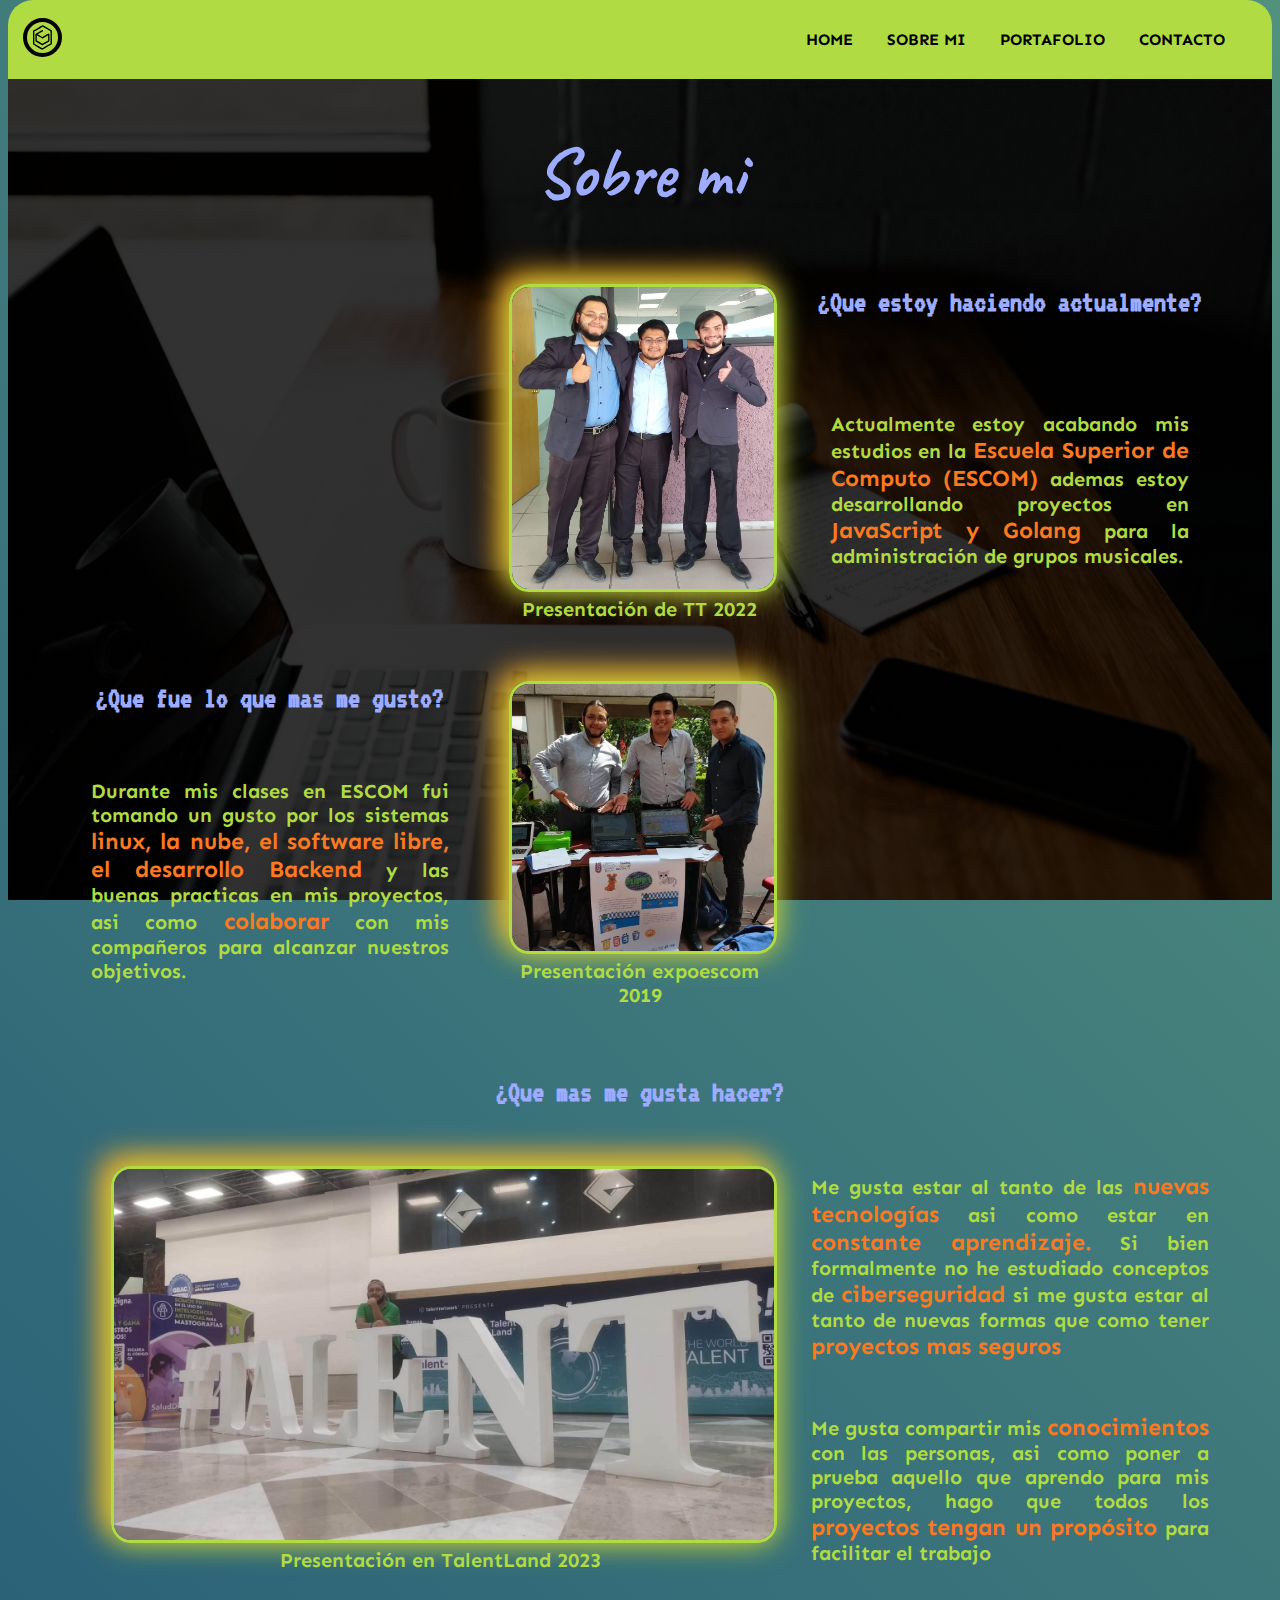
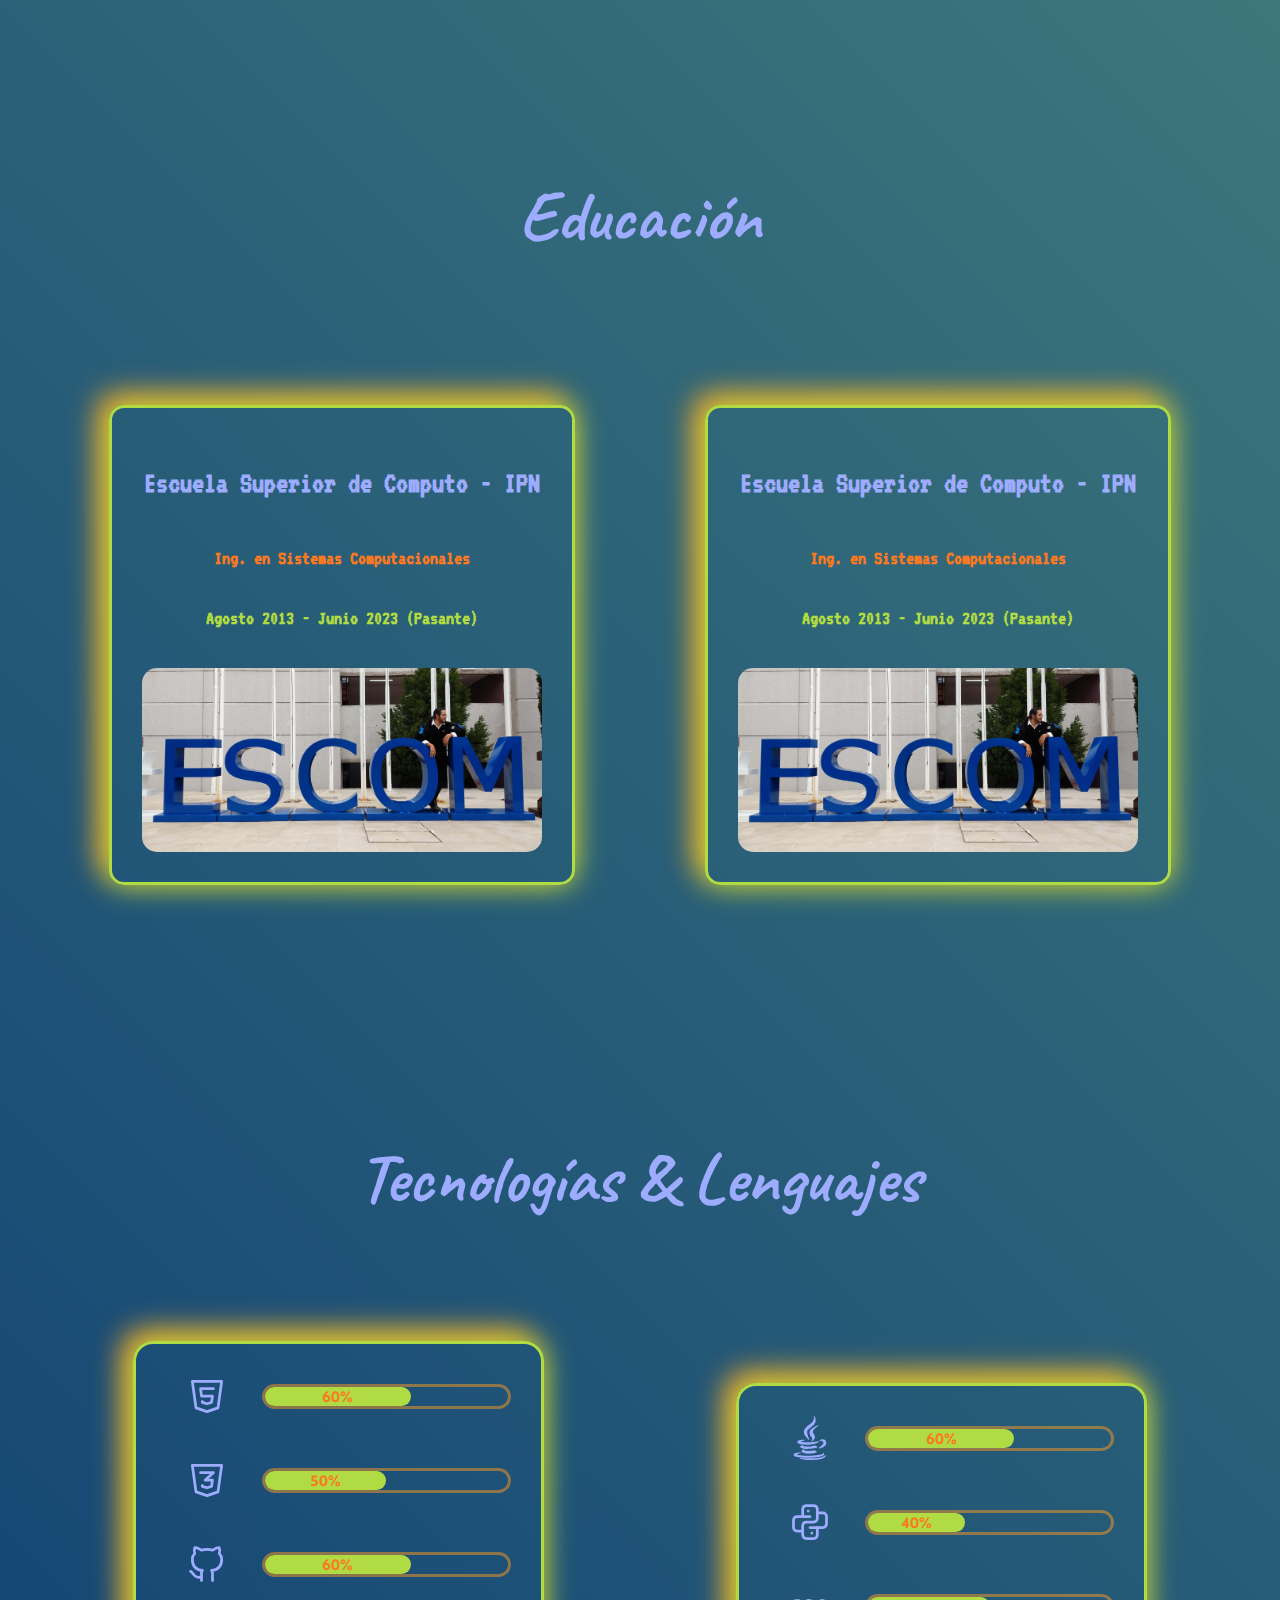
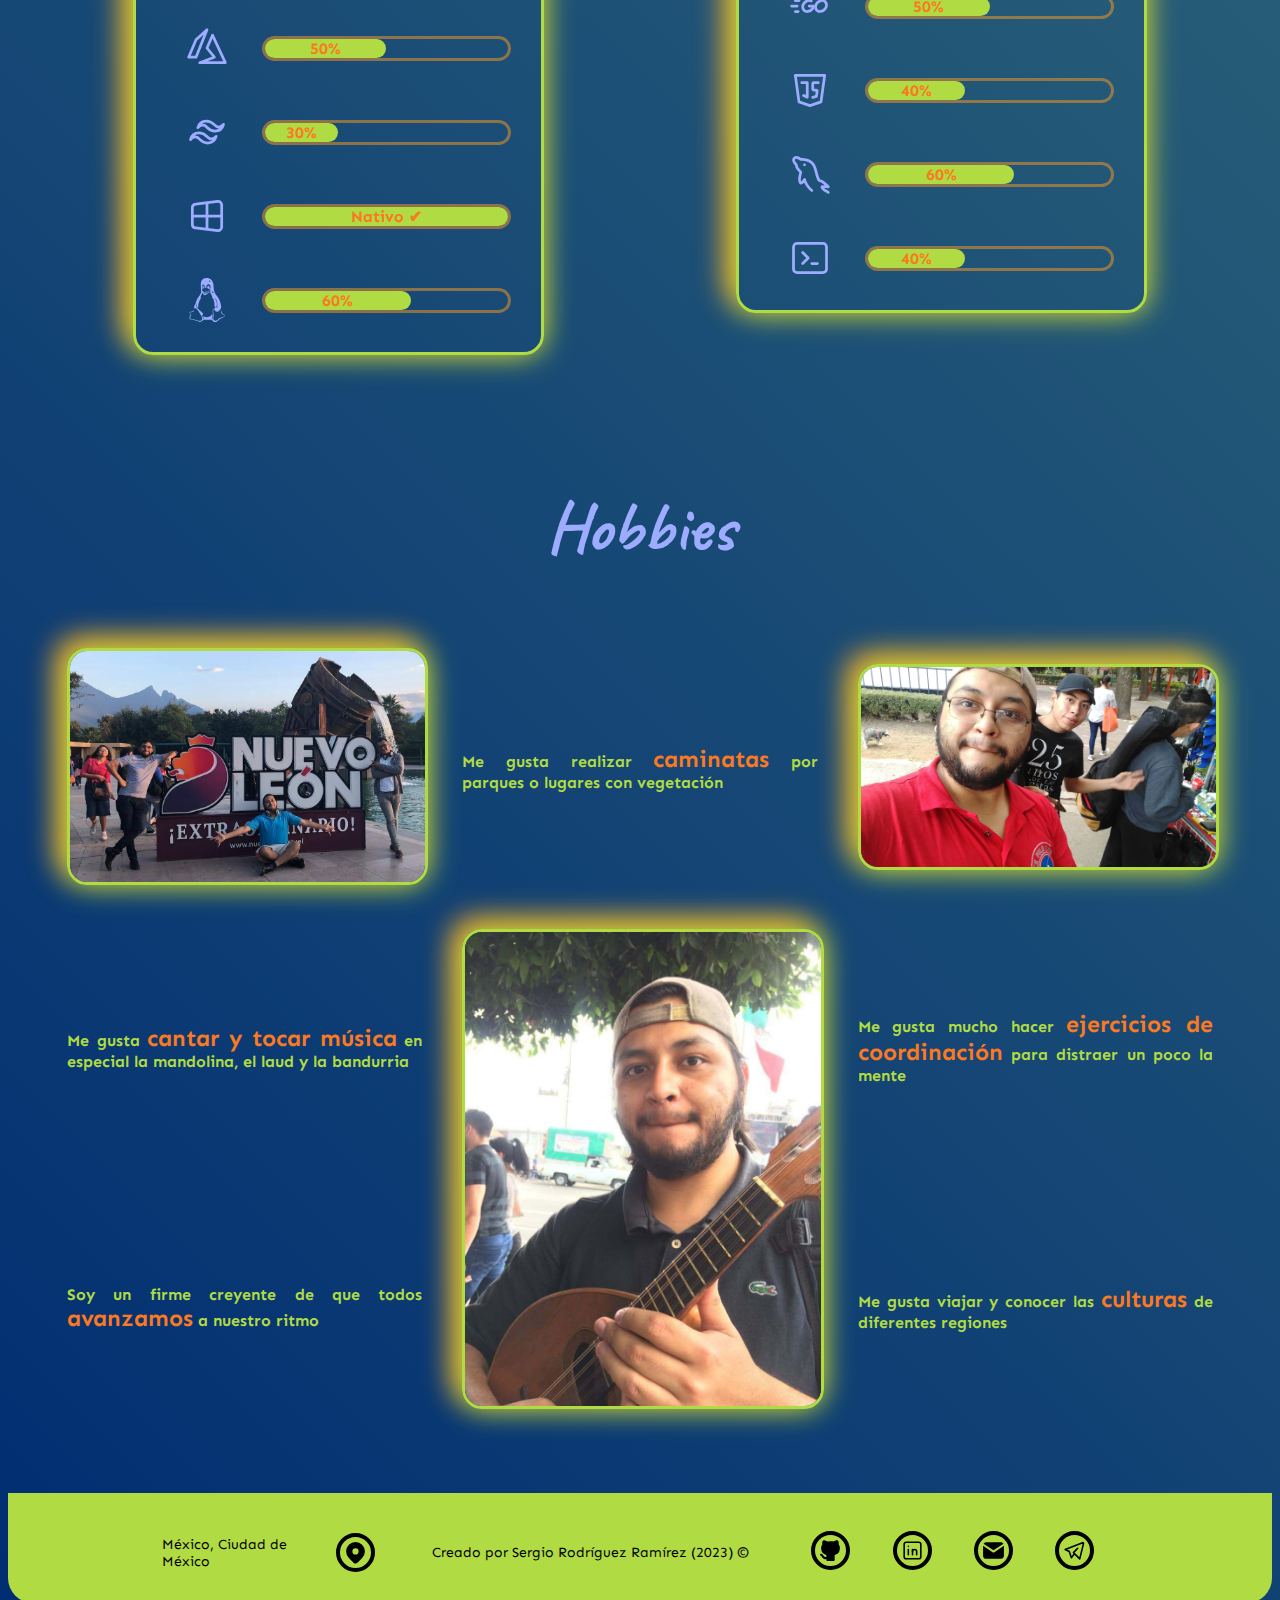
<file: html/sobre-mi.html>
<!DOCTYPE html>
<html lang="es-MX en">
  <head>
    <!-- Metadatos -->
    <meta charset="UTF-8" />
    <meta http-equiv="X-UA-Compatible" content="IE=edge" />
    <meta name="viewport" content="width=device-width, initial-scale=1.0" />
    <meta name="Author" content="Sergio Rodriguez Ramirez" />
    <meta name="description" content="Portafolio de Sergio Rodriguez Ramirez">
    <meta name="keywords" content="Html, CSS, JavaScript, Golang">

    <!-- Favicon -->
    <link
      rel="shortcut icon"
      href="../img/logo.ico"
      type="image/x-icon"
    />

    <!-- Titulo -->
    <title>Sergio Rodriguez | SWE</title>

    <!-- Fuentes -->

    
    <link rel="preconnect" href="https://fonts.googleapis.com" />
    <link rel="preconnect" href="https://fonts.gstatic.com" crossorigin />
    <link
    href="https://fonts.googleapis.com/css2?family=Sen:wght@400;700;800&display=swap"
    rel="stylesheet"
    />
    <link
    href="https://fonts.googleapis.com/css2?family=VT323&display=swap"
    rel="stylesheet"
    />
    <link rel="preconnect" href="https://fonts.cdnfonts.com/css/avenir" rel="stylesheet" crossorigin/>
    <link href="https://fonts.googleapis.com/css2?family=Caveat:wght@600&family=Sen:wght@700;800&display=swap" rel="stylesheet">

    <!-- Estilos(CSS) -->
    <link rel="stylesheet" href="../css/style.css" />
  </head>

  <body>
    <!--  Logo de perfil  -->
    <header class="sticky">
      <!--  Menu de navegación  -->
      <nav class="nav-bar grid">
        <a href="index.html" class="contenedor-logo">
          <img class="logo-animado" src="../img/logo.svg" alt="Logo">
        </a>

        <input type="checkbox" id="menu-hamburguesa" class="menu-hamburguesa">
        <label for="menu-hamburguesa" class="imagen-svg hamburguesa content-hamburguesa"></label>
        <!-- 🍔 --> 
        <ul class="enlaces-menu flex">
          <li><a class="enlace" href="../index.html">Home</a></li>
          <li><a class="enlace" href="sobre-mi.html">Sobre mi</a></li>
          <li><a class="enlace" href="portafolio.html">Portafolio</a></li>
          <li><a class="enlace" href="contacto.html">Contacto</a></li>
        </ul>
      </nav>
    </header>

    <main>
      <!--  Mi descripción actual -->
      <section class="background que-hago flex">
        <h1>Sobre mi</h1>
        
        <div class="content-que-hago flex">

          <div class="que-hago-actualidad grid">
            <h3 class="que-hago-titulo">¿Que estoy haciendo actualmente?</h3>
  
            <p class="que-hago-descripcion">
              Actualmente estoy acabando mis estudios en la <span class="carrera">Escuela Superior de Computo (ESCOM)</span> ademas estoy desarrollando proyectos en <span class="gustos">JavaScript y Golang</span> para la administración de grupos musicales.
            </p>
            
            <figure class="content-figura">
              <img class="imagen tt" src="../img/educacion/TT.jpg" alt="Presentación de TT 2022">
              <figcaption>Presentación de TT 2022</figcaption>
            </figure>
          </div>

          <div class="que-hago-gustos grid">
            <h3 class="que-hago-titulo">¿Que fue lo que mas me gusto?</h3>
            
            <p class="que-hago-descripcion">
              Durante mis clases en ESCOM fui tomando un gusto por los sistemas
              <span class="gustos">linux, la nube, el software libre, el desarrollo Backend</span> y las
              buenas practicas en mis proyectos, asi como <span class="gustos">colaborar</span> con mis compañeros para alcanzar nuestros objetivos.
            </p>
            
            <figure class="content-figura">
              <img class="imagen puppy" src="../img/educacion/Puppy.jpg" alt="Presentación en expoescom 2019">
              <figcaption>Presentación expoescom 2019</figcaption>
            </figure>
          </div>
          
          <div class="que-hago-futuro grid">
            <h3 class="que-hago-titulo">¿Que mas me gusta hacer?</h3>

            <p class="interes1">
              Me gusta estar al tanto de las <span class="gustos">nuevas tecnologías</span> asi como estar en <span class="gustos">constante aprendizaje.</span> Si bien formalmente no he estudiado conceptos de <span class="gustos">ciberseguridad </span>si me gusta estar al tanto de nuevas formas que como tener <span class="gustos">proyectos mas seguros</span>
            </p>

            <p class="interes2">
              Me gusta compartir mis <span class="gustos">conocimientos</span> con las personas, asi como poner a prueba aquello que aprendo para mis proyectos, hago que todos los <span class="gustos">proyectos tengan un propósito</span> para facilitar el trabajo 
            </p>
            
            <figure class="content-figura">
              <img class="imagen talent" src="../img/educacion/TalentLand.jpg" alt="Presentación en TalentLand 2023">
              <figcaption>Presentación en TalentLand 2023</figcaption>
            </figure>
          </div>
        </div>
      </section>

      <!--  EDUCACIÓN -->
      <!--  Cursos, Certificaciones 
        Programas adicionales relacionados con el puesto solicitado, incluyendo fecha de inicio y fin/Nombre del curso/Institución en las que realizaste los estudios
      -->
      <section class="background mi-educacion flex">
        <h1>Educación</h1>
        <div class="contenedor-educacion flex">
          <div class="educacion grid">
            <h3 class="institucion">Escuela Superior de Computo - IPN</h3>

            <p class="aprendizaje">Ing. en Sistemas Computacionales</p>

            <p class="periodo">Agosto 2013 - Junio 2023 (Pasante)</p>

            <img class="educacion-foto" src="../img/educacion/Yo_ESCOM.jpg" alt="ESCOM">
          </div>
          
          <div class="educacion grid">
            <h3 class="institucion">Escuela Superior de Computo - IPN</h3>

            <p class="aprendizaje">Ing. en Sistemas Computacionales</p>

            <p class="periodo">Agosto 2013 - Junio 2023 (Pasante)</p>

            <img class="educacion-foto" src="../img/educacion/Yo_ESCOM.jpg" alt="ESCOM">
          </div>
        </div>
      </section>

      <!--  TECNOLOGÍAS & LENGUAJES DE PROGRAMACIÓN -->
      <section class="background mis-tecnologias grid">
        <h1 class="titulo-tecnologias">Tecnologías & Lenguajes</h1>

        <dl class="tecnologias contenedor-tecnologias grid">
          <dt class="html"></dt>
          <dd class="nivel">
            <p class="barra-proceso p60"></p>
          </dd>

          <dt class="css"></dt>
          <dd class="nivel">
            <p class="barra-proceso p50"></p>
          </dd>

          <dt class="github"></dt>
          <dd class="nivel">
            <p class="barra-proceso p60"></p>
          </dd>

          <dt class="azure"></dt>
          <dd class="nivel">
            <p class="barra-proceso p50"></p>
          </dd>

          <dt class="tailwind"></dt>
          <dd class="nivel">
            <p class="barra-proceso p30"></p>
          </dd>
          
          <dt class="windows"></dt>
          <dd class="nivel">
            <p class="barra-proceso"></p>
          </dd>

          <dt class="linux"></dt>
          <dd class="nivel">
            <p class="barra-proceso p60"></p>
          </dd>
        </dl>

        <dl class="tecnologias contenedor-lenguajes grid">
          <dt class="java"></dt>
          <dd class="nivel">
            <p class="barra-proceso p60"></p>
          </dd>

          <dt class="python"></dt>
          <dd class="nivel">
            <p class="barra-proceso p40"></p>
          </dd>

          <dt class="golang"></dt>
          <dd class="nivel">
            <p class="barra-proceso p50"></p>
          </dd>
          
          <dt class="javascript"></dt>
          <dd class="nivel">
            <p class="barra-proceso p40"></p>
          </dd>
          
          <dt class="mysql"></dt>
          <dd class="nivel">
            <p class="barra-proceso p60"></p>
          </dd>
          
          <dt class="bash"></dt>
          <dd class="nivel">
            <p class="barra-proceso p40"></p>
          </dd>
        </dl>
      </section>
      
      <!--  HOBBIES -->
      <section class="background mis-hobbies flex">
        <h1>Hobbies</h1>
        
        <div class="contenedor-hobbies grid">

          <figure class="figura1 content-figura hobbies">
            <img src="../img/educacion/Yo_nuevo_leon.jpg" alt="Nuevo Leon" class="imagen viajes">
          </figure>
          
          <figure class="figura2 content-figura hobbies">
            <img src="../img/educacion/Yo_parque.jpeg" alt="Parques" class="imagen parque">
          </figure>

          <figure class="figura3 content-figura hobbies">
            <img src="../img/educacion/Yo_tocando.jpg" alt="Tocando" class="imagen tocando">
          </figure>

          <p class="parrafo1 hobbies">
            Me gusta realizar <span class="gustos">caminatas</span> por parques o lugares con vegetación
          </p>

          <p class="parrafo2 hobbies">
            Me gusta <span class="gustos">cantar y tocar música</span> en especial la mandolina, el laud y la bandurria
          </p>
          
          <p class="parrafo3 hobbies">
            Me gusta mucho hacer <span class="gustos">ejercicios de coordinación</span> para distraer un poco la mente
          </p>
          
          <p class="parrafo4 hobbies">
            Soy un firme creyente de que todos <span class="gustos">avanzamos</span> a nuestro ritmo
          </p>

          <p class="parrafo5 hobbies">
            Me gusta viajar y conocer las <span class="gustos">culturas</span> de diferentes regiones
          </p>
        </div>
      </section>
    </main>

    <!--

        ANTERIORES (TAL VEZ NO SEAN NECESARIOS)

    <div class="acerca_de_mi">
      <h2>Acerca de mi</h2>
      <div class="descripcion-act-apt">
        <h3>Actitudes y Aptitudes</h3>
        <p>
          Me considero una persona que le gusta relacionarse con las personas
          para aportar y descubrir nuevas formas de ser mejores, dentro de mis
          mejores actitudes es la de tener una mentalidad positiva ante las
          situaciones menos provechosas, también soy una persona perseverante,
          siempre que tengo un problema trato de solucionarlo de la mejor forma,
          dentro de mis aptitudes considero que soy bastante empático, siempre
          trato de ponerme en la situación de la otra persona y tratar de dar un
          apoyo mediante el ejemplo o la experiencia y justo por eso es que
          también soy bastante comprensivo en aquellas situaciones que siempre
          están fuera de nuestro control.
        </p>
      </div>

      <div class="descripcion-pas">
        <h3>Pasatiempos</h3>
        <p>
          Dentro de mis pasatiempos mas recurrentes son los de tocar la
          mandolina, cantar y jugar juegos de celular, también he explorado el
          area de los dibujos a lápiz pero aun es una area que falta pulir.
        </p>
        <p>
          También me gusta estar informado del entorno que me rodea, si bien no
          lo considero como un pasatiempo si lo considero mas como un buen
          habito
        </p>
      </div>
    </div>

    <div class="educacion">
      <h2>Educación</h2>
      <ul>
        <li><p>Universidad: Escuela Superior de Computo del IPN</p></li>
        <li><p>Platzi: ----</p></li>
        <li><p>Tecnologías: Java, C, Python, Go</p></li>
        <li><p>Metodologías usadas: ----</p></li>
      </ul>
    </div>

    <div class="a_futuro">
      <h2>A futuro</h2>
      <p>Creación de una pagina para torneos de pvp de Pokemon go</p>
      <p>Juego simple en el motor de juegos Unity</p>
      <p>Aprender android</p>
    </div>

    <div class="mundo_mejor">
      <h2>Un mejor mundo</h2>
      <p>Pagina de ingles para uso de cualquier persona</p>
      <p>Configuraciones y scripts para el futuro en linux o windows</p>
      <p>Videos para el aprendizaje de instrumentos</p>
    </div>
    
    -->

    <footer class="footer grid">
      <div class="localidad grid">
        <p>México, Ciudad de México</p>

        <svg xmlns="http://www.w3.org/2000/svg" class="icon icon-tabler icon-tabler-map-pin-filled logo-animado" width="44" height="44" viewBox="0 0 24 24" stroke-width="1.5" stroke="#2c3e50" fill="none" stroke-linecap="round" stroke-linejoin="round">
          <path stroke="none" d="M0 0h24v24H0z" fill="none"/>
          <path d="M18.364 4.636a9 9 0 0 1 .203 12.519l-.203 .21l-4.243 4.242a3 3 0 0 1 -4.097 .135l-.144 -.135l-4.244 -4.243a9 9 0 0 1 12.728 -12.728zm-6.364 3.364a3 3 0 1 0 0 6a3 3 0 0 0 0 -6z" stroke-width="0" fill="currentColor" />
        </svg>
      </div>

      <p class="footer-derechos">Creado por Sergio Rodríguez Ramírez (2023) &#169;</p>

      <div class="redes-sociales flex">
        <a title="@SergioRodRam" href="https://github.com/SergioRodRam" target="_blank" class="">
          <svg xmlns="http://www.w3.org/2000/svg" class="icon icon-tabler icon-tabler-brand-github-filled logo-animado" width="44" height="44" viewBox="0 0 24 24" stroke-width="1.5" stroke="#2c3e50" fill="none" stroke-linecap="round" stroke-linejoin="round">
            <path stroke="none" d="M0 0h24v24H0z" fill="none"/>
            <path d="M5.315 2.1c.791 -.113 1.9 .145 3.333 .966l.272 .161l.16 .1l.397 -.083a13.3 13.3 0 0 1 4.59 -.08l.456 .08l.396 .083l.161 -.1c1.385 -.84 2.487 -1.17 3.322 -1.148l.164 .008l.147 .017l.076 .014l.05 .011l.144 .047a1 1 0 0 1 .53 .514a5.2 5.2 0 0 1 .397 2.91l-.047 .267l-.046 .196l.123 .163c.574 .795 .93 1.728 1.03 2.707l.023 .295l.007 .272c0 3.855 -1.659 5.883 -4.644 6.68l-.245 .061l-.132 .029l.014 .161l.008 .157l.004 .365l-.002 .213l-.003 3.834a1 1 0 0 1 -.883 .993l-.117 .007h-6a1 1 0 0 1 -.993 -.883l-.007 -.117v-.734c-1.818 .26 -3.03 -.424 -4.11 -1.878l-.535 -.766c-.28 -.396 -.455 -.579 -.589 -.644l-.048 -.019a1 1 0 0 1 .564 -1.918c.642 .188 1.074 .568 1.57 1.239l.538 .769c.76 1.079 1.36 1.459 2.609 1.191l.001 -.678l-.018 -.168a5.03 5.03 0 0 1 -.021 -.824l.017 -.185l.019 -.12l-.108 -.024c-2.976 -.71 -4.703 -2.573 -4.875 -6.139l-.01 -.31l-.004 -.292a5.6 5.6 0 0 1 .908 -3.051l.152 -.222l.122 -.163l-.045 -.196a5.2 5.2 0 0 1 .145 -2.642l.1 -.282l.106 -.253a1 1 0 0 1 .529 -.514l.144 -.047l.154 -.03z" stroke-width="0" fill="currentColor" />
          </svg>
        </a>
        
        <a title="LinkedIn" href="https://www.linkedin.com/in/sergio-rodriguez-ramirez/" target="_blank" class="">
          <svg xmlns="http://www.w3.org/2000/svg" class="icon icon-tabler icon-tabler-brand-linkedin logo-animado" width="44" height="44" viewBox="0 0 24 24" stroke-width="1.5" stroke="#000000" fill="none" stroke-linecap="round" stroke-linejoin="round">
            <path stroke="none" d="M0 0h24v24H0z" fill="none"/>
            <path d="M4 4m0 2a2 2 0 0 1 2 -2h12a2 2 0 0 1 2 2v12a2 2 0 0 1 -2 2h-12a2 2 0 0 1 -2 -2z" />
            <path d="M8 11l0 5" />
            <path d="M8 8l0 .01" />
            <path d="M12 16l0 -5" />
            <path d="M16 16v-3a2 2 0 0 0 -4 0" />
          </svg>
        </a>

        <a title="ingensiscomescom@outlook.com" href="mailto:ingensiscomescom@outlook.com" class="">
          <svg xmlns="http://www.w3.org/2000/svg" class="icon icon-tabler icon-tabler-mail-filled logo-animado" width="44" height="44" viewBox="0 0 24 24" stroke-width="1.5" stroke="#2c3e50" fill="none" stroke-linecap="round" stroke-linejoin="round">
            <path stroke="none" d="M0 0h24v24H0z" fill="none"/>
            <path d="M22 7.535v9.465a3 3 0 0 1 -2.824 2.995l-.176 .005h-14a3 3 0 0 1 -2.995 -2.824l-.005 -.176v-9.465l9.445 6.297l.116 .066a1 1 0 0 0 .878 0l.116 -.066l9.445 -6.297z" stroke-width="0" fill="currentColor" />
            <path d="M19 4c1.08 0 2.027 .57 2.555 1.427l-9.555 6.37l-9.555 -6.37a2.999 2.999 0 0 1 2.354 -1.42l.201 -.007h14z" stroke-width="0" fill="currentColor" />
          </svg>
        </a>

        <a title="@Sergio_Caius2410" href="https://t.me/Sergio_Caius2410" target="_blank" class="">
          <svg xmlns="http://www.w3.org/2000/svg" class="icon icon-tabler icon-tabler-brand-telegram logo-animado" width="44" height="44" viewBox="0 0 24 24" stroke-width="1.5" stroke="#000000" fill="none" stroke-linecap="round" stroke-linejoin="round">
            <path stroke="none" d="M0 0h24v24H0z" fill="none"/>
            <path d="M15 10l-4 4l6 6l4 -16l-18 7l4 2l2 6l3 -4" />
          </svg>
        </a>
      </div>
    </footer>
  </body>
</html>
</file>
<file: css/style.css>
/*
COLORES BASE
002D72
F05D5E
F7DBA7
7CB4B8
53917E
*/

:root{
    --gradiente1: #002d72;
    --gradiente2: #53917E;

    --fondo-blanco: white;
    --fondo-negro:  black;

    --fondo:        rgb(176, 219, 67, 50%);
    --fondo-fuerte: rgb(176, 219, 67, 100%);

    --fondo2:           rgb(54, 36, 23, 50%);
    --fondo2-fuerte:    rgb(54, 36, 23, 100%);

    --fondo3:           rgb(254, 153, 32, 50%);
    --fondo3-fuerte:    rgb(254, 153, 32, 100%);

    --fondo4:           rgb(157, 172, 255, 50%);
    --fondo4-fuerte:    rgb(157, 172, 255, 100%);


    --titulos: #9DACFF;

    --hover_fondo: #FE9920;
    --hover_texto: #ffffff;

    --texto-primario:   #000000;
    --texto-primario2:   #ffffff;
    --texto-secundario: #FA7921;
    --texto-terciario:  #b0db43;
    --texto-cuaternario:  #9DACFF;
}

.tecnologias li, .tecnologias dt, .imagen-svg{
    width: 5rem;
    height: 4.4rem;

    margin: 1rem;
}

.background{
    height: auto;
    min-height: 100vh;
    border-radius: 0rem 0rem 0rem 0rem;

    background-repeat: no-repeat;
    background-size: 100% 100%;
    background-attachment: fixed;

    padding: 5rem 0rem 5rem 0rem;
}

.tarjeta{
    min-width: 20%;
    max-width: 25%;
    min-height: 60vh;

    border-radius: 1rem;
    border: solid var(--fondo3-fuerte);
    
    box-shadow: 
        0rem 0rem 3rem var(--fondo-fuerte),
        -1rem -1rem 3rem var(--fondo3-fuerte);

    text-align: center;

    padding: 1rem;
    margin: 1rem 1rem 1rem 1rem;
}

/*  IMÁGENES SVG    */
.hamburguesa{
    background-image: url('data:image/svg+xml,<svg fill="%23000000" viewBox="0 0 24 24" id="hamburger-cheese-left" data-name="Flat Line" xmlns="http://www.w3.org/2000/svg" class="icon flat-line"><g id="SVGRepo_bgCarrier" stroke-width="0"></g><g id="SVGRepo_tracerCarrier" stroke-linecap="round" stroke-linejoin="round"></g><g id="SVGRepo_iconCarrier"><path id="secondary" d="M5,9H19a4,4,0,0,0-4-4H9A4,4,0,0,0,5,9Zm4,4H9l.11.21a1,1,0,0,0,1.78,0L11,13h8v2a4,4,0,0,1-4,4H9a4,4,0,0,1-4-4V13Z" style="fill: %23FA7921; stroke-width: 2;"></path><path id="primary" d="M5,9H19a4,4,0,0,0-4-4H9A4,4,0,0,0,5,9Zm4,4H9l.11.21a1,1,0,0,0,1.78,0L11,13h8v2a4,4,0,0,1-4,4H9a4,4,0,0,1-4-4V13Zm4-4-2.11,4.21a1,1,0,0,1-1.78,0L7,9Zm0,0h6a2,2,0,0,1,0,4H11ZM5,9H7l2,4H5A2,2,0,0,1,5,9Z" style="fill: none; stroke: %23000000; stroke-linecap: round; stroke-linejoin: round; stroke-width: 2;"></path></g></svg>');
    background-repeat: no-repeat;
    background-size: 100% 100%;
}

.html{
    background-image: url('data:image/svg+xml,<svg xmlns="http://www.w3.org/2000/svg" class="icon icon-tabler icon-tabler-brand-html5" width="44" height="44" viewBox="0 0 24 24" stroke-width="1.5" stroke="%239DACFF" fill="none" stroke-linecap="round" stroke-linejoin="round"><path stroke="none" d="M0 0h24v24H0z" fill="none"/><path d="M20 4l-2 14.5l-6 2l-6 -2l-2 -14.5z" /><path d="M15.5 8h-7l.5 4h6l-.5 3.5l-2.5 .75l-2.5 -.75l-.1 -.5" /></svg>');
    background-repeat: no-repeat;
    background-size: 100% 100%;
}

.css{
    
    background-image: url('data:image/svg+xml,<svg xmlns="http://www.w3.org/2000/svg" class="icon icon-tabler icon-tabler-brand-css3" width="44" height="44" viewBox="0 0 24 24" stroke-width="1.5" stroke="%239DACFF" fill="none" stroke-linecap="round" stroke-linejoin="round"><path stroke="none" d="M0 0h24v24H0z" fill="none"/><path d="M20 4l-2 14.5l-6 2l-6 -2l-2 -14.5z" /><path d="M8.5 8h7l-4.5 4h4l-.5 3.5l-2.5 .75l-2.5 -.75l-.1 -.5" /></svg>');
    background-repeat: no-repeat;
    background-size: 100% 100%;
}

.javascript{
    background-image: url('data:image/svg+xml,<svg xmlns="http://www.w3.org/2000/svg" class="icon icon-tabler icon-tabler-brand-javascript" width="44" height="44" viewBox="0 0 24 24" stroke-width="1.5" stroke="%239DACFF" fill="none" stroke-linecap="round" stroke-linejoin="round"><path stroke="none" d="M0 0h24v24H0z" fill="none"/><path d="M20 4l-2 14.5l-6 2l-6 -2l-2 -14.5z" /><path d="M7.5 8h3v8l-2 -1" /><path d="M16.5 8h-2.5a.5 .5 0 0 0 -.5 .5v3a.5 .5 0 0 0 .5 .5h1.423a.5 .5 0 0 1 .495 .57l-.418 2.93l-2 .5" /></svg>');
    background-repeat: no-repeat;
    background-size: 100% 100%;
}

.mysql{
    background-image: url('data:image/svg+xml,<svg xmlns="http://www.w3.org/2000/svg" class="icon icon-tabler icon-tabler-brand-mysql" width="44" height="44" viewBox="0 0 24 24" stroke-width="1.5" stroke="%239DACFF" fill="none" stroke-linecap="round" stroke-linejoin="round"><path stroke="none" d="M0 0h24v24H0z" fill="none"/><path d="M13 21c-1.427 -1.026 -3.59 -3.854 -4 -6c-.486 .77 -1.501 2 -2 2c-1.499 -.888 -.574 -3.973 0 -6c-1.596 -1.433 -2.468 -2.458 -2.5 -4c-3.35 -3.44 -.444 -5.27 2.5 -3h1c8.482 .5 6.421 8.07 9 11.5c2.295 .522 3.665 2.254 5 3.5c-2.086 -.2 -2.784 -.344 -3.5 0c.478 1.64 2.123 2.2 3.5 3" /><path d="M9 7h.01" /></svg>');
    background-repeat: no-repeat;
    background-size: 100% 100%;
}

.golang{
    background-image: url('data:image/svg+xml,<svg xmlns="http://www.w3.org/2000/svg" class="icon icon-tabler icon-tabler-brand-golang" width="44" height="44" viewBox="0 0 24 24" stroke-width="1.5" stroke="%239DACFF" fill="none" stroke-linecap="round" stroke-linejoin="round"><path stroke="none" d="M0 0h24v24H0z" fill="none"/><path d="M15.695 14.305c1.061 1.06 2.953 .888 4.226 -.384c1.272 -1.273 1.444 -3.165 .384 -4.226c-1.061 -1.06 -2.953 -.888 -4.226 .384c-1.272 1.273 -1.444 3.165 -.384 4.226z" /><path d="M12.68 9.233c-1.084 -.497 -2.545 -.191 -3.591 .846c-1.284 1.273 -1.457 3.165 -.388 4.226c1.07 1.06 2.978 .888 4.261 -.384a3.669 3.669 0 0 0 1.038 -1.921h-2.427" /><path d="M5.5 15h-1.5" /><path d="M6 9h-2" /><path d="M5 12h-3" /></svg>');
    background-repeat: no-repeat;
    background-size: 100% 100%;
}

.python{
    background-image: url('data:image/svg+xml,<svg xmlns="http://www.w3.org/2000/svg" class="icon icon-tabler icon-tabler-brand-python" width="44" height="44" viewBox="0 0 24 24" stroke-width="1.5" stroke="%239DACFF" fill="none" stroke-linecap="round" stroke-linejoin="round"><path stroke="none" d="M0 0h24v24H0z" fill="none"/><path d="M12 9h-7a2 2 0 0 0 -2 2v4a2 2 0 0 0 2 2h3" /><path d="M12 15h7a2 2 0 0 0 2 -2v-4a2 2 0 0 0 -2 -2h-3" /><path d="M8 9v-4a2 2 0 0 1 2 -2h4a2 2 0 0 1 2 2v5a2 2 0 0 1 -2 2h-4a2 2 0 0 0 -2 2v5a2 2 0 0 0 2 2h4a2 2 0 0 0 2 -2v-4" /><path d="M11 6l0 .01" /><path d="M13 18l0 .01" /></svg>');
    background-repeat: no-repeat;
    background-size: 100% 100%;
}

.java{
    background-image: url('data:image/svg+xml,<svg height="200px" width="200px" version="1.1" id="Layer_1" xmlns="http://www.w3.org/2000/svg" xmlns:xlink="http://www.w3.org/1999/xlink" viewBox="0 0 511.998 511.998" xml:space="preserve" fill="%239DACFF" transform="matrix(1, 0, 0, 1, 0, 0)"><g id="SVGRepo_bgCarrier" stroke-width="0"></g><g id="SVGRepo_tracerCarrier" stroke-linecap="round" stroke-linejoin="round"></g><g id="SVGRepo_iconCarrier"><g><path style="fill:%239DACFF;" d="M253.464,94.869c-23.658,16.639-50.471,35.498-64.838,66.699 c-24.954,54.435,51.062,113.812,54.311,116.313c0.755,0.581,1.659,0.871,2.56,0.871c0.957,0,1.915-0.327,2.693-0.979 c1.509-1.262,1.937-3.406,1.031-5.152c-0.275-0.53-27.561-53.53-26.547-91.552c0.359-13.243,18.892-28.266,38.512-44.171 c17.97-14.568,38.34-31.079,50.258-50.394c26.164-42.516-2.916-84.322-3.213-84.74c-1.155-1.622-3.287-2.209-5.11-1.41 c-1.821,0.804-2.83,2.773-2.414,4.72c0.059,0.277,5.714,27.923-10.022,56.406C284.203,73.25,269.959,83.268,253.464,94.869z"></path><path style="fill:%239DACFF;" d="M353.137,113.617c1.669-1.257,2.159-3.55,1.15-5.38c-1.011-1.83-3.211-2.637-5.165-1.895 c-4.019,1.528-98.416,37.915-98.416,81.88c0,30.307,12.946,46.317,22.399,58.009c3.708,4.586,6.909,8.546,7.964,11.927 c2.97,9.743-4.066,27.353-7.025,33.317c-0.853,1.714-0.435,3.792,1.016,5.044c0.784,0.677,1.763,1.021,2.743,1.021 c0.834,0,1.672-0.248,2.396-0.752c1.623-1.128,39.667-28.026,32.844-60.433c-2.542-12.318-8.595-21.318-13.936-29.26 c-8.274-12.305-14.25-21.193-5.184-37.609C304.545,150.338,352.65,113.981,353.137,113.617z"></path></g><g><path style="fill:%239DACFF;" d="M107.418,298.236c-1.618,4.845-0.854,9.651,2.207,13.903c10.233,14.207,46.48,22.029,102.068,22.029 c0.003,0,0.005,0,0.007,0c7.532,0,15.484-0.148,23.629-0.44c88.875-3.181,121.839-30.869,123.199-32.046 c1.482-1.283,1.878-3.419,0.957-5.147c-0.922-1.727-2.909-2.595-4.808-2.072c-31.301,8.546-89.748,11.58-130.288,11.58 c-45.363,0-68.465-3.268-74.121-5.681c2.902-3.985,20.802-11.101,42.983-15.464c2.12-0.416,3.577-2.374,3.367-4.524 s-2.016-3.79-4.177-3.79C179.439,276.584,114.234,277.628,107.418,298.236z"></path><path style="fill:%239DACFF;" d="M404.812,269.718c-18.331,0-35.714,9.188-36.446,9.577c-1.695,0.908-2.555,2.852-2.09,4.72 c0.467,1.865,2.144,3.176,4.067,3.178c0.389,0,39.102,0.317,42.608,22.436c3.106,19.082-36.629,50-52.202,60.304 c-1.682,1.113-2.335,3.263-1.554,5.123c0.665,1.583,2.206,2.573,3.868,2.573c0.29,0,0.584-0.03,0.876-0.092 c3.696-0.791,90.406-19.899,81.238-70.384C439.584,276.213,420.138,269.718,404.812,269.718z"></path><path style="fill:%239DACFF;" d="M345.347,363.755c0.302-1.617-0.371-3.262-1.717-4.207l-20.791-14.563 c-1.014-0.71-2.295-0.933-3.485-0.618c-0.217,0.055-21.959,5.771-53.525,9.276c-12.528,1.405-26.56,2.147-40.582,2.147 c-31.558,0-52.192-3.708-55.197-6.428c-0.398-0.764-0.272-1.111-0.201-1.304c0.546-1.518,3.472-3.322,5.358-4.036 c2.083-0.771,3.206-3.033,2.558-5.157c-0.646-2.127-2.837-3.378-4.999-2.859c-20.856,5.033-31.054,12.071-30.312,20.918 c1.318,15.686,37.65,23.737,68.365,25.865c4.417,0.302,9.194,0.455,14.195,0.455c0.003,0,0.005,0,0.008,0 c51.074,0,116.55-16.025,117.204-16.188C343.825,366.666,345.044,365.375,345.347,363.755z"></path><path style="fill:%239DACFF;" d="M188.602,397.419c1.575-1.024,2.273-2.971,1.714-4.764c-0.557-1.793-2.234-2.971-4.118-2.946 c-2.795,0.074-27.349,1.182-29.068,16.815c-0.52,4.672,0.818,8.941,3.979,12.686c8.816,10.448,32.614,16.658,72.741,18.984 c4.747,0.285,9.569,0.428,14.334,0.428c51.015,0,85.373-15.973,86.812-16.653c1.395-0.66,2.315-2.031,2.397-3.571 s-0.687-3.001-2.003-3.806l-26.275-16.04c-0.912-0.556-2.003-0.74-3.043-0.527c-0.166,0.035-16.849,3.495-42.026,6.913 c-4.764,0.648-10.73,0.977-17.73,0.977c-25.15,0-53.124-4.109-58.489-6.8C187.749,398.613,187.848,397.975,188.602,397.419z"></path><path style="fill:%239DACFF;" d="M224.408,486.85c116.854-0.099,179.571-20.88,191.653-33.957c4.277-4.626,4.739-9.006,4.376-11.867 c-0.898-7.04-7.311-11.35-8.038-11.818c-1.754-1.128-4.108-0.833-5.476,0.745c-1.365,1.578-1.397,3.884-0.027,5.461 c0.737,0.948,1.163,2.535-0.992,4.692c-4.83,4.511-53.545,18.204-134.656,22.318c-11.111,0.577-22.765,0.871-34.636,0.873 c-72.623,0-125.772-9.948-132.749-15.744c2.689-3.864,21.489-10.037,41.482-13.529c2.253-0.393,3.775-2.516,3.426-4.776 c-0.349-2.259-2.432-3.814-4.709-3.519c-0.564,0.077-2.478,0.191-4.694,0.327c-32.988,2.014-71.109,6.503-73.098,23.5 c-0.604,5.179,0.935,9.881,4.576,13.973c8.909,10.01,34.516,23.319,153.558,23.319C224.406,486.85,224.406,486.85,224.408,486.85z"></path><path style="fill:%239DACFF;" d="M439.013,456.578c-1.652-0.764-3.604-0.378-4.836,0.952c-0.171,0.185-17.74,18.556-70.564,29.344 c-20.223,4.052-58.183,6.107-112.826,6.107c-54.745,0-106.838-2.154-107.357-2.176c-2.176-0.106-4.037,1.476-4.333,3.618 c-0.297,2.14,1.083,4.158,3.184,4.658c0.542,0.128,55.135,12.918,129.779,12.918c35.801,0,70.639-2.907,103.548-8.645 c61.361-10.757,65.657-41.183,65.81-42.473C441.632,459.078,440.662,457.342,439.013,456.578z"></path></g></g></svg>');
    background-repeat: no-repeat;
    background-size: 100% 100%;
}

.bash{
    background-image: url('data:image/svg+xml,<svg xmlns="http://www.w3.org/2000/svg" class="icon icon-tabler icon-tabler-terminal-2" width="44" height="44" viewBox="0 0 24 24" stroke-width="1.5" stroke="%239DACFF" fill="none" stroke-linecap="round" stroke-linejoin="round"><path stroke="none" d="M0 0h24v24H0z" fill="none"/><path d="M8 9l3 3l-3 3" /><path d="M13 15l3 0" /><path d="M3 4m0 2a2 2 0 0 1 2 -2h14a2 2 0 0 1 2 2v12a2 2 0 0 1 -2 2h-14a2 2 0 0 1 -2 -2z" /></svg>');
    background-repeat: no-repeat;
    background-size: 100% 100%;
}

.azure{
    background-image: url('data:image/svg+xml,<svg xmlns="http://www.w3.org/2000/svg" class="icon icon-tabler icon-tabler-brand-azure" width="44" height="44" viewBox="0 0 24 24" stroke-width="1.5" stroke="%239DACFF" fill="none" stroke-linecap="round" stroke-linejoin="round"><path stroke="none" d="M0 0h24v24H0z" fill="none"/><path d="M6 7.5l-4 9.5h4l6 -15z" /><path d="M22 20l-7 -15l-3 7l4 5l-8 3z" /></svg>');
    background-repeat: no-repeat;
    background-size: 100% 100%;
}

.github{
    background-image: url('data:image/svg+xml,<svg xmlns="http://www.w3.org/2000/svg" class="icon icon-tabler icon-tabler-brand-github" width="44" height="44" viewBox="0 0 24 24" stroke-width="1.5" stroke="%239DACFF" fill="none" stroke-linecap="round" stroke-linejoin="round"><path stroke="none" d="M0 0h24v24H0z" fill="none"/><path d="M9 19c-4.3 1.4 -4.3 -2.5 -6 -3m12 5v-3.5c0 -1 .1 -1.4 -.5 -2c2.8 -.3 5.5 -1.4 5.5 -6a4.6 4.6 0 0 0 -1.3 -3.2a4.2 4.2 0 0 0 -.1 -3.2s-1.1 -.3 -3.5 1.3a12.3 12.3 0 0 0 -6.2 0c-2.4 -1.6 -3.5 -1.3 -3.5 -1.3a4.2 4.2 0 0 0 -.1 3.2a4.6 4.6 0 0 0 -1.3 3.2c0 4.6 2.7 5.7 5.5 6c-.6 .6 -.6 1.2 -.5 2v3.5" /></svg>');
    background-repeat: no-repeat;
    background-size: 100% 100%;
}

.tailwind{
    background-image: url('data:image/svg+xml,<svg xmlns="http://www.w3.org/2000/svg" class="icon icon-tabler icon-tabler-brand-tailwind" width="44" height="44" viewBox="0 0 24 24" stroke-width="1.5" stroke="%239DACFF" fill="none" stroke-linecap="round" stroke-linejoin="round"><path stroke="none" d="M0 0h24v24H0z" fill="none"/><path d="M11.667 6c-2.49 0 -4.044 1.222 -4.667 3.667c.933 -1.223 2.023 -1.68 3.267 -1.375c.71 .174 1.217 .68 1.778 1.24c.916 .912 2 1.968 4.288 1.968c2.49 0 4.044 -1.222 4.667 -3.667c-.933 1.223 -2.023 1.68 -3.267 1.375c-.71 -.174 -1.217 -.68 -1.778 -1.24c-.916 -.912 -1.975 -1.968 -4.288 -1.968zm-4 6.5c-2.49 0 -4.044 1.222 -4.667 3.667c.933 -1.223 2.023 -1.68 3.267 -1.375c.71 .174 1.217 .68 1.778 1.24c.916 .912 1.975 1.968 4.288 1.968c2.49 0 4.044 -1.222 4.667 -3.667c-.933 1.223 -2.023 1.68 -3.267 1.375c-.71 -.174 -1.217 -.68 -1.778 -1.24c-.916 -.912 -1.975 -1.968 -4.288 -1.968z" /></svg>');
    background-repeat: no-repeat;
    background-size: 100% 100%;
}

.linux{
    background-image: url('data:image/svg+xml,<svg viewBox="0 0 20 20" xmlns="http://www.w3.org/2000/svg" fill="%23000000"><g id="SVGRepo_bgCarrier" stroke-width="0"></g><g id="SVGRepo_tracerCarrier" stroke-linecap="round" stroke-linejoin="round"></g><g id="SVGRepo_iconCarrier"><path fill="%239DACFF" d="M8.73027816,4.70558792 C8.69887878,4.77629501 8.66904938,4.81164856 8.64078995,4.81164856 C8.60580208,4.81902877 8.58830814,4.80045922 8.58830814,4.75593993 C8.58830814,4.66666328 8.65491966,4.61083562 8.78814271,4.58845694 L8.89310634,4.58845694 C8.81595359,4.59583717 8.76167753,4.63488082 8.73027816,4.70558792 Z M9.68672546,4.6720199 C9.63424365,4.61631128 9.57290273,4.59952726 9.50270271,4.62166787 C9.67091363,4.53977143 9.78305425,4.54727066 9.83912456,4.64416558 C9.86020699,4.68892293 9.84966578,4.72237191 9.80750091,4.74451251 C9.77946575,4.75189273 9.73920727,4.72772853 9.68672546,4.6720199 Z M6.05437883,9.54331052 C6.04024912,9.5730694 6.02443729,9.61961228 6.00694335,9.68293918 C5.9894494,9.74626607 5.97016122,9.79649906 5.9490788,9.83363814 C5.92799637,9.87077723 5.8930085,9.91910565 5.84411518,9.9786234 C5.79499759,10.0529016 5.79152123,10.0975399 5.8336861,10.1125384 C5.86172126,10.1199186 5.90556824,10.0938498 5.96522704,10.034332 C6.02488584,9.97481427 6.06873282,9.90779727 6.09676797,9.83328103 C6.1037207,9.81090235 6.11078555,9.78483358 6.11796255,9.75507469 C6.12513954,9.72531581 6.1322044,9.70293713 6.13915712,9.68793866 C6.14610984,9.67294019 6.15138045,9.65615618 6.15496895,9.63758663 C6.15855745,9.61901708 6.16035171,9.60413764 6.16035171,9.59294831 L6.16035171,9.55938029 C6.16035171,9.55938029 6.15687534,9.55009552 6.14992262,9.53152598 C6.1429699,9.51295645 6.13242869,9.50545721 6.11829897,9.50902828 C6.08959098,9.50236229 6.06850855,9.51355163 6.05437883,9.54331052 Z M14.5278358,13.0472401 C14.555871,12.9355848 14.5821119,12.8333333 14.6065585,12.7404856 C14.6310052,12.6476379 14.6484991,12.550981 14.6590403,12.450515 C14.6695816,12.350049 14.6801228,12.2700572 14.690664,12.2105394 C14.7012052,12.1510217 14.7029995,12.0673397 14.6960467,11.9594935 C14.689094,11.8516473 14.6856177,11.7791547 14.6856177,11.7420156 C14.6856176,11.7048765 14.6733943,11.6230991 14.6489477,11.4966834 C14.624501,11.3702676 14.6104835,11.2939659 14.6068949,11.2677781 C14.6033064,11.2415903 14.5858125,11.1486235 14.5544131,10.9888779 C14.5230138,10.8291322 14.5037256,10.7305707 14.4965486,10.6931936 C14.4265728,10.3360871 14.2618383,9.95291173 14.0023449,9.54366761 C13.7428515,9.13442349 13.4905351,8.85540423 13.2453958,8.70660983 C13.4136067,8.85540423 13.6133291,9.16418237 13.8445631,9.63294425 C14.4543837,10.8380599 14.643565,11.8721214 14.4121067,12.735129 C14.334954,13.0327178 14.1597903,13.1890114 13.8866158,13.2040099 C13.6692873,13.2337688 13.5343821,13.1649662 13.4819003,12.9976023 C13.4294185,12.8302383 13.4013834,12.5196747 13.3977949,12.0659113 C13.3942064,11.6121479 13.3539479,11.2140931 13.2770194,10.8717469 C13.2139964,10.5815383 13.1457028,10.3248977 13.0721385,10.1018252 C12.9985743,9.87875262 12.9302806,9.7094841 12.8672576,9.59401964 C12.8042346,9.47855518 12.7499585,9.38737397 12.7044294,9.32047601 C12.6589003,9.25357805 12.6133713,9.19775039 12.5678422,9.15299303 C12.5223131,9.10823566 12.4960722,9.08216688 12.4891195,9.07478669 C12.3908843,8.61340501 12.28222,8.23022967 12.1631267,7.92526067 C12.0440334,7.62029167 11.9406397,7.4119795 11.8529458,7.30032418 C11.7652518,7.18866886 11.6829406,7.06594323 11.6060121,6.93214731 C11.5290837,6.79835138 11.4764897,6.64955698 11.4482303,6.48576411 C11.4201951,6.32958951 11.4412776,6.13056212 11.5114776,5.88868195 C11.5816776,5.64680178 11.5974894,5.46265383 11.5589131,5.33623809 C11.5203367,5.20982236 11.3643491,5.11685562 11.0909503,5.05733787 C10.9857624,5.03495919 10.8297748,4.96794219 10.6229875,4.85628686 C10.4162002,4.74463154 10.2918363,4.68511378 10.2498957,4.67773359 C10.1938254,4.67035339 10.155249,4.57369654 10.1341666,4.38776306 C10.1130841,4.20182957 10.1411193,4.01208695 10.218272,3.8185352 C10.2954248,3.62498345 10.421583,3.52451747 10.5967466,3.51713726 C10.8560157,3.49475859 11.0347678,3.6064139 11.133003,3.85210321 C11.2312382,4.09779253 11.2452558,4.31360392 11.1750558,4.49953741 C11.097903,4.6409516 11.0908382,4.73951301 11.1538612,4.79522164 C11.2168842,4.85093026 11.3220721,4.85283483 11.4694249,4.80093535 C11.5604831,4.77117646 11.6060121,4.6372615 11.6060121,4.39919046 L11.6060121,3.98637528 C11.5710243,3.76306464 11.5237009,3.57713116 11.4640421,3.42857482 C11.4043833,3.28001848 11.3308191,3.16657763 11.2433494,3.08825227 C11.1558797,3.00992691 11.0735685,2.95409925 10.9964158,2.92076929 C10.919263,2.88743933 10.8246164,2.85958501 10.7124757,2.83720635 C9.9624793,2.89672411 9.65061625,3.39512584 9.77688659,4.33241152 C9.77688659,4.44406684 9.77341023,4.4998945 9.76645751,4.4998945 C9.70343449,4.43299655 9.60004084,4.39395289 9.45627658,4.38276355 C9.31251231,4.3715742 9.19689533,4.37347877 9.10942565,4.38847726 C9.02195596,4.40347574 8.9676799,4.3849062 8.94659747,4.33276863 C8.95355019,3.9087641 8.89747988,3.57391718 8.77838655,3.32822787 C8.65929322,3.08253856 8.50162352,2.9560038 8.30537744,2.94862359 C8.11608408,2.94124339 7.97063771,3.0434949 7.86903831,3.25537813 C7.76743891,3.46726135 7.70957435,3.68854839 7.69544464,3.91923923 C7.68849192,4.03089455 7.70071525,4.16849961 7.73211462,4.3320544 C7.76351399,4.4956092 7.80904308,4.63511883 7.86870188,4.75058329 C7.92836068,4.86604776 7.98263674,4.91628075 8.03153006,4.90128226 C8.1015058,4.87890358 8.15757611,4.82676602 8.19974098,4.74486958 C8.22777613,4.67797163 8.20321734,4.64821274 8.12606459,4.65559294 C8.076947,4.65559294 8.02267094,4.60166984 7.96323641,4.49382366 C7.90380188,4.38597748 7.87049612,4.26134729 7.86331913,4.1199331 C7.85636641,3.95637829 7.88787792,3.81877323 7.95785366,3.70711792 C8.0278294,3.59546261 8.14703487,3.54332505 8.31547008,3.55070524 C8.43456341,3.55070524 8.52921009,3.62879254 8.59941011,3.78496714 C8.66961014,3.94114175 8.7029159,4.08624605 8.69932739,4.22028005 C8.69573889,4.35431405 8.69046828,4.43609145 8.68351556,4.46561226 C8.52943435,4.57726759 8.4207701,4.68511377 8.35752279,4.78915081 C8.30145248,4.87842746 8.20512369,4.96579953 8.06853643,5.05126702 C7.93194917,5.13673452 7.86006703,5.1832774 7.85289003,5.19089568 C7.76183185,5.2951708 7.70755579,5.39563678 7.69006185,5.49229362 C7.6725679,5.58895046 7.69880881,5.65596746 7.76878456,5.69334462 C7.86701974,5.75286239 7.95460156,5.82535501 8.03153002,5.91082251 C8.10845849,5.99629 8.16452879,6.0669971 8.19974094,6.1229438 C8.23495309,6.1788905 8.29977037,6.22721892 8.39419277,6.26792905 C8.48861518,6.30863919 8.61297912,6.3328034 8.7672846,6.34042168 C9.09675372,6.35542016 9.454258,6.29959249 9.83979743,6.1729387 C9.85392714,6.16555849 9.93455624,6.13948971 10.0816847,6.09473236 C10.2288132,6.04997501 10.3497008,6.01093136 10.4443475,5.97760141 C10.5389942,5.94427146 10.6423878,5.89594304 10.7545284,5.83261615 C10.866669,5.76928926 10.9402333,5.70417683 10.9752211,5.63727886 C11.0382442,5.53300374 11.108332,5.50324486 11.1854848,5.54800221 C11.2204727,5.57038089 11.2432372,5.60204433 11.2537784,5.64299255 C11.2643196,5.68394076 11.2537784,5.72857909 11.2221548,5.77690752 C11.1905311,5.82523595 11.1326666,5.8605895 11.0485611,5.88296816 C10.9083853,5.92772552 10.710345,6.00771739 10.4544401,6.12294378 C10.1985352,6.23817017 10.0390713,6.3106628 9.97604825,6.34042166 C9.66766156,6.48183586 9.42229789,6.56742239 9.23995725,6.59718128 C9.0647936,6.63432036 8.78791843,6.62682113 8.40933172,6.57468357 C8.33935598,6.5596851 8.30784447,6.56718433 8.31479719,6.59718128 C8.32174991,6.62717822 8.38129657,6.69788532 8.49343718,6.80930257 C8.66860082,6.98047564 8.90342327,7.06225304 9.19790453,7.05463478 C9.31699786,7.04725457 9.44315606,7.02118579 9.57637911,6.97642844 C9.70960217,6.93167109 9.83576036,6.87953353 9.9548537,6.82001576 C10.073947,6.760498 10.1913582,6.69538557 10.3070874,6.62467847 C10.4228165,6.55397137 10.5280044,6.49076351 10.622651,6.43505489 C10.7172977,6.37934626 10.8031974,6.33470794 10.8803502,6.30113992 C10.9575029,6.2675719 11.0188438,6.25828713 11.0643729,6.27328561 C11.109902,6.2882841 11.1397314,6.32923232 11.1538611,6.39613028 C11.1538611,6.41112875 11.1503848,6.42791276 11.1434321,6.44648231 C11.1364793,6.46505186 11.1224618,6.4836214 11.1013793,6.50219094 C11.0802969,6.52076048 11.0592145,6.53754449 11.038132,6.55254297 C11.0170496,6.56754146 10.9872202,6.586111 10.9486438,6.6082516 C10.9100674,6.63039221 10.8785559,6.64717622 10.8541093,6.65860364 C10.8296626,6.67003106 10.7946748,6.6886006 10.7491457,6.71431227 C10.7036166,6.74002394 10.6703108,6.75680795 10.6492284,6.7646643 C10.4529823,6.86893942 10.2164778,7.03261326 9.93971471,7.25568582 C9.66295167,7.47875838 9.42992347,7.63874211 9.24063012,7.73563703 C9.05133676,7.83253194 8.87964948,7.83622204 8.72556827,7.74670734 C8.57843979,7.66481089 8.35763492,7.39329087 8.06315366,6.93214727 C7.90907245,6.70145643 7.82149063,6.61967902 7.8004082,6.68681505 C7.79345547,6.70919373 7.78997911,6.74633281 7.78997911,6.7982323 C7.78997911,6.98416578 7.73738516,7.19438251 7.63219726,7.42888249 C7.52700936,7.66338247 7.42361572,7.86979007 7.32201633,8.04810527 C7.22041694,8.22642048 7.1468527,8.44223187 7.1013236,8.69553947 C7.0557945,8.94884706 7.09605298,9.183228 7.22209905,9.39868229 C7.06084085,9.44343965 6.84183023,9.77828657 6.56506719,10.4032231 C6.28830414,11.0281595 6.12188747,11.55263 6.06581718,11.9766346 C6.05168746,12.1106686 6.04641685,12.3673091 6.05000534,12.7465563 C6.05359383,13.1258035 6.03430565,13.345305 5.99214079,13.4050608 C5.93607048,13.5836141 5.83447108,13.5948034 5.68734259,13.4386288 C5.46306136,13.207938 5.33690317,12.8583307 5.30886801,12.3898068 C5.2947383,12.1814947 5.30875588,11.9731825 5.35092075,11.7648704 C5.3789559,11.6234562 5.37547954,11.5564392 5.34049166,11.5638194 L5.29843893,11.619528 C5.04612254,12.1030503 5.08111041,12.7204875 5.40340254,13.4718397 C5.43839042,13.5611164 5.52597224,13.6652725 5.666148,13.784308 C5.80632377,13.9033435 5.89042923,13.9777407 5.91846439,14.0074996 C6.05864015,14.1786726 6.42309715,14.5153051 7.01183538,15.0173969 C7.60057361,15.5194888 7.92645423,15.8041027 7.98947725,15.8712387 C8.10161786,15.982894 8.16295878,16.1241892 8.1735,16.2951242 C8.18404123,16.4660592 8.13492364,16.6260429 8.02614723,16.7750754 C7.91737083,16.9241079 7.75790687,17.0096944 7.54775537,17.031835 C7.60382568,17.1434903 7.70542508,17.3090688 7.85255356,17.5285703 C7.99968205,17.7480717 8.09780509,17.9488847 8.14692268,18.131009 C8.19604027,18.3131334 8.22059907,18.5753686 8.22059907,18.9177148 C8.54311548,18.7391615 8.56767427,18.3969344 8.29427545,17.8910334 C8.2662403,17.8315157 8.22945817,17.7719979 8.18392909,17.7124802 C8.1384,17.6529624 8.10509424,17.6083241 8.0840118,17.5785652 C8.06292937,17.5488063 8.05586451,17.5264276 8.06281723,17.5114292 C8.08389967,17.4742901 8.12942875,17.4389365 8.19940449,17.4053685 C8.26938024,17.3718005 8.33946812,17.3810853 8.40966814,17.4332228 C8.73218456,17.8200883 9.31385792,17.9540032 10.1546882,17.8349677 C11.086801,17.7233124 11.7070508,17.3996548 12.0154375,16.863995 C12.1766957,16.5814046 12.2959011,16.4697493 12.3730539,16.529029 C12.4571593,16.5737864 12.4921472,16.7672191 12.4780175,17.1093272 C12.4710648,17.2952607 12.3904357,17.6374878 12.2361302,18.1360085 C12.1731072,18.3071816 12.1520247,18.4466912 12.1728829,18.5545374 C12.193741,18.6623836 12.2778465,18.7199968 12.4251993,18.727377 C12.4462817,18.5859628 12.4970814,18.2995634 12.5775984,17.8681786 C12.6581153,17.4367939 12.7054387,17.101947 12.7195684,16.8636379 C12.7336981,16.7074633 12.7109336,16.4340387 12.6512748,16.0433641 C12.591616,15.6526895 12.565375,15.2918928 12.572552,14.9609741 C12.579729,14.6300553 12.6603581,14.3678201 12.8144393,14.1742683 C12.9196272,14.0402343 13.0983794,13.9732173 13.3506958,13.9732173 C13.3576485,13.6980072 13.4785361,13.5008844 13.7133585,13.3818489 C13.9481809,13.2628133 14.2022916,13.2237697 14.4756904,13.2647179 C14.7490892,13.3056661 14.9593529,13.3893481 15.1064814,13.5157638 C15.106145,13.382087 14.9133752,13.2257934 14.5278358,13.0472401 Z M8.47762537,3.95209308 C8.439049,3.85519816 8.39879052,3.7993705 8.35684992,3.78461009 C8.2938269,3.76961162 8.26231539,3.7956804 8.26231539,3.86281643 C8.2764451,3.89995552 8.29393904,3.92233419 8.31479721,3.92995246 C8.38477295,3.92995246 8.40933174,3.98578012 8.38847359,4.09743545 C8.36739116,4.24622984 8.39542631,4.32062704 8.47257906,4.32062704 C8.49366149,4.32062704 8.50420271,4.30943771 8.50420271,4.28705903 C8.5249487,4.16064331 8.51620173,4.04898799 8.47762537,3.95209308 Z M12.8406803,6.35720576 C12.8092809,6.33125602 12.7637518,6.31268647 12.704093,6.30149713 C12.6444342,6.29030778 12.5936345,6.26983368 12.5516939,6.24007481 C12.516706,6.21769613 12.4834003,6.18793725 12.4517766,6.15079816 C12.420153,6.11365907 12.3955942,6.08390019 12.3781002,6.06152151 C12.3606063,6.03914284 12.3413181,6.01497863 12.3202357,5.98902889 C12.2991533,5.96307914 12.2851357,5.9481997 12.2781829,5.94439056 C12.2712302,5.94058142 12.2572126,5.9461761 12.2361302,5.96117458 C12.137895,6.0802101 12.1624538,6.24197937 12.3098066,6.44648241 C12.4571594,6.65098544 12.5938588,6.76811639 12.7199048,6.79787526 C12.7829279,6.80525547 12.8337276,6.77549659 12.8723039,6.70859862 C12.9108803,6.64170065 12.9231036,6.56730345 12.9089739,6.48540702 C12.8948442,6.42588926 12.8720796,6.3831555 12.8406803,6.35720576 Z M11.0377956,4.10850575 C11.0377956,4.02660931 11.0203017,3.95411668 10.9853138,3.89102787 C10.9503259,3.82793905 10.9117495,3.78139616 10.8695847,3.75139921 C10.8274198,3.72140225 10.7959083,3.71021291 10.7750501,3.71783119 C10.6768149,3.7252114 10.6522562,3.75128018 10.7013737,3.79603753 L10.7434265,3.81853524 C10.8416617,3.84829412 10.9047968,3.96363954 10.932832,4.1645715 C10.932832,4.18695017 10.9608671,4.17945094 11.0169374,4.14207379 L11.0377956,4.10850575 Z M11.5790984,1.45270424 C11.5616044,1.43056363 11.5300929,1.40449485 11.4845638,1.3744979 C11.4390347,1.34450096 11.405729,1.32212228 11.3846465,1.30736187 C11.2794586,1.19570655 11.1953532,1.13987889 11.1323302,1.13987889 C11.0693071,1.14725909 11.0290487,1.1751134 11.0115547,1.22344182 C10.9940608,1.27177024 10.9905844,1.32009866 11.0011256,1.36842708 C11.0116669,1.4167555 11.0098726,1.46329839 10.9957429,1.50805574 C10.9887902,1.53781462 10.9677077,1.57685827 10.9324956,1.62518669 C10.8972834,1.67351511 10.876201,1.70696409 10.8692483,1.72553363 C10.8622955,1.74410317 10.8728368,1.77576661 10.9008719,1.82052397 C10.9289071,1.84290264 10.9569422,1.84290264 10.9849774,1.82052397 C11.0130125,1.79814529 11.0515889,1.76469631 11.1007065,1.72017703 C11.1498241,1.67565775 11.202418,1.64220877 11.2584884,1.6198301 C11.2654411,1.61244989 11.2969526,1.60875979 11.3530229,1.60875979 C11.4090932,1.60875979 11.4616871,1.60126055 11.5108047,1.58626208 C11.5599223,1.57126361 11.5914338,1.54519483 11.6053393,1.50805574 C11.6053393,1.4934144 11.5965923,1.47484486 11.5790984,1.45270424 Z M17.8715325,16.7468641 C17.9486852,16.8399498 17.990738,16.9292265 17.9976907,17.014694 C18.0046434,17.1001615 17.9958965,17.1838435 17.9714498,17.2657399 C17.9470032,17.3476364 17.8927271,17.4294138 17.8086216,17.5110721 C17.7245162,17.5927305 17.6422049,17.6652231 17.561688,17.72855 C17.481171,17.7918769 17.3759832,17.8606794 17.2461243,17.9349576 C17.1162655,18.0092358 17.0059191,18.0706581 16.9150852,18.1192246 C16.8242513,18.1677911 16.7121107,18.2254043 16.5786634,18.2920642 C16.445216,18.3587241 16.3505693,18.4070525 16.2947233,18.4370494 C16.0285015,18.5784636 15.7288618,18.7867758 15.3958042,19.0619859 C15.0627465,19.3371961 14.7982068,19.5752671 14.602185,19.776199 C14.4830917,19.8952346 14.2447929,19.9677272 13.8872886,19.9936769 C13.5297844,20.0196267 13.2179213,19.9657036 12.9516995,19.8319077 C12.8254292,19.7650097 12.7220355,19.6776376 12.6415186,19.5697914 C12.5610016,19.4619453 12.5031371,19.3670739 12.4679249,19.2851775 C12.4327127,19.2032811 12.3556721,19.1307884 12.2368031,19.0676996 C12.117934,19.0046108 11.9531995,18.9692573 11.7425994,18.961639 C11.4342127,18.9542588 10.9785854,18.9505687 10.3757175,18.9505687 C10.2424944,18.9505687 10.042772,18.9561633 9.77655014,18.9673527 C9.51032831,18.978542 9.30701738,18.9878268 9.16661734,18.995207 C8.85823066,19.0025872 8.57967337,19.0584149 8.33094549,19.16269 C8.0822176,19.2669651 7.8947185,19.3786204 7.76844817,19.4976559 C7.64217785,19.6166914 7.48977875,19.7227521 7.31125088,19.8158379 C7.132723,19.9089237 6.9452239,19.9516574 6.74875356,19.9440391 C6.54555477,19.9366589 6.15653897,19.8213135 5.58170618,19.5980029 C5.0068734,19.3746922 4.49517577,19.2147085 4.04661331,19.1180517 C3.91339026,19.0882928 3.73463812,19.0529392 3.51035689,19.011991 C3.28607566,18.9710428 3.11091202,18.9375938 2.98486596,18.9116441 C2.85881991,18.8856943 2.72043839,18.8503408 2.5697214,18.8055834 C2.41900441,18.7608261 2.30159319,18.706903 2.21748774,18.6438142 C2.13338228,18.5807253 2.07383562,18.5082327 2.03884774,18.4263363 C1.968872,18.2551632 1.9934308,18.0078074 2.11252413,17.6842688 C2.23161746,17.3607303 2.29475263,17.1580128 2.30192963,17.0761164 C2.30888235,16.9570809 2.29486477,16.8082865 2.2598769,16.6297332 C2.22488902,16.4511799 2.18990115,16.2931007 2.15491329,16.1554957 C2.11992542,16.0178906 2.10411359,15.8820711 2.1074778,15.7480371 C2.11084201,15.6140031 2.14762413,15.5135371 2.21782416,15.4466391 C2.31605934,15.3573625 2.51578178,15.3052249 2.81699148,15.2902265 C3.11820117,15.275228 3.32846482,15.2305897 3.44778244,15.1563115 C3.65815823,15.0222775 3.80539886,14.8920526 3.88950433,14.7656369 C3.97360979,14.6392212 4.01566253,14.4494786 4.01566253,14.1964091 C4.16279101,14.7394491 4.0506504,15.1336947 3.67924068,15.379146 C3.45495944,15.5279404 3.16406669,15.583768 2.80656241,15.546629 C2.56815147,15.5242503 2.41743448,15.5613894 2.35441146,15.6580462 C2.26335329,15.7697015 2.28084723,15.9817038 2.40689328,16.294053 C2.42102299,16.3388104 2.44905815,16.4058274 2.49099875,16.495104 C2.53293934,16.5843807 2.56276874,16.6513977 2.58048695,16.696155 C2.59820515,16.7409124 2.61401698,16.8041202 2.62792244,16.8857786 C2.64182789,16.967437 2.64530425,17.0492144 2.63835152,17.1311108 C2.63835152,17.2427661 2.57880485,17.4250095 2.45971152,17.6778409 C2.34061819,17.9306724 2.2915006,18.1092257 2.31235875,18.2135008 C2.33344118,18.3399165 2.46307573,18.4365734 2.70126239,18.5034713 C2.84143816,18.5482287 3.13760152,18.6170312 3.58975247,18.7098789 C4.04190343,18.8027266 4.3905486,18.8790284 4.63568798,18.9387842 C4.8038989,18.9835416 5.06328014,19.065319 5.4138317,19.1841164 C5.76438325,19.3029139 6.05348176,19.3885004 6.28112721,19.4408761 C6.50877266,19.4932517 6.70322448,19.5081311 6.86448268,19.4855144 C7.16591665,19.440757 7.39199213,19.3366009 7.54270911,19.1730461 C7.6934261,19.0094913 7.7740552,18.830938 7.78459642,18.6373863 C7.79513763,18.4438345 7.76889672,18.2262376 7.7058737,17.9845955 C7.64285068,17.7429534 7.57623916,17.5495207 7.50603914,17.4042973 C7.43583911,17.259074 7.36575123,17.1232545 7.29577549,16.9968388 C6.44776816,15.583411 5.85555358,14.6831453 5.51913173,14.2960418 C5.04253413,13.7453835 4.64656562,13.5965891 4.33122621,13.8496586 C4.25407347,13.9165566 4.20147951,13.8607289 4.17344436,13.6821756 C4.15236192,13.5631401 4.14529707,13.421845 4.15224979,13.2582902 C4.15920251,13.0425978 4.19419038,12.8491651 4.2572134,12.677992 C4.32023642,12.5068189 4.40434188,12.3319557 4.50952978,12.1534025 C4.61471768,11.9748492 4.69175829,11.8185555 4.74065159,11.6845215 C4.7967219,11.5283469 4.88957433,11.260517 5.01920887,10.8810318 C5.14884341,10.5015465 5.25223706,10.211457 5.3293898,10.0107631 C5.40654255,9.81006919 5.51173044,9.58318749 5.64495349,9.33011799 C5.77817653,9.07704849 5.91487595,8.87623556 6.05505172,8.72767921 C6.8259063,7.66373972 7.26045118,6.93833726 7.35868636,6.55147181 C7.2745809,5.71822316 7.21851059,4.56500704 7.19047545,3.09182345 C7.17634574,2.42212961 7.2604512,1.85861545 7.44279183,1.40128099 C7.62513247,0.943946526 7.99654218,0.555176514 8.55702097,0.234970954 C8.83041979,0.0787963504 9.19487679,0.000709048886 9.65039196,0.000709048886 C10.0218017,-0.00667115629 10.3932114,0.043561833 10.7646211,0.151408017 C11.1360308,0.2592542 11.4478939,0.413643271 11.7002102,0.614575228 C12.0996551,0.927162509 12.4202651,1.37914038 12.6620403,1.97050885 C12.9038155,2.56187731 13.0072091,3.11051202 12.9722212,3.61641298 C12.9372334,4.3232459 13.0424213,5.11935546 13.2877849,6.00474167 C13.5261959,6.84537051 13.9922523,7.65624047 14.6859541,8.43735156 C15.0714935,8.87635456 15.4201387,9.48272151 15.7318896,10.2564524 C16.0436405,11.0301833 16.2521099,11.7407063 16.3572978,12.3880215 C16.4133681,12.7525082 16.4308621,13.066881 16.4097796,13.3311399 C16.3886972,13.5953987 16.3466445,13.8018063 16.2836214,13.9503627 C16.2205984,14.098919 16.1505105,14.1806964 16.0733578,14.1956949 C16.003382,14.2106933 15.9210708,14.2814004 15.8264242,14.4078162 C15.7317775,14.5342319 15.6371308,14.6662423 15.5424841,14.8038473 C15.4478374,14.9414524 15.3058674,15.0660826 15.1165741,15.1777379 C14.9272807,15.2893932 14.7135407,15.3415308 14.4753541,15.3341506 C14.3490837,15.3267704 14.2387373,15.3082008 14.144315,15.278442 C14.0498926,15.2486831 13.9710577,15.1984501 13.9078104,15.127743 C13.8445631,15.0570359 13.7972397,14.9994227 13.7658404,14.9549034 C13.734441,14.9103841 13.6941825,14.8340823 13.6450649,14.7259981 C13.5959473,14.6179139 13.5644358,14.5454212 13.5505304,14.5085202 C13.3964492,14.2333101 13.2527971,14.1216548 13.119574,14.1735543 C12.986351,14.2254537 12.8882279,14.4076971 12.8252049,14.7202844 C12.7621819,15.0328717 12.7867407,15.3936684 12.8988813,15.8026744 C13.0390571,16.3235738 13.0425334,17.0489763 12.9093104,17.9788818 C12.8393346,18.4624041 12.9024698,18.8362946 13.0987159,19.1005535 C13.294962,19.3648124 13.5507547,19.487538 13.8660941,19.4687304 C14.1814335,19.4499228 14.479279,19.3179124 14.7596305,19.0726992 C15.1732051,18.7082124 15.4868624,18.4608566 15.7006024,18.3306318 C15.9143424,18.2004069 16.2770052,18.0423277 16.7885906,17.8563942 C17.1600004,17.7223602 17.4298107,17.5865407 17.5980216,17.4489357 C17.7662325,17.3113306 17.8310498,17.1830103 17.7924734,17.0639748 C17.7538971,16.9449393 17.6663152,16.8388786 17.529728,16.7457928 C17.3931407,16.6527071 17.2127065,16.565335 16.9884252,16.4836766 C16.7571913,16.4017802 16.5837097,16.2232269 16.4679806,15.9480168 C16.3522515,15.6728067 16.2996576,15.4030722 16.3101988,15.1388133 C16.32074,14.8745545 16.3750161,14.6979057 16.473027,14.6088672 C16.4799797,14.839558 16.5080148,15.0497748 16.5571324,15.2395174 C16.60625,15.42926 16.6570497,15.579959 16.7095315,15.6916143 C16.7620133,15.8032696 16.8338955,15.9093302 16.9251779,16.0097962 C17.0164604,16.1102622 17.0900246,16.1809693 17.1458707,16.2219175 C17.2017167,16.2628657 17.2770752,16.3111941 17.3719461,16.3669028 C17.4668171,16.4226114 17.5246817,16.457965 17.5455398,16.4729634 C17.6857155,16.5625971 17.7943798,16.6537783 17.8715325,16.7468641 Z"></path></g></svg>');
    background-repeat: no-repeat;
    background-size: 100% 100%;
}

.windows{
    background-image: url('data:image/svg+xml,<svg xmlns="http://www.w3.org/2000/svg" class="icon icon-tabler icon-tabler-brand-windows" width="44" height="44" viewBox="0 0 24 24" stroke-width="1.5" stroke="%239DACFF" fill="none" stroke-linecap="round" stroke-linejoin="round"><path stroke="none" d="M0 0h24v24H0z" fill="none"/><path d="M17.8 20l-12 -1.5c-1 -.1 -1.8 -.9 -1.8 -1.9v-9.2c0 -1 .8 -1.8 1.8 -1.9l12 -1.5c1.2 -.1 2.2 .8 2.2 1.9v12.1c0 1.2 -1.1 2.1 -2.2 1.9z" /><path d="M12 5l0 14" /><path d="M4 12l16 0" /></svg>');
    background-repeat: no-repeat;
    background-size: 100% 100%;
}

html{
    box-sizing: border-box;
    font-size: 62.5%;
}

body{
    font-family:  'Sen', 'Avenir', 'VT323', 'Caveat';
    background: linear-gradient(45deg, var(--gradiente1), var(--gradiente2));
    color: var(--texto-terciario);
    height: 100%;

    font-size: 1.6rem;
    
    margin-top: 0rem;
}

/*  TÍTULOS */

h1{
    font-size: 7rem;
    font-family: 'Caveat', 'Sen', 'Avenir';

    padding-top: 0rem;
    margin-top: 0rem;
}

h3{
    font-size: 3rem;
    font-family: 'VT323', 'Sen', 'Avenir';
}

h1, h3{
    color: var(--titulos);
}

ul, dl, dd, dt{
    list-style: none;

    padding: 0rem;
    margin: 0rem;
}

/*  LINKS   */

a{
    text-decoration: none;
    color: var(--texto-primario);
}

button{
    all: unset;
}

.flex{
    display: flex;
    justify-content: center;
    align-items: center;
}

.grid{
    display: grid;
    justify-content: center;
    align-items: center;
}

/***************  MENU DE NAVEGACIÓN    ***************/

.sticky{
    position: sticky;
    top: 0rem;
}

.nav-bar{
    background: var(--fondo-fuerte);

    border-radius: 2.5rem 2.5rem 0rem 0rem;
    overflow: hidden;

    grid-template-columns: 10% minmax(10%, auto);
    justify-content: space-between;
    justify-items: center;

    padding: 0.5rem;
    margin: 0rem 0rem 0rem 0rem;
}

.contenedor-logo{
    width: 100%;
    margin: .5rem;
}

.logo-animado{
    width: 2.5rem;
    height: auto;
    
    border-radius: 5rem;
    border: 0.4rem solid var(--texto-primario);
    
    color: var(--texto-primario);

    padding: 0.3rem;

    margin: 0rem 1rem 0rem 1rem;
    
    transition: all .5s ease;
}

.logo-animado:hover{
    background-color: var(--hover_fondo);
    padding: 1rem;
}

.enlaces-menu{
    justify-content: space-between;
    
    padding: 1.5rem;
    
    margin: 1rem;
}

.enlace{
    border-radius: 2.5rem;
    
    padding-top: 0.5rem;
    padding-bottom: 0.5rem;
    padding-left: 1.2rem;
    padding-right: 1.2rem;

    text-transform: uppercase;

    margin: .5rem;

    font-weight: bold;
    
    transition: all .5s ease;
}

.enlace:hover{
    color: var(--hover_texto);
    background: var(--hover_fondo);
}

.menu-hamburguesa{
    display: none;
}

.content-hamburguesa{
    text-align: center;
    font-size: 2.5rem;

    cursor: pointer;
    display: none; 
}

/***************  PRESENTACIÓN    ***************/

.contenedor-presentacion{
    min-height: 62vh;

    border-radius: 0rem 0rem 0rem 0rem;

    background-image: linear-gradient(rgba(0, 0, 0, 0.8), rgba(0, 0, 0, 0.8)), url("../img/fondos/Fondo.jpg");

    grid-template-columns: auto 45%;
    
    justify-content: space-evenly;
    align-items: normal;
    align-content: center;

    font-size: 2rem;
    
    text-align: center;
    font-weight: bolder;
}

.perfil {
    flex-wrap: wrap;

    margin: 1.5rem;

    text-align: justify;
}

.foto-perfil{
    width: 100%;
    height: auto;
    
    border: 1rem solid rgb(255, 255, 0, 50%);
    border-radius: 20rem
}

.nombre{
    text-transform: uppercase;
    color: var(--texto-secundario);
    font-size: 2.5rem;
}

.carrera, .gustos{
    color: var(--texto-secundario);
    font-size: 2.3rem;
}

.cv{
    font-size: 2.2rem;

    margin: 1rem 0rem 1rem 0rem;
}

.btn{
    background-color: var(--fondo-fuerte);
    border-radius: 2.5rem;

    color: var(--texto-primario);

    padding: 1rem;
}

/***************  SOBRE MI    ***************/

.que-hago{
    background-image: linear-gradient(rgba(0, 0, 0, 0.8), rgba(0, 0, 0, 0.8)), url("../img/fondos/Fondo1.jpg");

    flex-direction: column;
    
    text-align: center;
    font-size: 2rem;
    font-weight: bolder;

    color: var(--texto-terciario);
}

.que-hago-actualidad, .que-hago-gustos, .que-hago-futuro{
    width: 90%;

    grid-template-columns: repeat(1, 35% 30% 35%);
    grid-template-rows: repeat(1, 20% auto);
}

.content-que-hago{
    flex-direction: column;

    gap: 2rem;
}

.que-hago-actualidad{
    grid-template-areas: 
        "b  figura  titulo"
        "b  figura  descripcion";
}

.que-hago-gustos{
    grid-template-areas: 
        "titulo         figura  b"
        "descripcion    figura  b";
}

.que-hago-futuro{
    grid-template-areas: 
        "titulo     titulo      titulo"
        "figura     figura      interes1"
        "figura     figura      interes2";
    
    align-content: center;

    text-align: justify;
}

.content-figura > figcaption{
    text-align: center;
}

.imagen{
    width: 100%;

    border-radius: 2rem;
    border: solid var(--fondo-fuerte);

    box-shadow: 
        0rem 0rem 3rem var(--fondo-fuerte),
        -1rem -1rem 3rem var(--fondo3-fuerte);
}

.que-hago-titulo{
    grid-area: titulo;

    text-align: center;
}

.que-hago-descripcion{
    grid-area: descripcion;

    text-align: justify;
    margin: 0rem 2rem 0rem 2rem;
}

.content-figura{
    grid-area: figura;
}

.interes1{
    grid-area: interes1;
}

.interes2{
    grid-area: interes2;
}

/***************  MI EXPERIENCIA LABORAL    ***************/

.mi-experiencia-laboral{
    background-image: linear-gradient(rgba(0, 0, 0, 0.8), rgba(0, 0, 0, 0.8)), url("../img/fondos/Fondo2.jpg");

    flex-direction: column;

    justify-content: space-evenly;
    
    text-align: center;
    font-size: 1.7rem;
    font-weight: bolder;
}

.contenedor-experiencia-laboral{
    flex-wrap: wrap;

    justify-content: space-evenly;
    align-items: stretch;
}

.experiencia-proyecto{
    grid-template-columns: auto 20%;
    grid-template-rows: 15% auto auto;
    grid-template-areas: 
        "titulo         titulo"
        "informacion    tecnologias"
        "descripcion    tecnologias";
    
    justify-items: center;
    align-content: space-around;

    gap: 2rem;
}

.titulo-laboral{
    grid-area: titulo;
}

.info-laboral, .descripcion-laboral, .tecnologias-laboral{
    height: 90%;
    width: 90%;
}

.info-laboral{
    grid-area: informacion;

    text-align: justify;
}

.descripcion-laboral{
    grid-area: descripcion;

    text-align: justify;
}

.tecnologias-laboral{
    grid-area: tecnologias;
    
    flex-direction: column;
    justify-content: space-around;
}

.cargo, .secciones-trabajo{
    color: var(--texto-secundario);

    font-size: 1.9rem;
}

/***************  MIS PROYECTOS    ***************/

.mis-proyectos{
    background-image: linear-gradient(rgba(0, 0, 0, 0.8), rgba(0, 0, 0, 0.8)), url("../img/fondos/Fondo3.jpg");

    flex-direction: column;

    justify-content: space-evenly;
    
    font-size: 1.4rem;
    text-align: center;
    font-weight: bolder;
}

.contenedor-proyectos{
    flex-wrap: wrap;

    justify-content: space-evenly;
    align-items: stretch;
}

.mi-proyecto{
    grid-template-columns: auto 20%;
    grid-template-rows: 10%  minmax(15%, auto) minmax(15%, 35%) 20%;
    grid-template-areas: 
        "titulo         titulo"
        "objetivo       tecnologias"
        "descripcion    tecnologias"
        "links          tecnologias";

    justify-items: center;
    align-content: space-around;

    gap: 2rem;

    box-sizing: content-box;
}

.titulo-proyecto, .objetivo-proyecto, .descripcion-proyecto, .enlaces-proyecto{
    text-align: justify;

    padding: 1rem;
    margin: 0rem 0rem 0rem 0rem;
}

.titulo-proyecto{
    grid-area: titulo; 
    text-align: center;
}

.objetivo-proyecto{
    grid-area: objetivo;
}

.descripcion-proyecto{
    grid-area: descripcion;
}

.tecnologias-proyecto{
    width: 90%;
    height: 90%;
    
    grid-area: tecnologias;

    flex-direction: column;

    justify-content: space-evenly;
}

.enlaces-proyecto{
    width: 80%;
    height: 5rem;

    background-color: var(--fondo4);

    grid-area: links;

    justify-content: space-evenly;

    border-radius: 1.5rem;
}

/***************  MI EDUCACIÓN    ***************/

.mi-educacion{
    background-image: linear-gradient(rgba(0, 0, 0, 0.8), rgba(0, 0, 0, 0.8)), url("../img/fondos/Fondo4.jpg");

    flex-direction: column;
    justify-content: space-evenly;
    
    text-align: center;
    font-weight: bolder;
}

.contenedor-educacion{
    width: 100%;

    justify-content: space-evenly;

    font-size: 2rem;

    gap: 2rem;
}

.educacion{
    font-family: 'VT323';

    border-radius: 1.5rem;
    border: solid var(--fondo-fuerte);
    box-shadow: 
        0rem 0rem 3rem var(--fondo-fuerte),
        -1rem -1rem 3rem var(--fondo3-fuerte);

    justify-items: center;

    padding: 3rem;
    margin: 1rem;
}

.aprendizaje{
    color: var(--texto-secundario);
}

.periodo{
    color: var(--texto-terciario);
}

.educacion-foto{
    width: 40rem;

    border-radius: 1.5rem;

    margin-top: 2rem;
}

/***************  TECNOLOGIAS & LENGUAJES DE PROGRAMACIÓN    ***************/

.mis-tecnologias{
    background-image: linear-gradient(rgba(0, 0, 0, 0.8), rgba(0, 0, 0, 0.8)), url("../img/fondos/Fondo5.jpg");

    grid-template-columns: repeat(2, 40%);
    grid-template-rows: 20% auto;

    grid-template-areas: 
        "titulo-tecnologias     titulo-tecnologias"
        "lista-tecnologias      lista-lenguajes";
    
    align-content: center;
    justify-items: center;
    justify-content: space-evenly;

    column-gap: 2rem;
    row-gap: 5rem;
    
    text-align: center;
    font-weight: bolder;

    padding-bottom: 5rem;
}

.titulo-tecnologias{
    grid-area: titulo-tecnologias;
}

.contenedor-tecnologias, .contenedor-lenguajes{
    width: 80%;

    border-radius: 2rem;
    border: solid var(--fondo-fuerte);
    
    box-shadow: 
        0rem 0rem 3rem var(--fondo-fuerte),
        -1rem -1rem 3rem var(--fondo3-fuerte);

    grid-template-columns: repeat(1, auto 60%);
    grid-template-rows: repeat(3, 1fr);
    
    color: var(--texto-secundario);

    gap: 2rem;

    padding-top: 2rem;
    padding-bottom: 2rem;
}

.contenedor-tecnologias{
    grid-area: lista-tecnologias;
}

.contenedor-lenguajes{
    grid-area: lista-lenguajes;
}

.nivel{
    width: 100%;
    
    border-radius: 2rem;
    border: solid var(--fondo3);
}

.barra-proceso{
    width: 100%;
    border-radius: 2rem;

    background-color: var(--fondo-fuerte);

    color: var(--texto-secundario);
    
    padding: 0rem;
    margin: 0rem;
}

.barra-proceso::before{
    content: "Nativo ✔";
}

.p30{
    width: 30%;
}

.p30::before{
    content: "30%";
}

.p40{
    width: 40%;
}

.p40::before{
    content: "40%";
}

.p50{
    width: 50%;
}

.p50::before{
    content: "50%";
}

.p60{
    width: 60%;
}

.p60::before{
    content: "60%";
}

.p70{
    width: 70%;
}

.p70::before{
    content: "70%";
}

.p80{
    width: 80%;
}

.p80::before{
    content: "80%";
}

.p90{
    width: 90%;
}

.p90::before{
    content: "90%";
}

.p100{
    width: 100%;
}

.p100::before{
    content: "100%";
}

/***************  HOBBIES    ***************/

.mis-hobbies{
    background-image: linear-gradient(rgba(0, 0, 0, 0.8), rgba(0, 0, 0, 0.8)), url("../img/fondos/Fondo7.jpg");

    flex-direction: column;
    
    text-align: center;
    font-weight: bolder;
}

.contenedor-hobbies{
    width: 90%;
    height: 100%;
    grid-template-columns: 33% 33% 33%;
    grid-template-rows: repeat(3, auto);
    grid-template-areas: 
        "imagen1   parrafo1     imagen2"
        "parrafo2   imagen3     parrafo3"
        "parrafo4   imagen3     parrafo5";

    gap: 2rem;

    padding: 2rem;
}

.hobbies{
    text-align: justify;

    padding: 1rem;
    margin: 0rem;
}

.parrafo1{
    grid-area: parrafo1;
}

.figura1{
    grid-area: imagen1;
}

.parrafo2{
    grid-area: parrafo2;
}

.figura2{
    grid-area: imagen2;
}

.parrafo3{
    grid-area: parrafo3;
}

.figura3{
    grid-area: imagen3;
}

.parrafo4{
    grid-area: parrafo4;
}

.parrafo5{
    grid-area: parrafo5;
}

/***************  CONTACTO    ***************/

.mi-contacto{
    min-height: 62vh;
    
    background-image: linear-gradient(rgba(0, 0, 0, 0.8), rgba(0, 0, 0, 0.8)), url("../img/fondos/Fondo6.jpg");

    flex-wrap: wrap;

    justify-content: space-around;
    
    text-align: center;
    font-weight: bolder;
}

.content-formulario{
    width: 40%;

    grid-template-columns: repeat(1, minmax(10%, 20%) minmax(10%, 50%));
    grid-template-rows: repeat(5, minmax(10%, auto));
    grid-template-areas: 
        "nombre     nombre-text"
        "telefono   telefono-text"
        "email      email-text"
        "mensaje    mensaje-text"
        "boton      boton";
    
    justify-items: center;
    justify-content: space-between;

    border-radius: 2rem;
    border: solid var(--fondo-fuerte);
    
    box-shadow: 
        0rem 0rem 3rem var(--fondo-fuerte),
        -1rem -1rem 3rem var(--fondo3-fuerte);

    gap: 3rem;

    padding: 3rem;
}

.content-formulario > *{
    border-radius: 2rem;

    padding: 1rem;
}

.nombre-formulario{
    grid-area: nombre;
}

.telefono-formulario{
    grid-area: telefono;
}

.email-formulario{
    grid-area: email;
}

.mensaje-formulario{
    grid-area: mensaje;
}

.nombre-formulario-texto{
    width: 100%;
    
    grid-area: nombre-text;
}

.telefono-formulario-texto{
    width: 100%;
    
    grid-area: telefono-text;
}

.email-formulario-texto{
    width: 100%;

    grid-area: email-text;
}

.mensaje-formulario-texto{
    width: 100%;
    height: 10vh;

    resize:none;

    grid-area: mensaje-text;
}

.boton-formulario{
    width: 60%;

    grid-area: boton;

    font-weight: bolder;
}

/***************  FOOTER    ***************/

.footer{
    width: auto;
    height: 10rem;

    background-color: var(--fondo-fuerte);
    border-radius: 0rem 0rem 2.5rem 2.5rem;

    grid-template-columns: minmax(25%, auto) minmax(20%, auto) minmax(33%, auto);
    grid-template-rows: 100%;
    grid-template-areas: 
        "localidad  derechos    redes";

    font-size: 1.4rem;

    color: var(--texto-primario);
    
    margin: 0rem 0rem 0rem 0rem;
    padding-top: 1rem;
    padding-left: 1.5rem;
    padding-right: 1.5rem;
}

.localidad{
    grid-area: localidad;
    
    grid-template-columns: minmax(10%, 50%) minmax(25%, auto);

    justify-items: center;

    margin: 0rem;
    padding: 0rem;
}

.footer-derechos{
    grid-area: derechos;

    color: var(--texto-primario);
    text-align: center;
    margin: 0rem;
    padding: 0rem;
}

.redes-sociales{
    grid-area: redes;
    
    flex-wrap: wrap;

    justify-content: space-evenly;
    padding: 3rem;
}

/***************  RESPONSIVE    ***************/

@media screen and (max-width:1024px ) {
    /***************  MI EDUCACIÓN    ***************/

    .contenedor-educacion{
        flex-direction: column;
    }

    /***************  MI EXPERIENCIA LABORAL    ***************/
    
    .experiencia-proyecto{
        font-size: 1.5rem;
    }

    .cargo, .secciones-trabajo{
        font-size: 1.7rem;
    }

    /***************  PROYECTOS & LABORAL    ***************/
    
    .mi-proyecto, .experiencia-proyecto{
        min-width: 25%;
        max-width: 25%;
    }

    /***************  MIS PROYECTOS    ***************/

    .mi-proyecto > p{
        font-size: 1.2rem;
    }
    
    /***************  CONTACTO    ***************/
    
    .mi-contacto{
        flex-direction: column;
    }
}

@media screen and (max-width:780px ) {

    /***************  MENU DE NAVEGACIÓN    ***************/

    .enlaces-menu{
        width: 100%;
        
        display: none;

        position:absolute;

        flex-direction: column;

        top: 7.3rem;
        right: 0rem;
        left: 0rem;
        
        background-color: var(--fondo);

        gap: 3rem;

        padding: 2rem 0rem 2rem 0rem;
        margin: 0rem;
    }

    .enlaces-menu.active {
        display: flex; /* Show the navigation as a flexbox on click of the burger icon */
    }

    .content-hamburguesa{
        display: block;
    }

    .menu-hamburguesa:checked ~ .enlaces-menu {
        display: flex;
    }

    /***************  PRESENTACIÓN    ***************/

    .contenedor-presentacion{

        grid-template-columns: 80%;
    }

    /***************  SOBRE MI    ***************/

    .que-hago-actualidad{
        grid-template-areas: 
            "figura  figura  titulo"
            "figura  figura  descripcion";
    }
    
    .que-hago-gustos{
        grid-template-areas: 
            "titulo         figura figura"
            "descripcion    figura figura";
    }
    
    .que-hago-futuro{
        grid-template-areas: 
            "titulo     titulo      interes2"
            "figura     figura      interes2"
            "interes1   interes1    interes1";
        
        font-size: 1.5rem;
    }

    /***************  PROYECTOS & LABORAL    ***************/

    .contenedor-proyectos, .contenedor-experiencia-laboral{
        row-gap: 5rem;
    }
    
    .mi-proyecto, .experiencia-proyecto{
        min-width: 30%;
        max-width: 35%;
    }
    
    /***************  TECNOLOGIAS & LENGUAJES    ***************/

    .mis-tecnologias{
        grid-template-columns: repeat(2, 50%);
        grid-template-rows: 20% auto auto;

        grid-template-areas: 
            "titulo-tecnologias     titulo-tecnologias"
            "lista-tecnologias      lista-tecnologias"
            "lista-lenguajes      lista-lenguajes";
    }

    .contenedor-tecnologias, .contenedor-lenguajes{
    
        grid-template-columns: repeat(2, auto 30%);
        grid-template-rows: repeat(3, 1fr);
    }

    /***************  HOBBIES    ***************/

    .contenedor-hobbies{
        grid-template-columns: 33% 33% 33%;
        grid-template-rows: repeat(4, auto);
        grid-template-areas: 
            "imagen1    imagen1     parrafo1"
            "parrafo2   imagen2     imagen2"
            "imagen3    parrafo5    parrafo4"
            "imagen3    parrafo3    parrafo3";
    }
    
    /***************  FOOTER    ***************/
    
    .footer{
        font-size: 1.2rem;
    }
}

@media screen and (max-width:551px) {

    /***************  PRESENTACIÓN    ***************/

    .foto-perfil{
        width: 20rem;
    }

    /***************  SOBRE MI    ***************/

    .content-que-hago{
        flex-direction: row;

        flex-wrap: wrap;

        gap: 5rem;
    }

    .que-hago-actualidad, .que-hago-gustos, .que-hago-futuro{
        height: 100vh;

        grid-template-columns: repeat(1, 45% 45%);
        grid-template-rows: repeat(1, 20% auto auto);
    }

    .content-que-hago > * > p{
        padding: 2rem;
    }

    .que-hago-actualidad{
        grid-template-areas: 
            "titulo         titulo"
            "figura         figura"
            "descripcion    descripcion";
    }
    
    .que-hago-gustos{
        grid-template-areas: 
            "titulo         titulo"
            "figura         figura"
            "descripcion    descripcion";
    }
    
    .que-hago-futuro{
        grid-template-areas: 
            "titulo     titulo"
            "figura     figura"
            "interes1   interes2";
    }

    /***************  PROYECTOS & LABORAL    ***************/

    .contenedor-proyectos, .contenedor-experiencia-laboral{
        flex-direction: column;

        align-content: center;
    }
    
    .mi-proyecto, .experiencia-proyecto{
        min-width: 60%;
        max-width: 60%;
    }

    /***************  MIS PROYECTOS    ***************/

    .mi-proyecto > p{
        font-size: 1.5rem;
    }

    /***************  MI EDUCACIÓN    ***************/

    .educacion{
        width: 50%;

        grid-template-columns: repeat(2, minmax(20%, 45%));
        grid-template-rows: repeat(3, minmax(10%, 30%));
        grid-template-areas: 
            "institucion    institucion"
            "aprendizaje    periodo"
            "foto           foto";
    }

    .institucion{
        grid-area: institucion;
    }

    .aprendizaje{
        grid-area: aprendizaje;
    }

    .periodo{
        grid-area: periodo;
    }

    .educacion-foto{
        width: 100%;
        grid-area: foto;
    }
    
    /***************  TECNOLOGIAS & LENGUAJES    ***************/

    .contenedor-tecnologias, .contenedor-lenguajes{
        width: 60%;
    
        grid-template-columns: repeat(1, auto 50%);
        grid-template-rows: repeat(3, 1fr);
    }

    /***************  HOBBIES    ***************/

    .contenedor-hobbies{
        grid-template-columns: 40% 40%;
        grid-template-rows: repeat(6,auto);
        grid-template-areas: 
            "parrafo1   parrafo1"
            "imagen1    imagen1"
            "parrafo2   imagen3"
            "parrafo3   imagen3"
            "imagen2    imagen2"
            "parrafo4   parrafo5";
    }
    
    /***************  CONTACTO    ***************/
    
    .content-formulario{
        width: 60%;
    }
    
    /***************  FOOTER    ***************/

    .footer{
        height: auto;

        grid-template-columns: minmax(33%, auto) minmax(33%, auto) minmax(33%, auto);
    }

    .localidad{
        grid-template-columns: minmax(30%, 50%) auto;
        margin: 0rem;
        padding: 0rem;
    }
}
</file>
